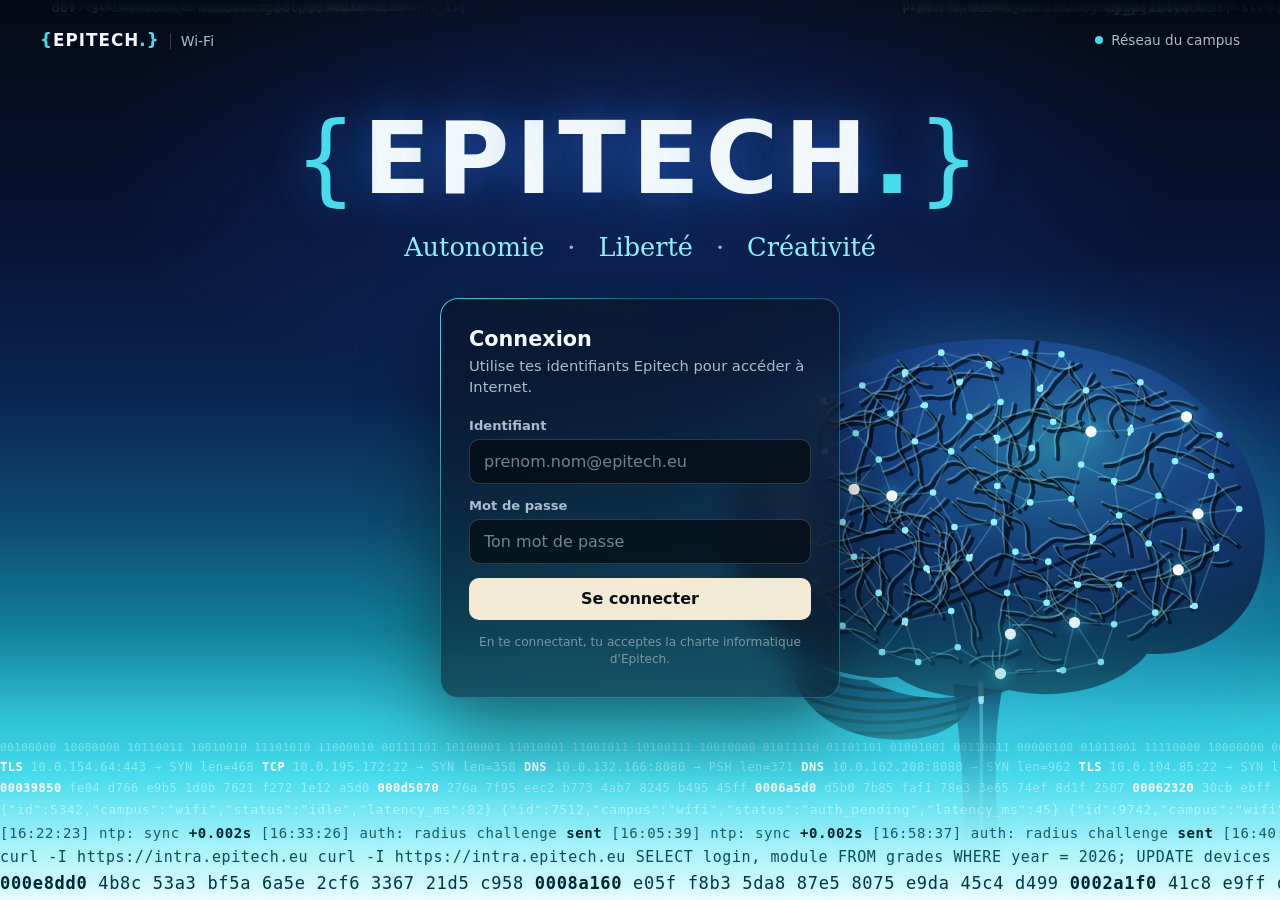
<file: index.html>
<!doctype html>
<html lang="fr">
<head>
  <meta charset="utf-8">
  <meta name="viewport" content="width=device-width, initial-scale=1">
  <title>Connexion — Wi-Fi Epitech</title>
  <link rel="stylesheet" href="style.css">
</head>
<body>

<div class="loader" aria-hidden="true">
  <div class="ld">
    <div class="ld-eq"><i style="--i:0"></i><i style="--i:1"></i><i style="--i:2"></i><i style="--i:3"></i><i style="--i:4"></i><i style="--i:5"></i><i style="--i:6"></i></div>
    <p class="ld-title"><b>{</b>EPITECH<b>.}</b></p>
    <p class="ld-text">Connexion au réseau…</p>
    <div class="ld-bar"></div>
  </div>
</div>

<main class="scene">

  <header class="nav">
    <p class="brandmark"><b>{</b>EPITECH<b>.}</b><small>Wi-Fi</small></p>
    <p class="nav-status"><span>Réseau du campus</span></p>
  </header>

  <div class="hero">
    <div class="stage">
      <h1 class="word" aria-label="EPITECH"><span class="brace brace--l" aria-hidden="true">{</span><span style="--i:0" aria-hidden="true">E</span><span style="--i:1" aria-hidden="true">P</span><span style="--i:2" aria-hidden="true">I</span><span style="--i:3" aria-hidden="true">T</span><span style="--i:4" aria-hidden="true">E</span><span style="--i:5" aria-hidden="true">C</span><span style="--i:6" aria-hidden="true">H</span><span class="dot" aria-hidden="true">.</span><span class="brace brace--r" aria-hidden="true">}</span></h1>
      <div class="curtain" aria-hidden="true"><i class="c-l"></i><i class="c-r"></i></div>
    </div>
    <p class="motto"><span style="--i:0">Autonomie</span><span style="--i:1">Liberté</span><span style="--i:2">Créativité</span></p>
  </div>

  <!-- Démo : remplacer action par l'URL d'authentification du contrôleur Wi-Fi (method="post"). -->
  <form class="card" action="connecte.html" method="get">
    <h2>Connexion</h2>
    <p class="lead">Utilise tes identifiants Epitech pour accéder à Internet.</p>
    <div class="field">
      <label for="login">Identifiant</label>
      <input id="login" name="login" type="email" autocomplete="username" placeholder="prenom.nom@epitech.eu" required>
    </div>
    <div class="field">
      <label for="password">Mot de passe</label>
      <input id="password" name="password" type="password" autocomplete="current-password" placeholder="Ton mot de passe" required>
    </div>
    <button class="btn" type="submit">Se connecter</button>
    <p class="legal">En te connectant, tu acceptes la charte informatique d'Epitech.</p>
  </form>


  <svg class="mind" viewBox="0 0 420 360" aria-hidden="true">
    <defs>
      <clipPath id="cx"><path d="M58,196 C34,150 58,82 128,56 C178,36 250,34 306,60 C356,84 384,138 370,188 C362,216 334,234 302,232 C288,250 254,262 218,254 C196,262 168,258 150,246 C124,250 90,236 74,220 C66,212 61,205 58,196 Z"/></clipPath>
      <clipPath id="cb"><path d="M86,226 C80,252 104,282 146,284 C176,286 196,272 196,256 C176,262 150,258 132,248 C116,248 98,240 86,226 Z"/></clipPath>
      <linearGradient id="tissue" x1="0" y1="0" x2="0" y2="1">
        <stop offset="0" stop-color="#173a78"/><stop offset=".55" stop-color="#0c2149"/><stop offset="1" stop-color="#071226"/>
      </linearGradient>
      <radialGradient id="glow" cx="55%" cy="40%" r="60%">
        <stop offset="0" stop-color="#46dcec" stop-opacity=".45"/>
        <stop offset=".6" stop-color="#2f6bff" stop-opacity=".12"/>
        <stop offset="1" stop-color="#2f6bff" stop-opacity="0"/>
      </radialGradient>
      <linearGradient id="stemfade" x1="0" y1="0" x2="0" y2="1">
        <stop offset="0" stop-color="#0c2149"/><stop offset="1" stop-color="#0c2149" stop-opacity="0"/>
      </linearGradient>
    </defs>
    <g class="float">
      <path class="stem" d="M184,250 C188,282 192,312 190,360 L212,360 C210,318 208,284 214,254 Z" fill="url(#stemfade)"/>
      <path class="spine" d="M201,250 C202,290 201,330 201,360"/>
      <path class="pulse spine-pulse" pathLength="1" style="--s:2.4s;--t:0s" d="M201,250 C202,290 201,330 201,360"/>
      <path class="pulse spine-pulse" pathLength="1" style="--s:2.4s;--t:-1.2s" d="M201,250 C202,290 201,330 201,360"/>
      <path class="lobe" d="M86,226 C80,252 104,282 146,284 C176,286 196,272 196,256 C176,262 150,258 132,248 C116,248 98,240 86,226 Z" fill="url(#tissue)"/>
      <g clip-path="url(#cb)"><path class="folia" d="M84,232 C120,250 160,252 196,240"/><path class="folia" d="M86,240 C120,257 160,258 196,246"/><path class="folia" d="M88,248 C120,264 160,264 196,252"/><path class="folia" d="M90,256 C120,271 160,270 196,258"/><path class="folia" d="M92,264 C120,278 160,276 196,264"/><path class="folia" d="M94,272 C120,285 160,282 196,270"/><path class="folia" d="M96,280 C120,292 160,288 196,276"/></g>
      <path class="lobe" d="M58,196 C34,150 58,82 128,56 C178,36 250,34 306,60 C356,84 384,138 370,188 C362,216 334,234 302,232 C288,250 254,262 218,254 C196,262 168,258 150,246 C124,250 90,236 74,220 C66,212 61,205 58,196 Z" fill="url(#tissue)"/>
      <g clip-path="url(#cx)">
        <ellipse class="brain-glow" cx="230" cy="130" rx="170" ry="120" fill="url(#glow)"/>
        <path class="sulcus" d="M281,146 Q287,150 288,153 Q289,156 290,160 Q291,163 292,167 Q292,170 293,173"/><path class="sulcus" d="M345,121 Q338,118 336,116 Q333,114 330,113 Q326,111 323,111 Q319,110 316,109 Q313,108 309,108"/><path class="sulcus" d="M138,219 Q142,213 144,210 Q146,207 146,204 Q147,200 146,197 Q146,193 148,190 Q150,187 153,185 Q155,183 158,180 Q160,178 163,175"/><path class="sulcus" d="M351,105 Q345,101 342,100 Q338,100 335,99 Q332,97 330,94 Q328,91 329,88"/><path class="sulcus" d="M89,181 Q86,187 86,190 Q85,194 87,197"/><path class="sulcus" d="M211,88 Q216,92 218,95 Q219,98 221,101 Q223,104 224,108 Q225,111 225,114"/><path class="sulcus" d="M223,179 Q229,183 232,184 Q236,184 239,186 Q241,188 243,191 Q245,194 245,198 Q246,201 248,204 Q249,207 252,210 Q254,213 256,215"/><path class="sulcus" d="M270,90 Q266,84 266,80 Q266,77 264,74 Q262,71 260,68 Q257,66 256,63 Q256,59 257,56"/><path class="sulcus" d="M120,182 Q127,181 130,180 Q133,178 136,176 Q139,174 142,172 Q145,170 148,170 Q152,170 155,172 Q158,174 160,177 Q161,180 165,181"/><path class="sulcus" d="M138,175 Q131,176 127,175 Q124,174 121,172 Q119,170 116,168 Q113,166 110,164 Q108,161 105,159"/><path class="sulcus" d="M196,239 Q201,235 205,235 Q208,235 212,235 Q215,235 219,234 Q222,233 225,231"/><path class="sulcus" d="M180,57 Q185,62 185,66 Q186,69 187,72 Q187,76 185,79 Q184,82 185,86"/><path class="sulcus" d="M149,214 Q154,210 157,207 Q160,205 163,203 Q166,201 169,202 Q172,202 175,200 Q178,197 180,194 Q181,191 181,188 Q181,184 183,181 Q185,178 188,176"/><path class="sulcus" d="M191,203 Q194,210 195,213 Q197,216 197,219 Q197,223 197,226 Q198,230 200,233"/><path class="sulcus" d="M341,165 Q336,160 335,156 Q334,153 332,150 Q330,147 327,147"/><path class="sulcus" d="M169,160 Q163,157 161,154 Q160,151 157,149 Q154,147 151,146 Q148,144 145,142"/><path class="sulcus" d="M181,139 Q177,144 174,146 Q171,148 168,150 Q166,153 165,156 Q164,159 165,163 Q165,166 165,170 Q165,173 167,176 Q169,179 170,182 Q172,186 172,189"/><path class="sulcus" d="M101,114 Q101,107 102,104 Q103,100 104,97 Q105,94 107,91 Q109,88 111,85 Q114,83 117,81"/><path class="sulcus" d="M202,102 Q207,97 209,94 Q211,91 212,88 Q213,84 213,81"/><path class="sulcus" d="M313,139 Q310,133 308,130 Q306,127 305,124 Q304,121 305,117"/><path class="sulcus" d="M163,66 Q157,70 154,72 Q151,74 148,74 Q144,74 141,74 Q137,75 135,77 Q132,79 129,81"/><path class="sulcus" d="M174,207 Q178,202 178,198 Q178,195 179,191 Q180,188 182,185 Q184,182 186,180 Q189,177 190,174"/><path class="sulcus" d="M198,134 Q201,128 205,127 Q208,126 211,124 Q213,122 217,122 Q220,122 223,124 Q226,127 229,127 Q233,127 236,128 Q239,130 243,130 Q246,130 249,132"/><path class="sulcus" d="M104,168 Q111,165 114,165 Q118,165 121,164 Q125,163 128,162 Q131,161 134,160 Q138,159 141,158 Q145,158 148,158"/><path class="sulcus" d="M354,118 Q348,115 345,114 Q341,112 339,110 Q336,108 332,108"/><path class="sulcus" d="M95,194 Q90,190 86,189 Q83,189 80,187 Q77,185 75,182"/><path class="sulcus" d="M250,186 Q255,190 258,191 Q262,191 265,190 Q268,188 272,188 Q275,188 278,190 Q281,192 282,195 Q284,199 283,202"/><path class="sulcus" d="M280,155 Q287,154 290,155 Q294,155 296,158 Q299,160 301,163 Q303,166 303,169 Q304,173 305,176"/><path class="sulcus" d="M98,82 Q98,89 99,93 Q100,96 101,99 Q102,103 102,106 Q103,110 102,113"/><path class="sulcus" d="M80,124 Q79,117 80,113 Q81,110 83,107 Q85,105 86,101 Q86,98 88,95 Q91,93 94,91 Q97,89 100,87 Q102,84 106,83 Q109,82 112,80"/><path class="sulcus" d="M332,204 Q328,198 325,197 Q322,195 318,194 Q315,193 313,190 Q311,187 311,184 Q310,180 310,177 Q309,173 308,170 Q306,167 304,165 Q301,162 300,159"/><path class="sulcus" d="M221,100 Q219,107 219,110 Q218,113 219,117 Q219,120 221,123"/><path class="sulcus" d="M225,146 Q220,141 217,140 Q213,140 210,138 Q207,137 205,134 Q203,131 200,129"/><path class="sulcus" d="M142,84 Q135,86 132,88 Q129,89 125,89 Q122,90 119,91 Q116,93 112,92 Q109,91 105,90 Q102,90 99,88"/><path class="sulcus" d="M152,55 Q157,61 159,63 Q162,66 164,68 Q167,70 171,70"/><path class="sulcus" d="M327,107 Q332,103 335,100"/><path class="sulcus" d="M159,138 Q154,143 154,147 Q154,150 151,153 Q149,155 146,157 Q143,158 139,159 Q136,161 133,160"/><path class="sulcus" d="M214,59 Q209,54 206,53 Q202,52 199,52 Q195,52 192,54 Q189,55 186,57 Q184,59 180,59 Q177,59 173,59"/><path class="sulcus" d="M206,153 Q199,152 196,150 Q193,149 190,146 Q188,143 185,141"/><path class="sulcus" d="M184,160 Q181,166 181,170 Q180,173 179,176 Q179,180 178,183 Q177,187 175,189"/><path class="sulcus" d="M253,168 Q260,166 263,167 Q267,167 270,167 Q274,166 277,168 Q280,170 282,172"/><path class="sulcus" d="M122,147 Q128,144 132,144 Q135,143 138,144 Q142,146 145,147 Q148,148 152,148 Q155,147 158,148 Q161,150 165,150 Q168,149 171,151"/><path class="sulcus" d="M159,123 Q156,116 154,113 Q152,110 152,107 Q151,103 151,100 Q151,96 152,93 Q153,89 152,86 Q152,82 153,79 Q155,76 156,73"/><path class="sulcus" d="M241,207 Q247,203 250,202 Q253,200 255,198 Q258,195 261,193 Q263,191 267,191 Q270,192 274,193 Q277,193 281,193 Q284,192 286,189 Q289,187 291,184"/><path class="sulcus" d="M223,191 Q225,198 228,200 Q231,201 233,205 Q234,208 237,210 Q240,212 243,211 Q247,211 250,210 Q253,208 255,206"/><path class="sulcus" d="M274,126 Q281,126 284,128 Q288,129 291,128 Q294,127 297,125 Q299,122 300,119 Q302,116 302,112 Q302,109 304,106 Q305,102 306,99"/><path class="sulcus" d="M157,76 Q155,83 152,85 Q150,88 147,90 Q144,91 140,92 Q137,93 133,93 Q130,93 127,92 Q123,92 120,93 Q116,94 114,96"/><path class="sulcus" d="M233,87 Q236,81 238,78 Q240,76 243,73 Q245,70 247,67 Q249,65 252,62 Q254,60 258,59"/><path class="sulcus" d="M284,100 Q280,95 280,91 Q280,88 282,85 Q284,82 287,81 Q290,79 294,80 Q297,80 300,79 Q304,78 307,76 Q310,75 313,74"/><path class="sulcus" d="M167,133 Q164,127 165,123 Q165,120 164,116 Q163,113 162,109 Q161,106 159,103 Q158,100 155,98"/><path class="sulcus" d="M290,90 Q287,84 286,81 Q285,77 282,75 Q279,73 276,71"/><path class="sulcus" d="M282,61 Q289,62 292,64 Q295,67 297,69 Q300,71 301,74 Q303,77 302,81"/><path class="sulcus" d="M208,82 Q204,87 200,88 Q197,90 195,92 Q193,95 190,98 Q188,100 185,103 Q183,105 180,106"/><path class="sulcus" d="M214,237 Q214,230 215,226 Q215,223 214,220 Q213,216 214,213 Q215,210 215,206 Q215,203 217,200"/><path class="sulcus" d="M228,144 Q232,138 233,134 Q233,131 232,128 Q230,125 227,122 Q225,120 222,118"/><path class="sulcus" d="M140,79 Q138,86 136,89 Q135,92 135,96 Q134,99 134,102 Q133,106 131,109 Q130,112 129,116 Q128,119 127,122 Q127,126 127,129 Q127,133 128,136"/><path class="sulcus" d="M263,185 Q259,180 256,178 Q253,176 250,174 Q248,171 247,168"/><path class="sulcus" d="M151,169 Q158,167 161,166 Q165,164 168,166 Q171,167 175,167 Q178,168 181,170"/><path class="sulcus" d="M309,213 Q307,207 307,203 Q307,200 308,196 Q309,193 309,189 Q310,186 310,182"/><path class="sulcus" d="M123,153 Q119,159 119,162 Q119,166 121,169 Q123,172 124,175 Q125,179 128,181"/><path class="sulcus" d="M218,210 Q224,214 226,217 Q228,219 231,222 Q233,225 234,228 Q236,231 238,234 Q240,236 244,237 Q247,238 251,237"/><path class="sulcus" d="M83,129 Q86,135 85,139 Q84,142 86,145 Q87,148 87,152 Q86,155 88,158 Q89,162 91,164 Q93,167 94,171 Q95,174 94,177 Q94,181 91,183"/><path class="sulcus" d="M260,128 Q254,126 250,126 Q247,126 243,127 Q240,129 237,128 Q234,128 231,125 Q228,123 225,122 Q221,122 219,120"/><path class="sulcus" d="M182,67 Q187,62 191,63 Q194,63 198,63 Q201,63 205,64 Q208,65 211,65"/><path class="sulcus" d="M178,88 Q176,95 173,97 Q170,99 167,100 Q163,101 161,104 Q159,107 156,108 Q153,110 150,112 Q147,114 143,114"/><path class="sulcus" d="M70,166 Q73,159 72,156 Q71,152 70,149 Q69,146 68,142 Q67,139 67,136 Q67,132 69,129 Q70,126 70,122 Q70,119 72,116 Q74,113 75,110"/><path class="sulcus" d="M344,161 Q340,156 337,154 Q334,152 330,151 Q327,150 324,150 Q320,151 317,151 Q313,151 310,152 Q307,153 304,156 Q301,158 300,161"/><path class="sulcus" d="M343,171 Q336,174 333,175 Q330,177 327,178 Q323,180 320,181 Q317,183 314,185 Q311,186 308,187 Q304,187 301,188"/><path class="sulcus" d="M153,79 Q146,76 143,76 Q139,76 136,75 Q133,73 130,71"/><path class="sulcus" d="M234,243 Q227,243 224,244"/><path class="sulcus" d="M85,134 Q89,140 92,142 Q95,143 99,143 Q102,144 105,145 Q109,146 112,148 Q115,150 116,153"/><path class="sulcus" d="M118,200 Q113,196 109,195 Q106,194 104,191 Q101,189 98,187 Q95,185 94,182 Q92,179 90,177 Q87,174 84,173 Q80,172 77,170 Q75,168 73,166"/><path class="sulcus" d="M276,188 Q282,185 285,184 Q289,184 292,183 Q296,183 299,182 Q303,181 306,180 Q309,179 312,176 Q314,174 317,172"/><path class="sulcus" d="M214,61 Q207,59 205,56 Q203,53 201,51"/><path class="sulcus" d="M234,86 Q241,88 245,89 Q248,90 251,92 Q254,94 257,95 Q260,96 264,96"/><path class="sulcus" d="M131,160 Q124,158 121,156 Q118,155 115,154 Q111,154 108,152 Q106,150 105,147"/><path class="sulcus" d="M259,143 Q257,136 254,134 Q251,132 249,129 Q246,127 243,126 Q240,125 238,122"/><path class="sulcus" d="M222,216 Q229,216 233,216 Q236,217 240,218 Q243,219 246,221"/><path class="sulcus" d="M132,189 Q134,195 136,197 Q139,200 141,202 Q144,205 144,208"/><path class="sulcus" d="M343,178 Q350,179 353,177"/><path class="sulcus" d="M269,209 Q276,210 279,208 Q282,207 284,204 Q287,201 289,199 Q291,196 295,195"/><path class="sulcus" d="M143,123 Q150,121 152,119 Q155,117 158,115 Q161,114 164,112 Q167,109 170,109 Q174,108 176,105"/><path class="sulcus" d="M215,131 Q211,125 208,124 Q204,123 201,122 Q198,120 194,121 Q191,122 188,125 Q186,127 182,128"/><path class="sulcus" d="M335,140 Q342,138 345,137 Q348,135 351,133 Q354,132 358,131"/><path class="sulcus" d="M116,219 Q123,218 126,219 Q129,220 132,221 Q135,223 138,225"/><path class="sulcus" d="M135,215 Q132,209 130,206 Q128,203 127,200 Q126,196 127,193 Q128,189 130,186 Q131,183 131,180 Q130,176 131,173"/><path class="sulcus" d="M178,202 Q182,196 182,193 Q182,189 180,186 Q178,183 178,180 Q177,176 177,173 Q177,169 178,166"/><path class="sulcus" d="M158,62 Q164,59 168,59 Q171,59 174,57"/><path class="sulcus" d="M194,157 Q192,164 191,167 Q191,171 193,174 Q194,177 196,180 Q197,183 199,186 Q201,189 204,191 Q206,194 209,195 Q212,197 216,198"/><path class="sulcus" d="M237,76 Q243,80 246,82 Q249,83 252,82 Q256,82 259,80 Q262,78 264,75 Q266,72 267,69 Q268,66 270,63"/><path class="sulcus" d="M172,238 Q168,233 165,231 Q161,230 158,230 Q155,230 151,232 Q148,233 145,232"/><path class="sulcus" d="M252,209 Q246,212 243,212 Q239,212 236,211 Q232,211 229,209 Q226,208 222,208 Q219,208 215,207"/><path class="sulcus" d="M276,141 Q282,144 285,144 Q289,145 292,146 Q295,148 298,149 Q301,151 304,152"/><path class="sulcus" d="M135,119 Q128,120 126,123 Q123,125 119,124 Q116,124 113,126 Q109,127 106,127 Q102,127 100,129 Q97,131 94,133"/><path class="sulcus" d="M307,215 Q313,210 315,207 Q317,205 320,202 Q322,200 325,197"/><path class="sulcus" d="M135,178 Q130,183 127,185 Q124,187 121,189 Q119,191 115,193 Q112,194 109,196 Q106,197 103,197 Q99,196 96,194 Q94,191 91,189 Q88,187 85,187"/><path class="sulcus" d="M312,165 Q318,167 321,169 Q324,171 328,171 Q331,171 335,172"/><path class="sulcus" d="M235,175 Q228,177 225,176 Q221,174 218,173 Q215,172 212,174 Q208,175 206,177 Q203,180 201,182 Q198,184 195,187 Q193,189 190,191 Q187,193 184,194"/><path class="sulcus" d="M198,122 Q192,118 189,117 Q186,116 182,117 Q179,119 177,122 Q175,124 173,127 Q172,131 168,132 Q165,133 163,136 Q161,139 158,140 Q155,141 152,144"/><path class="sulcus" d="M157,136 Q150,136 147,138 Q144,141 141,142 Q138,143 135,145 Q131,146 130,149"/><path class="sulcus" d="M220,156 Q216,150 214,148 Q211,146 208,144 Q205,142 201,142 Q198,142 194,141 Q191,140 188,139"/><path class="sulcus" d="M146,188 Q142,182 140,179 Q138,176 136,174 Q133,171 130,170"/><path class="sulcus" d="M95,181 Q89,178 86,177 Q83,175 80,173 Q77,170 75,168 Q72,165 70,163 Q67,161 65,158"/><path class="sulcus" d="M312,188 Q319,186 322,185 Q326,185 329,183 Q332,182 335,180 Q337,177 338,174 Q339,170 339,167"/><path class="sulcus" d="M104,122 Q109,126 113,127 Q116,128 119,129 Q122,131 125,133 Q128,135 130,138 Q132,141 131,144 Q131,148 131,151 Q130,155 129,158"/><path class="sulcus" d="M103,106 Q102,99 103,96 Q104,93 105,90 Q107,86 106,83"/><path class="sulcus" d="M234,177 Q231,171 230,168 Q230,164 230,161 Q230,157 228,154 Q226,152 222,151 Q219,150 216,148 Q213,146 210,145"/><path class="sulcus" d="M145,153 Q147,146 149,143 Q152,141 154,138 Q156,135 158,133 Q161,130 163,128"/><path class="sulcus" d="M143,154 Q137,150 136,147 Q134,144 132,141 Q130,138 127,137 Q124,135 120,133 Q117,132 115,130"/><path class="sulcus" d="M263,92 Q257,96 253,96 Q250,96 246,97 Q243,97 240,95"/><path class="sulcus" d="M300,90 Q294,87 291,85 Q288,83 286,81 Q284,78 280,77 Q277,76 273,76 Q270,77 267,79 Q264,81 263,84 Q261,87 261,91 Q262,94 263,97"/><path class="sulcus" d="M147,153 Q153,150 157,149 Q160,148 163,149 Q167,150 170,151 Q173,153 175,155 Q177,158 178,162"/><path class="sulcus" d="M102,198 Q109,199 111,201 Q114,204 117,204 Q121,205 123,207 Q126,210 129,211 Q133,212 135,215 Q138,217 139,220"/><path class="sulcus" d="M296,182 Q299,188 300,192 Q301,195 303,198 Q305,201 308,203 Q311,204 313,207 Q315,210 316,213"/><path class="sulcus" d="M292,186 Q286,188 282,189 Q279,189 276,188 Q272,187 270,184 Q268,181 264,181 Q261,180 259,177"/><path class="sulcus" d="M257,186 Q258,179 260,177 Q263,175 266,174 Q270,173 273,172"/><path class="sulcus" d="M160,100 Q154,96 151,94 Q148,92 145,91 Q142,90 139,88 Q136,86 132,86 Q129,86 126,88 Q123,90 120,91 Q117,92 113,93"/><path class="sulcus" d="M273,68 Q268,72 265,73 Q261,73 259,76 Q256,78 254,81 Q252,84 252,87 Q252,91 251,94 Q250,97 248,100 Q247,104 248,107 Q248,110 248,114"/><path class="sulcus" d="M285,199 Q283,192 280,190 Q277,188 274,187 Q271,185 267,185 Q264,185 261,187 Q258,188 254,189 Q251,189 248,192"/><path class="sulcus" d="M276,212 Q273,205 271,203 Q268,200 265,200 Q261,199 258,197 Q256,195 252,195 Q249,194 245,195 Q242,195 238,197"/><path class="sulcus" d="M179,211 Q176,204 173,203 Q170,201 167,199 Q164,197 161,195 Q159,192 156,191"/><path class="sulcus" d="M169,85 Q174,90 175,93 Q177,96 177,100 Q176,103 178,106 Q180,109 183,110 Q187,112 189,114 Q191,117 193,120 Q196,123 198,125 Q201,127 201,131"/><path class="sulcus" d="M157,69 Q151,66 149,64"/><path class="sulcus" d="M332,83 Q325,80 322,80 Q318,79 315,81 Q312,83 309,83 Q305,83 303,80 Q300,78 297,76 Q295,73 291,73 Q288,72 284,72"/><path class="sulcus" d="M244,151 Q250,155 254,155 Q257,155 260,156 Q263,158 266,160"/><path class="sulcus" d="M173,183 Q180,184 183,182 Q186,180 187,177 Q188,174 188,170 Q188,167 186,164 Q184,161 180,160 Q177,160 174,157"/><path class="sulcus" d="M217,172 Q217,165 216,162 Q216,158 216,155 Q216,151 217,148 Q217,144 216,141 Q214,138 211,136 Q208,134 205,134 Q201,134 199,132"/><path class="sulcus" d="M161,163 Q155,160 153,157 Q150,155 149,152 Q147,149 147,145 Q148,142 146,139 Q144,136 141,134 Q137,133 134,132 Q131,131 127,130 Q124,130 121,128"/><path class="sulcus" d="M156,196 Q162,198 166,198 Q169,197 172,195 Q174,192 176,189 Q178,187 180,184 Q182,181 183,178 Q185,174 188,172 Q191,171 193,168 Q195,165 196,162"/><path class="sulcus" d="M292,223 Q299,221 301,218 Q303,215 306,213 Q309,212 311,209 Q313,206 313,203 Q313,199 315,196 Q316,193 317,189 Q319,186 318,183 Q318,179 317,176"/><path class="sulcus" d="M172,145 Q178,149 180,151 Q182,154 182,158 Q182,161 181,165 Q181,168 182,171 Q183,175 183,178 Q183,182 185,184 Q188,187 188,190"/><path class="sulcus" d="M173,233 Q180,234 183,234 Q187,235 189,237"/><path class="sulcus" d="M190,108 Q195,103 198,101 Q202,100 205,100 Q208,99 211,96 Q213,94 216,92 Q220,91 221,87 Q222,84 222,81"/><path class="sulcus" d="M220,50 Q226,52 230,52 Q233,53 236,55 Q239,56 243,58 Q246,59 249,60 Q252,61 256,60 Q259,59 262,57"/><path class="sulcus" d="M235,104 Q236,111 235,114 Q233,117 230,118 Q227,120 223,120 Q220,119 217,118 Q213,117 210,116 Q207,114 205,112 Q202,109 199,108"/><path class="sulcus" d="M228,174 Q235,173 237,170 Q239,168 242,166 Q245,163 249,163 Q252,163 256,164 Q259,164 262,163 Q266,162 269,161 Q272,160 275,158 Q278,155 280,153"/><path class="sulcus" d="M277,118 Q284,118 287,116 Q290,114 294,113 Q297,113 300,111 Q302,108 305,106 Q308,104 310,102 Q313,99 316,99 Q320,99 323,97 Q326,96 329,93"/><path class="sulcus" d="M158,208 Q159,201 160,198 Q161,195 160,191 Q159,188 161,185 Q162,181 162,178 Q162,174 163,171 Q164,168 163,164 Q162,161 159,159 Q157,156 154,154"/><path class="sulcus" d="M157,65 Q163,61 165,58"/><path class="sulcus" d="M273,214 Q266,212 263,210 Q261,207 257,206 Q254,206 251,204 Q248,202 247,199 Q246,195 244,192 Q242,189 239,188 Q236,186 232,186 Q229,185 226,183"/><path class="sulcus" d="M325,157 Q325,164 324,167 Q323,170 323,174 Q324,177 326,179 Q329,182 330,185 Q331,188 330,192 Q329,195 330,198 Q331,202 330,205"/><path class="sulcus" d="M175,172 Q181,177 182,180 Q183,183 186,185 Q189,187 189,191 Q190,194 192,197 Q194,200 196,203 Q197,206 197,210 Q197,213 199,216 Q201,219 201,223"/><path class="sulcus" d="M346,131 Q345,138 343,141 Q342,144 342,147 Q342,151 343,154 Q344,157 347,160 Q350,162 353,163 Q356,165 358,167"/><path class="sulcus" d="M252,92 Q246,88 243,86 Q240,84 236,85 Q233,85 230,86 Q226,87 223,88 Q220,89 216,90"/><path class="sulcus" d="M307,92 Q313,89 316,88 Q320,87 323,86"/><path class="sulcus" d="M210,232 Q209,239 211,242"/><path class="sulcus" d="M147,210 Q141,206 140,203 Q139,199 141,196 Q142,193 142,189 Q141,186 141,182 Q142,179 141,176 Q140,172 141,169"/><path class="sulcus" d="M133,107 Q135,100 134,97 Q132,94 132,90 Q132,87 133,84 Q135,81 137,78 Q139,75 142,72 Q144,70 145,66 Q146,63 149,61 Q151,59 155,59"/><path class="sulcus" d="M213,105 Q219,102 222,101 Q226,100 228,97 Q230,95 232,92 Q234,89 235,85 Q236,82 237,79 Q239,76 242,74"/><path class="sulcus" d="M166,77 Q173,76 176,77 Q179,77 183,76 Q186,75 188,72 Q190,69 192,66 Q195,64 196,61"/><path class="sulcus" d="M150,214 C190,196 230,186 262,172 C282,164 300,150 318,146"/><path class="sulcus" d="M236,40 C228,70 238,92 226,118 C216,140 222,160 210,184"/><path class="ridge" d="M281,146 Q287,150 288,153 Q289,156 290,160 Q291,163 292,167 Q292,170 293,173"/><path class="ridge" d="M345,121 Q338,118 336,116 Q333,114 330,113 Q326,111 323,111 Q319,110 316,109 Q313,108 309,108"/><path class="ridge" d="M138,219 Q142,213 144,210 Q146,207 146,204 Q147,200 146,197 Q146,193 148,190 Q150,187 153,185 Q155,183 158,180 Q160,178 163,175"/><path class="ridge" d="M351,105 Q345,101 342,100 Q338,100 335,99 Q332,97 330,94 Q328,91 329,88"/><path class="ridge" d="M89,181 Q86,187 86,190 Q85,194 87,197"/><path class="ridge" d="M211,88 Q216,92 218,95 Q219,98 221,101 Q223,104 224,108 Q225,111 225,114"/><path class="ridge" d="M223,179 Q229,183 232,184 Q236,184 239,186 Q241,188 243,191 Q245,194 245,198 Q246,201 248,204 Q249,207 252,210 Q254,213 256,215"/><path class="ridge" d="M270,90 Q266,84 266,80 Q266,77 264,74 Q262,71 260,68 Q257,66 256,63 Q256,59 257,56"/><path class="ridge" d="M120,182 Q127,181 130,180 Q133,178 136,176 Q139,174 142,172 Q145,170 148,170 Q152,170 155,172 Q158,174 160,177 Q161,180 165,181"/><path class="ridge" d="M138,175 Q131,176 127,175 Q124,174 121,172 Q119,170 116,168 Q113,166 110,164 Q108,161 105,159"/><path class="ridge" d="M196,239 Q201,235 205,235 Q208,235 212,235 Q215,235 219,234 Q222,233 225,231"/><path class="ridge" d="M180,57 Q185,62 185,66 Q186,69 187,72 Q187,76 185,79 Q184,82 185,86"/><path class="ridge" d="M149,214 Q154,210 157,207 Q160,205 163,203 Q166,201 169,202 Q172,202 175,200 Q178,197 180,194 Q181,191 181,188 Q181,184 183,181 Q185,178 188,176"/><path class="ridge" d="M191,203 Q194,210 195,213 Q197,216 197,219 Q197,223 197,226 Q198,230 200,233"/><path class="ridge" d="M341,165 Q336,160 335,156 Q334,153 332,150 Q330,147 327,147"/><path class="ridge" d="M169,160 Q163,157 161,154 Q160,151 157,149 Q154,147 151,146 Q148,144 145,142"/><path class="ridge" d="M181,139 Q177,144 174,146 Q171,148 168,150 Q166,153 165,156 Q164,159 165,163 Q165,166 165,170 Q165,173 167,176 Q169,179 170,182 Q172,186 172,189"/><path class="ridge" d="M101,114 Q101,107 102,104 Q103,100 104,97 Q105,94 107,91 Q109,88 111,85 Q114,83 117,81"/><path class="ridge" d="M202,102 Q207,97 209,94 Q211,91 212,88 Q213,84 213,81"/><path class="ridge" d="M313,139 Q310,133 308,130 Q306,127 305,124 Q304,121 305,117"/><path class="ridge" d="M163,66 Q157,70 154,72 Q151,74 148,74 Q144,74 141,74 Q137,75 135,77 Q132,79 129,81"/><path class="ridge" d="M174,207 Q178,202 178,198 Q178,195 179,191 Q180,188 182,185 Q184,182 186,180 Q189,177 190,174"/><path class="ridge" d="M198,134 Q201,128 205,127 Q208,126 211,124 Q213,122 217,122 Q220,122 223,124 Q226,127 229,127 Q233,127 236,128 Q239,130 243,130 Q246,130 249,132"/><path class="ridge" d="M104,168 Q111,165 114,165 Q118,165 121,164 Q125,163 128,162 Q131,161 134,160 Q138,159 141,158 Q145,158 148,158"/><path class="ridge" d="M354,118 Q348,115 345,114 Q341,112 339,110 Q336,108 332,108"/><path class="ridge" d="M95,194 Q90,190 86,189 Q83,189 80,187 Q77,185 75,182"/><path class="ridge" d="M250,186 Q255,190 258,191 Q262,191 265,190 Q268,188 272,188 Q275,188 278,190 Q281,192 282,195 Q284,199 283,202"/><path class="ridge" d="M280,155 Q287,154 290,155 Q294,155 296,158 Q299,160 301,163 Q303,166 303,169 Q304,173 305,176"/><path class="ridge" d="M98,82 Q98,89 99,93 Q100,96 101,99 Q102,103 102,106 Q103,110 102,113"/><path class="ridge" d="M80,124 Q79,117 80,113 Q81,110 83,107 Q85,105 86,101 Q86,98 88,95 Q91,93 94,91 Q97,89 100,87 Q102,84 106,83 Q109,82 112,80"/><path class="ridge" d="M332,204 Q328,198 325,197 Q322,195 318,194 Q315,193 313,190 Q311,187 311,184 Q310,180 310,177 Q309,173 308,170 Q306,167 304,165 Q301,162 300,159"/><path class="ridge" d="M221,100 Q219,107 219,110 Q218,113 219,117 Q219,120 221,123"/><path class="ridge" d="M225,146 Q220,141 217,140 Q213,140 210,138 Q207,137 205,134 Q203,131 200,129"/><path class="ridge" d="M142,84 Q135,86 132,88 Q129,89 125,89 Q122,90 119,91 Q116,93 112,92 Q109,91 105,90 Q102,90 99,88"/><path class="ridge" d="M152,55 Q157,61 159,63 Q162,66 164,68 Q167,70 171,70"/><path class="ridge" d="M327,107 Q332,103 335,100"/><path class="ridge" d="M159,138 Q154,143 154,147 Q154,150 151,153 Q149,155 146,157 Q143,158 139,159 Q136,161 133,160"/><path class="ridge" d="M214,59 Q209,54 206,53 Q202,52 199,52 Q195,52 192,54 Q189,55 186,57 Q184,59 180,59 Q177,59 173,59"/><path class="ridge" d="M206,153 Q199,152 196,150 Q193,149 190,146 Q188,143 185,141"/><path class="ridge" d="M184,160 Q181,166 181,170 Q180,173 179,176 Q179,180 178,183 Q177,187 175,189"/><path class="ridge" d="M253,168 Q260,166 263,167 Q267,167 270,167 Q274,166 277,168 Q280,170 282,172"/><path class="ridge" d="M122,147 Q128,144 132,144 Q135,143 138,144 Q142,146 145,147 Q148,148 152,148 Q155,147 158,148 Q161,150 165,150 Q168,149 171,151"/><path class="ridge" d="M159,123 Q156,116 154,113 Q152,110 152,107 Q151,103 151,100 Q151,96 152,93 Q153,89 152,86 Q152,82 153,79 Q155,76 156,73"/><path class="ridge" d="M241,207 Q247,203 250,202 Q253,200 255,198 Q258,195 261,193 Q263,191 267,191 Q270,192 274,193 Q277,193 281,193 Q284,192 286,189 Q289,187 291,184"/><path class="ridge" d="M223,191 Q225,198 228,200 Q231,201 233,205 Q234,208 237,210 Q240,212 243,211 Q247,211 250,210 Q253,208 255,206"/><path class="ridge" d="M274,126 Q281,126 284,128 Q288,129 291,128 Q294,127 297,125 Q299,122 300,119 Q302,116 302,112 Q302,109 304,106 Q305,102 306,99"/><path class="ridge" d="M157,76 Q155,83 152,85 Q150,88 147,90 Q144,91 140,92 Q137,93 133,93 Q130,93 127,92 Q123,92 120,93 Q116,94 114,96"/><path class="ridge" d="M233,87 Q236,81 238,78 Q240,76 243,73 Q245,70 247,67 Q249,65 252,62 Q254,60 258,59"/><path class="ridge" d="M284,100 Q280,95 280,91 Q280,88 282,85 Q284,82 287,81 Q290,79 294,80 Q297,80 300,79 Q304,78 307,76 Q310,75 313,74"/><path class="ridge" d="M167,133 Q164,127 165,123 Q165,120 164,116 Q163,113 162,109 Q161,106 159,103 Q158,100 155,98"/><path class="ridge" d="M290,90 Q287,84 286,81 Q285,77 282,75 Q279,73 276,71"/><path class="ridge" d="M282,61 Q289,62 292,64 Q295,67 297,69 Q300,71 301,74 Q303,77 302,81"/><path class="ridge" d="M208,82 Q204,87 200,88 Q197,90 195,92 Q193,95 190,98 Q188,100 185,103 Q183,105 180,106"/><path class="ridge" d="M214,237 Q214,230 215,226 Q215,223 214,220 Q213,216 214,213 Q215,210 215,206 Q215,203 217,200"/><path class="ridge" d="M228,144 Q232,138 233,134 Q233,131 232,128 Q230,125 227,122 Q225,120 222,118"/><path class="ridge" d="M140,79 Q138,86 136,89 Q135,92 135,96 Q134,99 134,102 Q133,106 131,109 Q130,112 129,116 Q128,119 127,122 Q127,126 127,129 Q127,133 128,136"/><path class="ridge" d="M263,185 Q259,180 256,178 Q253,176 250,174 Q248,171 247,168"/><path class="ridge" d="M151,169 Q158,167 161,166 Q165,164 168,166 Q171,167 175,167 Q178,168 181,170"/><path class="ridge" d="M309,213 Q307,207 307,203 Q307,200 308,196 Q309,193 309,189 Q310,186 310,182"/><path class="ridge" d="M123,153 Q119,159 119,162 Q119,166 121,169 Q123,172 124,175 Q125,179 128,181"/><path class="ridge" d="M218,210 Q224,214 226,217 Q228,219 231,222 Q233,225 234,228 Q236,231 238,234 Q240,236 244,237 Q247,238 251,237"/><path class="ridge" d="M83,129 Q86,135 85,139 Q84,142 86,145 Q87,148 87,152 Q86,155 88,158 Q89,162 91,164 Q93,167 94,171 Q95,174 94,177 Q94,181 91,183"/><path class="ridge" d="M260,128 Q254,126 250,126 Q247,126 243,127 Q240,129 237,128 Q234,128 231,125 Q228,123 225,122 Q221,122 219,120"/><path class="ridge" d="M182,67 Q187,62 191,63 Q194,63 198,63 Q201,63 205,64 Q208,65 211,65"/><path class="ridge" d="M178,88 Q176,95 173,97 Q170,99 167,100 Q163,101 161,104 Q159,107 156,108 Q153,110 150,112 Q147,114 143,114"/><path class="ridge" d="M70,166 Q73,159 72,156 Q71,152 70,149 Q69,146 68,142 Q67,139 67,136 Q67,132 69,129 Q70,126 70,122 Q70,119 72,116 Q74,113 75,110"/><path class="ridge" d="M344,161 Q340,156 337,154 Q334,152 330,151 Q327,150 324,150 Q320,151 317,151 Q313,151 310,152 Q307,153 304,156 Q301,158 300,161"/><path class="ridge" d="M343,171 Q336,174 333,175 Q330,177 327,178 Q323,180 320,181 Q317,183 314,185 Q311,186 308,187 Q304,187 301,188"/><path class="ridge" d="M153,79 Q146,76 143,76 Q139,76 136,75 Q133,73 130,71"/><path class="ridge" d="M234,243 Q227,243 224,244"/><path class="ridge" d="M85,134 Q89,140 92,142 Q95,143 99,143 Q102,144 105,145 Q109,146 112,148 Q115,150 116,153"/><path class="ridge" d="M118,200 Q113,196 109,195 Q106,194 104,191 Q101,189 98,187 Q95,185 94,182 Q92,179 90,177 Q87,174 84,173 Q80,172 77,170 Q75,168 73,166"/><path class="ridge" d="M276,188 Q282,185 285,184 Q289,184 292,183 Q296,183 299,182 Q303,181 306,180 Q309,179 312,176 Q314,174 317,172"/><path class="ridge" d="M214,61 Q207,59 205,56 Q203,53 201,51"/><path class="ridge" d="M234,86 Q241,88 245,89 Q248,90 251,92 Q254,94 257,95 Q260,96 264,96"/><path class="ridge" d="M131,160 Q124,158 121,156 Q118,155 115,154 Q111,154 108,152 Q106,150 105,147"/><path class="ridge" d="M259,143 Q257,136 254,134 Q251,132 249,129 Q246,127 243,126 Q240,125 238,122"/><path class="ridge" d="M222,216 Q229,216 233,216 Q236,217 240,218 Q243,219 246,221"/><path class="ridge" d="M132,189 Q134,195 136,197 Q139,200 141,202 Q144,205 144,208"/><path class="ridge" d="M343,178 Q350,179 353,177"/><path class="ridge" d="M269,209 Q276,210 279,208 Q282,207 284,204 Q287,201 289,199 Q291,196 295,195"/><path class="ridge" d="M143,123 Q150,121 152,119 Q155,117 158,115 Q161,114 164,112 Q167,109 170,109 Q174,108 176,105"/><path class="ridge" d="M215,131 Q211,125 208,124 Q204,123 201,122 Q198,120 194,121 Q191,122 188,125 Q186,127 182,128"/><path class="ridge" d="M335,140 Q342,138 345,137 Q348,135 351,133 Q354,132 358,131"/><path class="ridge" d="M116,219 Q123,218 126,219 Q129,220 132,221 Q135,223 138,225"/><path class="ridge" d="M135,215 Q132,209 130,206 Q128,203 127,200 Q126,196 127,193 Q128,189 130,186 Q131,183 131,180 Q130,176 131,173"/><path class="ridge" d="M178,202 Q182,196 182,193 Q182,189 180,186 Q178,183 178,180 Q177,176 177,173 Q177,169 178,166"/><path class="ridge" d="M158,62 Q164,59 168,59 Q171,59 174,57"/><path class="ridge" d="M194,157 Q192,164 191,167 Q191,171 193,174 Q194,177 196,180 Q197,183 199,186 Q201,189 204,191 Q206,194 209,195 Q212,197 216,198"/><path class="ridge" d="M237,76 Q243,80 246,82 Q249,83 252,82 Q256,82 259,80 Q262,78 264,75 Q266,72 267,69 Q268,66 270,63"/><path class="ridge" d="M172,238 Q168,233 165,231 Q161,230 158,230 Q155,230 151,232 Q148,233 145,232"/><path class="ridge" d="M252,209 Q246,212 243,212 Q239,212 236,211 Q232,211 229,209 Q226,208 222,208 Q219,208 215,207"/><path class="ridge" d="M276,141 Q282,144 285,144 Q289,145 292,146 Q295,148 298,149 Q301,151 304,152"/><path class="ridge" d="M135,119 Q128,120 126,123 Q123,125 119,124 Q116,124 113,126 Q109,127 106,127 Q102,127 100,129 Q97,131 94,133"/><path class="ridge" d="M307,215 Q313,210 315,207 Q317,205 320,202 Q322,200 325,197"/><path class="ridge" d="M135,178 Q130,183 127,185 Q124,187 121,189 Q119,191 115,193 Q112,194 109,196 Q106,197 103,197 Q99,196 96,194 Q94,191 91,189 Q88,187 85,187"/><path class="ridge" d="M312,165 Q318,167 321,169 Q324,171 328,171 Q331,171 335,172"/><path class="ridge" d="M235,175 Q228,177 225,176 Q221,174 218,173 Q215,172 212,174 Q208,175 206,177 Q203,180 201,182 Q198,184 195,187 Q193,189 190,191 Q187,193 184,194"/><path class="ridge" d="M198,122 Q192,118 189,117 Q186,116 182,117 Q179,119 177,122 Q175,124 173,127 Q172,131 168,132 Q165,133 163,136 Q161,139 158,140 Q155,141 152,144"/><path class="ridge" d="M157,136 Q150,136 147,138 Q144,141 141,142 Q138,143 135,145 Q131,146 130,149"/><path class="ridge" d="M220,156 Q216,150 214,148 Q211,146 208,144 Q205,142 201,142 Q198,142 194,141 Q191,140 188,139"/><path class="ridge" d="M146,188 Q142,182 140,179 Q138,176 136,174 Q133,171 130,170"/><path class="ridge" d="M95,181 Q89,178 86,177 Q83,175 80,173 Q77,170 75,168 Q72,165 70,163 Q67,161 65,158"/><path class="ridge" d="M312,188 Q319,186 322,185 Q326,185 329,183 Q332,182 335,180 Q337,177 338,174 Q339,170 339,167"/><path class="ridge" d="M104,122 Q109,126 113,127 Q116,128 119,129 Q122,131 125,133 Q128,135 130,138 Q132,141 131,144 Q131,148 131,151 Q130,155 129,158"/><path class="ridge" d="M103,106 Q102,99 103,96 Q104,93 105,90 Q107,86 106,83"/><path class="ridge" d="M234,177 Q231,171 230,168 Q230,164 230,161 Q230,157 228,154 Q226,152 222,151 Q219,150 216,148 Q213,146 210,145"/><path class="ridge" d="M145,153 Q147,146 149,143 Q152,141 154,138 Q156,135 158,133 Q161,130 163,128"/><path class="ridge" d="M143,154 Q137,150 136,147 Q134,144 132,141 Q130,138 127,137 Q124,135 120,133 Q117,132 115,130"/><path class="ridge" d="M263,92 Q257,96 253,96 Q250,96 246,97 Q243,97 240,95"/><path class="ridge" d="M300,90 Q294,87 291,85 Q288,83 286,81 Q284,78 280,77 Q277,76 273,76 Q270,77 267,79 Q264,81 263,84 Q261,87 261,91 Q262,94 263,97"/><path class="ridge" d="M147,153 Q153,150 157,149 Q160,148 163,149 Q167,150 170,151 Q173,153 175,155 Q177,158 178,162"/><path class="ridge" d="M102,198 Q109,199 111,201 Q114,204 117,204 Q121,205 123,207 Q126,210 129,211 Q133,212 135,215 Q138,217 139,220"/><path class="ridge" d="M296,182 Q299,188 300,192 Q301,195 303,198 Q305,201 308,203 Q311,204 313,207 Q315,210 316,213"/><path class="ridge" d="M292,186 Q286,188 282,189 Q279,189 276,188 Q272,187 270,184 Q268,181 264,181 Q261,180 259,177"/><path class="ridge" d="M257,186 Q258,179 260,177 Q263,175 266,174 Q270,173 273,172"/><path class="ridge" d="M160,100 Q154,96 151,94 Q148,92 145,91 Q142,90 139,88 Q136,86 132,86 Q129,86 126,88 Q123,90 120,91 Q117,92 113,93"/><path class="ridge" d="M273,68 Q268,72 265,73 Q261,73 259,76 Q256,78 254,81 Q252,84 252,87 Q252,91 251,94 Q250,97 248,100 Q247,104 248,107 Q248,110 248,114"/><path class="ridge" d="M285,199 Q283,192 280,190 Q277,188 274,187 Q271,185 267,185 Q264,185 261,187 Q258,188 254,189 Q251,189 248,192"/><path class="ridge" d="M276,212 Q273,205 271,203 Q268,200 265,200 Q261,199 258,197 Q256,195 252,195 Q249,194 245,195 Q242,195 238,197"/><path class="ridge" d="M179,211 Q176,204 173,203 Q170,201 167,199 Q164,197 161,195 Q159,192 156,191"/><path class="ridge" d="M169,85 Q174,90 175,93 Q177,96 177,100 Q176,103 178,106 Q180,109 183,110 Q187,112 189,114 Q191,117 193,120 Q196,123 198,125 Q201,127 201,131"/><path class="ridge" d="M157,69 Q151,66 149,64"/><path class="ridge" d="M332,83 Q325,80 322,80 Q318,79 315,81 Q312,83 309,83 Q305,83 303,80 Q300,78 297,76 Q295,73 291,73 Q288,72 284,72"/><path class="ridge" d="M244,151 Q250,155 254,155 Q257,155 260,156 Q263,158 266,160"/><path class="ridge" d="M173,183 Q180,184 183,182 Q186,180 187,177 Q188,174 188,170 Q188,167 186,164 Q184,161 180,160 Q177,160 174,157"/><path class="ridge" d="M217,172 Q217,165 216,162 Q216,158 216,155 Q216,151 217,148 Q217,144 216,141 Q214,138 211,136 Q208,134 205,134 Q201,134 199,132"/><path class="ridge" d="M161,163 Q155,160 153,157 Q150,155 149,152 Q147,149 147,145 Q148,142 146,139 Q144,136 141,134 Q137,133 134,132 Q131,131 127,130 Q124,130 121,128"/><path class="ridge" d="M156,196 Q162,198 166,198 Q169,197 172,195 Q174,192 176,189 Q178,187 180,184 Q182,181 183,178 Q185,174 188,172 Q191,171 193,168 Q195,165 196,162"/><path class="ridge" d="M292,223 Q299,221 301,218 Q303,215 306,213 Q309,212 311,209 Q313,206 313,203 Q313,199 315,196 Q316,193 317,189 Q319,186 318,183 Q318,179 317,176"/><path class="ridge" d="M172,145 Q178,149 180,151 Q182,154 182,158 Q182,161 181,165 Q181,168 182,171 Q183,175 183,178 Q183,182 185,184 Q188,187 188,190"/><path class="ridge" d="M173,233 Q180,234 183,234 Q187,235 189,237"/><path class="ridge" d="M190,108 Q195,103 198,101 Q202,100 205,100 Q208,99 211,96 Q213,94 216,92 Q220,91 221,87 Q222,84 222,81"/><path class="ridge" d="M220,50 Q226,52 230,52 Q233,53 236,55 Q239,56 243,58 Q246,59 249,60 Q252,61 256,60 Q259,59 262,57"/><path class="ridge" d="M235,104 Q236,111 235,114 Q233,117 230,118 Q227,120 223,120 Q220,119 217,118 Q213,117 210,116 Q207,114 205,112 Q202,109 199,108"/><path class="ridge" d="M228,174 Q235,173 237,170 Q239,168 242,166 Q245,163 249,163 Q252,163 256,164 Q259,164 262,163 Q266,162 269,161 Q272,160 275,158 Q278,155 280,153"/><path class="ridge" d="M277,118 Q284,118 287,116 Q290,114 294,113 Q297,113 300,111 Q302,108 305,106 Q308,104 310,102 Q313,99 316,99 Q320,99 323,97 Q326,96 329,93"/><path class="ridge" d="M158,208 Q159,201 160,198 Q161,195 160,191 Q159,188 161,185 Q162,181 162,178 Q162,174 163,171 Q164,168 163,164 Q162,161 159,159 Q157,156 154,154"/><path class="ridge" d="M157,65 Q163,61 165,58"/><path class="ridge" d="M273,214 Q266,212 263,210 Q261,207 257,206 Q254,206 251,204 Q248,202 247,199 Q246,195 244,192 Q242,189 239,188 Q236,186 232,186 Q229,185 226,183"/><path class="ridge" d="M325,157 Q325,164 324,167 Q323,170 323,174 Q324,177 326,179 Q329,182 330,185 Q331,188 330,192 Q329,195 330,198 Q331,202 330,205"/><path class="ridge" d="M175,172 Q181,177 182,180 Q183,183 186,185 Q189,187 189,191 Q190,194 192,197 Q194,200 196,203 Q197,206 197,210 Q197,213 199,216 Q201,219 201,223"/><path class="ridge" d="M346,131 Q345,138 343,141 Q342,144 342,147 Q342,151 343,154 Q344,157 347,160 Q350,162 353,163 Q356,165 358,167"/><path class="ridge" d="M252,92 Q246,88 243,86 Q240,84 236,85 Q233,85 230,86 Q226,87 223,88 Q220,89 216,90"/><path class="ridge" d="M307,92 Q313,89 316,88 Q320,87 323,86"/><path class="ridge" d="M210,232 Q209,239 211,242"/><path class="ridge" d="M147,210 Q141,206 140,203 Q139,199 141,196 Q142,193 142,189 Q141,186 141,182 Q142,179 141,176 Q140,172 141,169"/><path class="ridge" d="M133,107 Q135,100 134,97 Q132,94 132,90 Q132,87 133,84 Q135,81 137,78 Q139,75 142,72 Q144,70 145,66 Q146,63 149,61 Q151,59 155,59"/><path class="ridge" d="M213,105 Q219,102 222,101 Q226,100 228,97 Q230,95 232,92 Q234,89 235,85 Q236,82 237,79 Q239,76 242,74"/><path class="ridge" d="M166,77 Q173,76 176,77 Q179,77 183,76 Q186,75 188,72 Q190,69 192,66 Q195,64 196,61"/>
        <line class="edge" x1="269" y1="162" x2="256" y2="138"/><line class="edge" x1="269" y1="162" x2="260" y2="190"/><line class="edge" x1="269" y1="162" x2="285" y2="148"/><line class="edge" x1="161" y1="103" x2="183" y2="109"/><line class="edge" x1="161" y1="103" x2="167" y2="81"/><line class="edge" x1="161" y1="103" x2="146" y2="86"/><line class="edge" x1="194" y1="174" x2="168" y2="180"/><line class="edge" x1="194" y1="174" x2="185" y2="155"/><line class="edge" x1="194" y1="174" x2="209" y2="152"/><line class="edge" x1="211" y1="101" x2="211" y2="130"/><line class="edge" x1="211" y1="101" x2="232" y2="107"/><line class="edge" x1="211" y1="101" x2="213" y2="79"/><line class="edge" x1="211" y1="101" x2="194" y2="88"/><line class="edge" x1="344" y1="168" x2="331" y2="203"/><line class="edge" x1="344" y1="168" x2="321" y2="181"/><line class="edge" x1="344" y1="168" x2="333" y2="147"/><line class="edge" x1="344" y1="168" x2="358" y2="144"/><line class="edge" x1="168" y1="180" x2="183" y2="206"/><line class="edge" x1="168" y1="180" x2="155" y2="157"/><line class="edge" x1="319" y1="115" x2="309" y2="136"/><line class="edge" x1="319" y1="115" x2="326" y2="88"/><line class="edge" x1="319" y1="115" x2="341" y2="124"/><line class="edge" x1="319" y1="115" x2="346" y2="99"/><line class="edge" x1="292" y1="96" x2="282" y2="127"/><line class="edge" x1="292" y1="96" x2="268" y2="97"/><line class="edge" x1="292" y1="96" x2="326" y2="88"/><line class="edge" x1="292" y1="96" x2="298" y2="67"/><line class="edge" x1="331" y1="203" x2="321" y2="181"/><line class="edge" x1="331" y1="203" x2="307" y2="207"/><line class="edge" x1="237" y1="71" x2="250" y2="50"/><line class="edge" x1="237" y1="71" x2="228" y2="49"/><line class="edge" x1="237" y1="71" x2="245" y2="91"/><line class="edge" x1="155" y1="212" x2="183" y2="206"/><line class="edge" x1="155" y1="212" x2="141" y2="231"/><line class="edge" x1="155" y1="212" x2="139" y2="195"/><line class="edge" x1="155" y1="212" x2="163" y2="237"/><line class="edge" x1="84" y1="142" x2="66" y2="129"/><line class="edge" x1="84" y1="142" x2="85" y2="107"/><line class="edge" x1="84" y1="142" x2="99" y2="164"/><line class="edge" x1="84" y1="142" x2="64" y2="159"/><line class="edge" x1="321" y1="181" x2="303" y2="165"/><line class="edge" x1="66" y1="129" x2="85" y2="107"/><line class="edge" x1="66" y1="129" x2="64" y2="159"/><line class="edge" x1="188" y1="67" x2="206" y2="56"/><line class="edge" x1="188" y1="67" x2="177" y2="49"/><line class="edge" x1="188" y1="67" x2="194" y2="88"/><line class="edge" x1="187" y1="228" x2="183" y2="206"/><line class="edge" x1="187" y1="228" x2="213" y2="244"/><line class="edge" x1="187" y1="228" x2="163" y2="237"/><line class="edge" x1="241" y1="201" x2="219" y2="220"/><line class="edge" x1="241" y1="201" x2="260" y2="190"/><line class="edge" x1="241" y1="201" x2="258" y2="213"/><line class="edge" x1="241" y1="201" x2="217" y2="195"/><line class="edge" x1="241" y1="201" x2="242" y2="176"/><line class="edge" x1="124" y1="132" x2="147" y2="136"/><line class="edge" x1="124" y1="132" x2="117" y2="152"/><line class="edge" x1="124" y1="132" x2="106" y2="109"/><line class="edge" x1="124" y1="132" x2="139" y2="114"/><line class="edge" x1="85" y1="107" x2="106" y2="109"/><line class="edge" x1="282" y1="127" x2="309" y2="136"/><line class="edge" x1="282" y1="127" x2="262" y2="117"/><line class="edge" x1="282" y1="127" x2="285" y2="148"/><line class="edge" x1="185" y1="155" x2="172" y2="134"/><line class="edge" x1="185" y1="155" x2="209" y2="152"/><line class="edge" x1="268" y1="97" x2="262" y2="117"/><line class="edge" x1="268" y1="97" x2="265" y2="72"/><line class="edge" x1="268" y1="97" x2="245" y2="91"/><line class="edge" x1="231" y1="140" x2="256" y2="138"/><line class="edge" x1="231" y1="140" x2="211" y2="130"/><line class="edge" x1="231" y1="140" x2="209" y2="152"/><line class="edge" x1="256" y1="138" x2="262" y2="117"/><line class="edge" x1="206" y1="56" x2="213" y2="79"/><line class="edge" x1="206" y1="56" x2="177" y2="49"/><line class="edge" x1="206" y1="56" x2="228" y2="49"/><line class="edge" x1="309" y1="136" x2="333" y2="147"/><line class="edge" x1="309" y1="136" x2="303" y2="165"/><line class="edge" x1="309" y1="136" x2="285" y2="148"/><line class="edge" x1="100" y1="187" x2="76" y2="184"/><line class="edge" x1="100" y1="187" x2="117" y2="215"/><line class="edge" x1="100" y1="187" x2="99" y2="164"/><line class="edge" x1="100" y1="187" x2="124" y2="173"/><line class="edge" x1="105" y1="78" x2="125" y2="98"/><line class="edge" x1="105" y1="78" x2="106" y2="109"/><line class="edge" x1="105" y1="78" x2="129" y2="69"/><line class="edge" x1="76" y1="184" x2="99" y2="164"/><line class="edge" x1="76" y1="184" x2="64" y2="159"/><line class="edge" x1="117" y1="215" x2="141" y2="231"/><line class="edge" x1="117" y1="215" x2="139" y2="195"/><line class="edge" x1="99" y1="164" x2="117" y2="152"/><line class="edge" x1="99" y1="164" x2="124" y2="173"/><line class="edge" x1="333" y1="147" x2="358" y2="144"/><line class="edge" x1="333" y1="147" x2="341" y2="124"/><line class="edge" x1="307" y1="207" x2="285" y2="190"/><line class="edge" x1="307" y1="207" x2="282" y2="214"/><line class="edge" x1="125" y1="98" x2="106" y2="109"/><line class="edge" x1="125" y1="98" x2="139" y2="114"/><line class="edge" x1="125" y1="98" x2="146" y2="86"/><line class="edge" x1="250" y1="50" x2="265" y2="72"/><line class="edge" x1="250" y1="50" x2="228" y2="49"/><line class="edge" x1="172" y1="134" x2="147" y2="136"/><line class="edge" x1="172" y1="134" x2="183" y2="109"/><line class="edge" x1="172" y1="134" x2="155" y2="157"/><line class="edge" x1="211" y1="130" x2="232" y2="107"/><line class="edge" x1="211" y1="130" x2="209" y2="152"/><line class="edge" x1="232" y1="107" x2="245" y2="91"/><line class="edge" x1="326" y1="88" x2="298" y2="67"/><line class="edge" x1="326" y1="88" x2="346" y2="99"/><line class="edge" x1="251" y1="242" x2="213" y2="244"/><line class="edge" x1="251" y1="242" x2="258" y2="213"/><line class="edge" x1="251" y1="242" x2="274" y2="237"/><line class="edge" x1="285" y1="190" x2="260" y2="190"/><line class="edge" x1="285" y1="190" x2="282" y2="214"/><line class="edge" x1="141" y1="231" x2="163" y2="237"/><line class="edge" x1="222" y1="170" x2="217" y2="195"/><line class="edge" x1="222" y1="170" x2="242" y2="176"/><line class="edge" x1="222" y1="170" x2="209" y2="152"/><line class="edge" x1="265" y1="72" x2="298" y2="67"/><line class="edge" x1="265" y1="72" x2="245" y2="91"/><line class="edge" x1="155" y1="61" x2="177" y2="49"/><line class="edge" x1="155" y1="61" x2="129" y2="69"/><line class="edge" x1="155" y1="61" x2="167" y2="81"/><line class="edge" x1="155" y1="61" x2="146" y2="86"/><line class="edge" x1="147" y1="136" x2="155" y2="157"/><line class="edge" x1="147" y1="136" x2="139" y2="114"/><line class="edge" x1="213" y1="244" x2="219" y2="220"/><line class="edge" x1="139" y1="195" x2="124" y2="173"/><line class="edge" x1="358" y1="144" x2="341" y2="124"/><line class="edge" x1="303" y1="165" x2="285" y2="148"/><line class="edge" x1="341" y1="124" x2="346" y2="99"/><line class="edge" x1="219" y1="220" x2="217" y2="195"/><line class="edge" x1="260" y1="190" x2="258" y2="213"/><line class="edge" x1="260" y1="190" x2="242" y2="176"/><line class="edge" x1="117" y1="152" x2="124" y2="173"/><line class="edge" x1="183" y1="109" x2="194" y2="88"/><line class="edge" x1="258" y1="213" x2="282" y2="214"/><line class="edge" x1="258" y1="213" x2="274" y2="237"/><line class="edge" x1="282" y1="214" x2="274" y2="237"/><line class="edge" x1="213" y1="79" x2="194" y2="88"/><line class="edge" x1="129" y1="69" x2="146" y2="86"/><line class="edge" x1="167" y1="81" x2="146" y2="86"/><path class="pulse" pathLength="1" style="--s:2.9s;--t:-1.8s" d="M99 164 L117 152"/><path class="pulse" pathLength="1" style="--s:2.6s;--t:-2.1s" d="M269 162 L260 190"/><path class="pulse" pathLength="1" style="--s:2.5s;--t:-2.5s" d="M282 127 L285 148"/><path class="pulse" pathLength="1" style="--s:2.6s;--t:-1.9s" d="M194 174 L185 155"/><path class="pulse" pathLength="1" style="--s:2.7s;--t:-1.0s" d="M344 168 L358 144"/><path class="pulse" pathLength="1" style="--s:1.5s;--t:-2.2s" d="M251 242 L213 244"/><path class="pulse" pathLength="1" style="--s:2.8s;--t:-0.3s" d="M155 212 L163 237"/><path class="pulse" pathLength="1" style="--s:1.8s;--t:-1.1s" d="M76 184 L64 159"/><path class="pulse" pathLength="1" style="--s:1.4s;--t:-3.0s" d="M99 164 L124 173"/><path class="pulse" pathLength="1" style="--s:1.7s;--t:-1.1s" d="M331 203 L307 207"/><path class="pulse" pathLength="1" style="--s:2.8s;--t:-2.5s" d="M333 147 L358 144"/><path class="pulse" pathLength="1" style="--s:1.6s;--t:-1.3s" d="M211 101 L211 130"/><path class="pulse" pathLength="1" style="--s:2.5s;--t:-2.7s" d="M155 212 L141 231"/><path class="pulse" pathLength="1" style="--s:2.7s;--t:-1.0s" d="M167 81 L146 86"/><path class="pulse" pathLength="1" style="--s:2.5s;--t:-1.6s" d="M260 190 L242 176"/><path class="pulse" pathLength="1" style="--s:2.2s;--t:-1.6s" d="M105 78 L125 98"/><path class="pulse" pathLength="1" style="--s:2.3s;--t:-2.0s" d="M269 162 L256 138"/><path class="pulse" pathLength="1" style="--s:2.0s;--t:-1.0s" d="M84 142 L99 164"/><path class="pulse" pathLength="1" style="--s:1.5s;--t:-1.9s" d="M188 67 L206 56"/><path class="pulse" pathLength="1" style="--s:2.1s;--t:-0.1s" d="M269 162 L285 148"/><path class="pulse" pathLength="1" style="--s:2.4s;--t:-2.7s" d="M76 184 L99 164"/><path class="pulse" pathLength="1" style="--s:1.5s;--t:-0.7s" d="M292 96 L282 127"/><path class="pulse" pathLength="1" style="--s:1.6s;--t:-1.4s" d="M206 56 L213 79"/><path class="pulse" pathLength="1" style="--s:2.8s;--t:-0.9s" d="M211 101 L194 88"/><path class="pulse" pathLength="1" style="--s:2.7s;--t:-0.9s" d="M84 142 L64 159"/><path class="pulse" pathLength="1" style="--s:2.5s;--t:-2.1s" d="M292 96 L298 67"/><path class="pulse" pathLength="1" style="--s:2.5s;--t:-2.8s" d="M155 61 L146 86"/><path class="pulse" pathLength="1" style="--s:2.1s;--t:-1.4s" d="M237 71 L250 50"/><path class="pulse" pathLength="1" style="--s:2.3s;--t:-0.3s" d="M194 174 L209 152"/><path class="pulse" pathLength="1" style="--s:2.1s;--t:-0.7s" d="M168 180 L183 206"/><circle class="node" cx="269" cy="162" r="2" style="--s:3.5s;--t:-1.0s"/><circle class="node" cx="161" cy="103" r="2" style="--s:2.0s;--t:-3.0s"/><circle class="node" cx="194" cy="174" r="2" style="--s:1.9s;--t:-1.0s"/><circle class="node" cx="211" cy="101" r="2" style="--s:2.1s;--t:-3.9s"/><circle class="node" cx="344" cy="168" r="2" style="--s:3.2s;--t:-1.6s"/><circle class="node" cx="168" cy="180" r="2" style="--s:1.8s;--t:-2.5s"/><circle class="node" cx="319" cy="115" r="2" style="--s:1.9s;--t:-2.3s"/><circle class="node" cx="292" cy="96" r="2" style="--s:2.0s;--t:-3.3s"/><circle class="node" cx="331" cy="203" r="2" style="--s:2.3s;--t:-3.2s"/><circle class="node" cx="237" cy="71" r="2" style="--s:2.3s;--t:-2.5s"/><circle class="node" cx="155" cy="212" r="2" style="--s:2.5s;--t:-0.3s"/><circle class="node hub" cx="84" cy="142" r="3.4" style="--s:3.4s;--t:-3.8s"/><circle class="node hub" cx="321" cy="181" r="3.4" style="--s:2.5s;--t:-0.1s"/><circle class="node" cx="66" cy="129" r="2" style="--s:2.5s;--t:-2.5s"/><circle class="node" cx="188" cy="67" r="2" style="--s:3.1s;--t:-0.6s"/><circle class="node" cx="187" cy="228" r="2" style="--s:3.6s;--t:-3.7s"/><circle class="node" cx="241" cy="201" r="2" style="--s:3.3s;--t:-1.7s"/><circle class="node hub" cx="124" cy="132" r="3.4" style="--s:2.3s;--t:-3.2s"/><circle class="node" cx="85" cy="107" r="2" style="--s:3.9s;--t:-3.8s"/><circle class="node" cx="282" cy="127" r="2" style="--s:2.3s;--t:-3.1s"/><circle class="node" cx="185" cy="155" r="2" style="--s:3.6s;--t:-2.1s"/><circle class="node hub" cx="268" cy="97" r="3.4" style="--s:3.0s;--t:-3.8s"/><circle class="node" cx="231" cy="140" r="2" style="--s:2.5s;--t:-1.4s"/><circle class="node" cx="256" cy="138" r="2" style="--s:3.9s;--t:-2.6s"/><circle class="node" cx="206" cy="56" r="2" style="--s:3.2s;--t:-0.2s"/><circle class="node" cx="309" cy="136" r="2" style="--s:2.6s;--t:-3.3s"/><circle class="node" cx="262" cy="117" r="2" style="--s:2.7s;--t:-1.5s"/><circle class="node" cx="100" cy="187" r="2" style="--s:3.7s;--t:-0.6s"/><circle class="node" cx="105" cy="78" r="2" style="--s:2.2s;--t:-2.9s"/><circle class="node" cx="76" cy="184" r="2" style="--s:2.0s;--t:-1.0s"/><circle class="node" cx="117" cy="215" r="2" style="--s:2.8s;--t:-3.1s"/><circle class="node" cx="99" cy="164" r="2" style="--s:2.8s;--t:-1.9s"/><circle class="node hub" cx="333" cy="147" r="3.4" style="--s:3.1s;--t:-0.3s"/><circle class="node" cx="307" cy="207" r="2" style="--s:3.4s;--t:-1.2s"/><circle class="node" cx="125" cy="98" r="2" style="--s:1.9s;--t:-1.1s"/><circle class="node" cx="250" cy="50" r="2" style="--s:2.4s;--t:-3.6s"/><circle class="node" cx="183" cy="206" r="2" style="--s:2.9s;--t:-2.8s"/><circle class="node" cx="172" cy="134" r="2" style="--s:3.2s;--t:-1.0s"/><circle class="node" cx="211" cy="130" r="2" style="--s:3.7s;--t:-1.5s"/><circle class="node" cx="232" cy="107" r="2" style="--s:3.8s;--t:-0.3s"/><circle class="node hub" cx="326" cy="88" r="3.4" style="--s:1.9s;--t:-2.6s"/><circle class="node" cx="251" cy="242" r="2" style="--s:2.1s;--t:-3.9s"/><circle class="node" cx="285" cy="190" r="2" style="--s:2.9s;--t:-0.5s"/><circle class="node" cx="141" cy="231" r="2" style="--s:3.2s;--t:-1.3s"/><circle class="node" cx="222" cy="170" r="2" style="--s:2.7s;--t:-2.7s"/><circle class="node" cx="265" cy="72" r="2" style="--s:2.1s;--t:-2.7s"/><circle class="node" cx="155" cy="61" r="2" style="--s:2.8s;--t:-0.5s"/><circle class="node hub" cx="147" cy="136" r="3.4" style="--s:3.8s;--t:-3.8s"/><circle class="node" cx="298" cy="67" r="2" style="--s:3.6s;--t:-3.6s"/><circle class="node hub" cx="213" cy="244" r="3.4" style="--s:2.3s;--t:-0.6s"/><circle class="node" cx="139" cy="195" r="2" style="--s:2.0s;--t:-1.7s"/><circle class="node" cx="358" cy="144" r="2" style="--s:3.3s;--t:-0.3s"/><circle class="node" cx="303" cy="165" r="2" style="--s:1.9s;--t:-2.0s"/><circle class="node" cx="341" cy="124" r="2" style="--s:2.3s;--t:-2.5s"/><circle class="node hub" cx="219" cy="220" r="3.4" style="--s:2.1s;--t:-2.4s"/><circle class="node" cx="260" cy="190" r="2" style="--s:2.3s;--t:-2.3s"/><circle class="node" cx="117" cy="152" r="2" style="--s:2.0s;--t:-1.3s"/><circle class="node" cx="124" cy="173" r="2" style="--s:2.3s;--t:-1.8s"/><circle class="node" cx="183" cy="109" r="2" style="--s:3.5s;--t:-0.5s"/><circle class="node" cx="64" cy="159" r="2" style="--s:1.9s;--t:-0.5s"/><circle class="node hub" cx="258" cy="213" r="3.4" style="--s:2.9s;--t:-1.8s"/><circle class="node" cx="217" cy="195" r="2" style="--s:1.8s;--t:-2.6s"/><circle class="node" cx="282" cy="214" r="2" style="--s:2.6s;--t:-2.4s"/><circle class="node" cx="155" cy="157" r="2" style="--s:3.2s;--t:-2.9s"/><circle class="node" cx="106" cy="109" r="2" style="--s:2.6s;--t:-0.8s"/><circle class="node" cx="213" cy="79" r="2" style="--s:2.4s;--t:-1.3s"/><circle class="node" cx="177" cy="49" r="2" style="--s:1.8s;--t:-4.0s"/><circle class="node" cx="274" cy="237" r="2" style="--s:1.8s;--t:-3.1s"/><circle class="node" cx="129" cy="69" r="2" style="--s:2.6s;--t:-3.2s"/><circle class="node" cx="346" cy="99" r="2" style="--s:2.3s;--t:-2.0s"/><circle class="node" cx="194" cy="88" r="2" style="--s:3.1s;--t:-3.5s"/><circle class="node" cx="242" cy="176" r="2" style="--s:3.4s;--t:-1.2s"/><circle class="node" cx="228" cy="49" r="2" style="--s:2.6s;--t:-0.2s"/><circle class="node" cx="285" cy="148" r="2" style="--s:3.1s;--t:-2.0s"/><circle class="node" cx="167" cy="81" r="2" style="--s:2.8s;--t:-1.6s"/><circle class="node" cx="209" cy="152" r="2" style="--s:2.3s;--t:-3.1s"/><circle class="node" cx="163" cy="237" r="2" style="--s:2.4s;--t:-2.4s"/><circle class="node" cx="139" cy="114" r="2" style="--s:3.4s;--t:-0.8s"/><circle class="node" cx="146" cy="86" r="2" style="--s:2.7s;--t:-2.8s"/><circle class="node" cx="245" cy="91" r="2" style="--s:3.3s;--t:-1.2s"/>
      </g>
      <path class="rim" d="M58,196 C34,150 58,82 128,56 C178,36 250,34 306,60 C356,84 384,138 370,188 C362,216 334,234 302,232 C288,250 254,262 218,254 C196,262 168,258 150,246 C124,250 90,236 74,220 C66,212 61,205 58,196 Z"/>
      <g class="tags"><circle class="ring" style="--k:0" cx="269" cy="162" r="6"/><g class="tag" style="--k:0"><line x1="269" y1="158" x2="269" y2="142"/><rect x="192" y="125" width="154" height="17" rx="8.5"/><text x="269" y="137" text-anchor="middle">Intelligence Artificielle</text></g><circle class="ring" style="--k:1" cx="321" cy="181" r="6"/><g class="tag" style="--k:1"><line x1="321" y1="177" x2="321" y2="161"/><rect x="278" y="144" width="87" height="17" rx="8.5"/><text x="321" y="156" text-anchor="middle">Cybersécurité</text></g><circle class="ring" style="--k:2" cx="211" cy="130" r="6"/><g class="tag" style="--k:2"><line x1="211" y1="126" x2="211" y2="110"/><rect x="165" y="93" width="92" height="17" rx="8.5"/><text x="211" y="105" text-anchor="middle">Cloud &amp; DevOps</text></g><circle class="ring" style="--k:3" cx="285" cy="190" r="6"/><g class="tag" style="--k:3"><line x1="285" y1="186" x2="285" y2="170"/><rect x="245" y="153" width="81" height="17" rx="8.5"/><text x="285" y="165" text-anchor="middle">Data Science</text></g><circle class="ring" style="--k:4" cx="251" cy="242" r="6"/><g class="tag" style="--k:4"><line x1="251" y1="238" x2="251" y2="222"/><rect x="196" y="205" width="109" height="17" rx="8.5"/><text x="251" y="217" text-anchor="middle">Développement Web</text></g><circle class="ring" style="--k:5" cx="274" cy="237" r="6"/><g class="tag" style="--k:5"><line x1="274" y1="233" x2="274" y2="217"/><rect x="239" y="200" width="70" height="17" rx="8.5"/><text x="274" y="212" text-anchor="middle">Jeux vidéo</text></g><circle class="ring" style="--k:6" cx="232" cy="107" r="6"/><g class="tag" style="--k:6"><line x1="232" y1="103" x2="232" y2="87"/><rect x="177" y="70" width="109" height="17" rx="8.5"/><text x="232" y="82" text-anchor="middle">Réalité virtuelle</text></g><circle class="ring" style="--k:7" cx="282" cy="127" r="6"/><g class="tag" style="--k:7"><line x1="282" y1="123" x2="282" y2="107"/><rect x="233" y="90" width="98" height="17" rx="8.5"/><text x="282" y="102" text-anchor="middle">IoT &amp; Robotique</text></g><circle class="ring" style="--k:8" cx="303" cy="165" r="6"/><g class="tag" style="--k:8"><line x1="303" y1="161" x2="303" y2="145"/><rect x="251" y="128" width="104" height="17" rx="8.5"/><text x="303" y="140" text-anchor="middle">Innovation · EIP</text></g><circle class="ring" style="--k:9" cx="237" cy="71" r="6"/><g class="tag" style="--k:9"><line x1="237" y1="67" x2="237" y2="51"/><rect x="191" y="34" width="92" height="17" rx="8.5"/><text x="237" y="46" text-anchor="middle">Hub Innovation</text></g></g>
    </g>
  </svg>
  <div class="stream" aria-hidden="true"><span class="tok" style="--x:91.6%;--z:13px;--o:0.38;--s:11.5s;--t:-17.4s"><b>fork</b>()</span><span class="tok" style="--x:25.7%;--z:12px;--o:0.67;--s:14.4s;--t:-0.4s"><b>malloc</b>(sizeof(t_list))</span><span class="tok" style="--x:21.5%;--z:12px;--o:0.38;--s:15.9s;--t:-3.7s">git push origin main</span><span class="tok" style="--x:89.1%;--z:12px;--o:0.74;--s:14.4s;--t:-5.0s">SELECT * FROM students;</span><span class="tok" style="--x:91.7%;--z:12px;--o:0.40;--s:16.8s;--t:-2.4s">while (42)</span><span class="tok" style="--x:87.3%;--z:11px;--o:0.44;--s:9.5s;--t:-13.4s">return (0);</span><span class="tok" style="--x:86.4%;--z:14px;--o:0.74;--s:13.6s;--t:-2.0s"><b>my_printf</b>("%s", str);</span><span class="tok" style="--x:14.1%;--z:13px;--o:0.58;--s:17.7s;--t:-1.1s">0x7FFE0042</span><span class="tok" style="--x:13.5%;--z:14px;--o:0.71;--s:13.0s;--t:-16.2s">{ "status": 200 }</span><span class="tok" style="--x:9.4%;--z:13px;--o:0.66;--s:14.3s;--t:-12.8s">make re</span><span class="tok" style="--x:83.1%;--z:14px;--o:0.60;--s:12.9s;--t:-14.3s">valgrind ./a.out</span><span class="tok" style="--x:4.0%;--z:14px;--o:0.58;--s:11.1s;--t:-6.1s"><b>def</b> train(model):</span><span class="tok" style="--x:12.8%;--z:13px;--o:0.56;--s:15.0s;--t:-6.7s">std::vector&lt;int&gt;</span><span class="tok" style="--x:5.0%;--z:11px;--o:0.77;--s:9.8s;--t:-1.7s">async fn main()</span><span class="tok" style="--x:20.2%;--z:13px;--o:0.69;--s:12.7s;--t:-15.7s">#include &lt;unistd.h&gt;</span><span class="tok" style="--x:25.5%;--z:13px;--o:0.65;--s:12.2s;--t:-10.4s"><b>write</b>(1, "\n", 1);</span><span class="tok" style="--x:6.5%;--z:11px;--o:0.53;--s:14.0s;--t:-2.1s">docker compose up</span><span class="tok" style="--x:75.0%;--z:11px;--o:0.65;--s:14.9s;--t:-12.5s">import torch</span><span class="tok" style="--x:76.0%;--z:13px;--o:0.53;--s:10.6s;--t:-2.6s">01000101 01010000</span><span class="tok" style="--x:18.1%;--z:11px;--o:0.72;--s:10.9s;--t:-7.6s">SYN → ACK</span><span class="tok" style="--x:78.1%;--z:11px;--o:0.79;--s:10.4s;--t:-13.6s">200 OK</span><span class="tok" style="--x:71.8%;--z:14px;--o:0.59;--s:13.0s;--t:-4.9s">chmod 755</span><span class="tok" style="--x:72.5%;--z:11px;--o:0.49;--s:15.1s;--t:-8.8s">λx.x</span><span class="tok" style="--x:71.0%;--z:11px;--o:0.35;--s:11.7s;--t:-3.8s">npm run build</span><span class="tok" style="--x:75.6%;--z:11px;--o:0.35;--s:15.7s;--t:-3.2s"><b>execve</b>(path, av, env)</span><span class="tok" style="--x:85.5%;--z:11px;--o:0.55;--s:15.7s;--t:-7.9s">segfault (core dumped)</span><span class="tok" style="--x:71.7%;--z:14px;--o:0.64;--s:15.4s;--t:-7.5s">ssh student@campus</span><span class="tok" style="--x:70.5%;--z:12px;--o:0.75;--s:14.6s;--t:-15.0s"><b>pipe</b>(fd);</span><span class="tok" style="--x:24.9%;--z:12px;--o:0.57;--s:12.6s;--t:-1.4s">free(ptr);</span><span class="tok" style="--x:23.6%;--z:13px;--o:0.74;--s:9.7s;--t:-11.4s">neurons: 86e9</span><span class="tok" style="--x:74.3%;--z:13px;--o:0.71;--s:16.4s;--t:-14.7s">epoch 42/100 — loss 0.013</span><span class="tok" style="--x:7.1%;--z:12px;--o:0.65;--s:15.8s;--t:-11.8s"><b>git</b> commit -m "init"</span><span class="tok" style="--x:87.0%;--z:14px;--o:0.73;--s:15.8s;--t:-8.1s">ping 10.0.0.1</span><span class="tok" style="--x:82.4%;--z:13px;--o:0.43;--s:9.6s;--t:-8.0s">&lt;div class="hub"&gt;</span><span class="tok" style="--x:8.9%;--z:13px;--o:0.60;--s:11.8s;--t:-8.1s">SHA-256: 9f2c…e1</span><span class="tok" style="--x:2.5%;--z:11px;--o:0.66;--s:13.6s;--t:-8.3s">if (!str) return (NULL);</span><span class="tok" style="--x:15.4%;--z:14px;--o:0.80;--s:14.1s;--t:-3.4s">kubectl get pods</span><span class="tok" style="--x:16.7%;--z:14px;--o:0.40;--s:17.1s;--t:-6.2s">x = np.dot(W, a) + b</span></div>
  <div class="data" aria-hidden="true"><div class="lane" style="--z:11px;--c:rgba(201,249,255,.45);--hi:#fff;--s:70s;--t:-43s"><span>00100000 10000000 10110011 10010010 11101010 11000010 00111101 10100001 11010001 11001011 10100111 10010000 01011110 01101101 01001001 00110011 00000100 01011001 11110000 10000000 00100110 01011000 11111000 11000010 10110010 00000111 01001011 11110010 00100100 00000100 00111010 11011100 10001010 01101101 00100011 01011100 11001010 11000001 01001101 00011000 01001101 00101001 11000011 10111100 10100111 10101010 01101101 11111001 10110110 11111010 01100100 00001011 01110000 10010001 01111101 11011011 01011100 00100011 11100110 11011110 10111011 10100100 10100111 01111111 01001000 00000001 00111000 10011100 00100111 01011011 10101111 11001101 11011010 11111000 01101110 01010111 11111111 00010000 11100101 01001001 01001111 10011001 10000100 01011111 10000100 00000111 10011100 10100010 00011101 11111001</span><span>00100000 10000000 10110011 10010010 11101010 11000010 00111101 10100001 11010001 11001011 10100111 10010000 01011110 01101101 01001001 00110011 00000100 01011001 11110000 10000000 00100110 01011000 11111000 11000010 10110010 00000111 01001011 11110010 00100100 00000100 00111010 11011100 10001010 01101101 00100011 01011100 11001010 11000001 01001101 00011000 01001101 00101001 11000011 10111100 10100111 10101010 01101101 11111001 10110110 11111010 01100100 00001011 01110000 10010001 01111101 11011011 01011100 00100011 11100110 11011110 10111011 10100100 10100111 01111111 01001000 00000001 00111000 10011100 00100111 01011011 10101111 11001101 11011010 11111000 01101110 01010111 11111111 00010000 11100101 01001001 01001111 10011001 10000100 01011111 10000100 00000111 10011100 10100010 00011101 11111001</span></div><div class="lane rev" style="--z:12px;--c:rgba(201,249,255,.55);--hi:#fff;--s:80s;--t:-75s"><span><b>TLS</b> 10.0.154.64:443 → SYN len=468   <b>TCP</b> 10.0.195.172:22 → SYN len=358   <b>DNS</b> 10.0.132.166:8080 → PSH len=371   <b>DNS</b> 10.0.162.208:8080 → SYN len=962   <b>TLS</b> 10.0.104.85:22 → SYN len=329   <b>TLS</b> 10.0.105.177:8080 → PSH len=1356   <b>DNS</b> 10.0.208.194:5432 → SYN len=931   <b>TCP</b> 10.0.80.64:22 → SYN len=827   <b>TCP</b> 10.0.168.222:5432 → FIN len=846   <b>TCP</b> 10.0.48.132:22 → FIN len=1280   <b>DNS</b> 10.0.194.13:53 → PSH len=1124   <b>UDP</b> 10.0.237.73:8080 → FIN len=248   <b>TCP</b> 10.0.249.161:5432 → ACK len=1453   <b>UDP</b> 10.0.79.141:443 → FIN len=190</span><span><b>TLS</b> 10.0.154.64:443 → SYN len=468   <b>TCP</b> 10.0.195.172:22 → SYN len=358   <b>DNS</b> 10.0.132.166:8080 → PSH len=371   <b>DNS</b> 10.0.162.208:8080 → SYN len=962   <b>TLS</b> 10.0.104.85:22 → SYN len=329   <b>TLS</b> 10.0.105.177:8080 → PSH len=1356   <b>DNS</b> 10.0.208.194:5432 → SYN len=931   <b>TCP</b> 10.0.80.64:22 → SYN len=827   <b>TCP</b> 10.0.168.222:5432 → FIN len=846   <b>TCP</b> 10.0.48.132:22 → FIN len=1280   <b>DNS</b> 10.0.194.13:53 → PSH len=1124   <b>UDP</b> 10.0.237.73:8080 → FIN len=248   <b>TCP</b> 10.0.249.161:5432 → ACK len=1453   <b>UDP</b> 10.0.79.141:443 → FIN len=190</span></div><div class="lane" style="--z:12px;--c:rgba(201,249,255,.6);--hi:#fff;--s:95s;--t:-27s"><span><b>00039850</b> fe04 d766 e9b5 1d0b 7621 f272 1e12 a5d0  <b>000d5070</b> 276a 7f95 eec2 b773 4ab7 8245 b495 45ff  <b>0006a5d0</b> d5b0 7b85 faf1 78e3 3e65 74ef 8d1f 2507  <b>00062320</b> 30cb ebff 9970 821c bf0d e11b 22f2 dd30  <b>00011df0</b> 46b8 c5ce ca3d daba 6a39 5702 ef2a c9a7  <b>00081fb0</b> 4465 d20f 00a8 4868 b9de 4c6e d664 9641  <b>00094750</b> ffb8 a8f1 7d59 dd81 260a 7250 89e0 7bfd  <b>000585a0</b> 551a 8d4a c34b 8b1e 6090 7491 eecf 5260  <b>000de9e0</b> 304b fb14 b28f 3d22 9261 620a 3bca db23  <b>000c68a0</b> 6928 0b2c 5174 bea4 7914 b489 e9d6 cfb8  <b>00061980</b> 62d6 fd08 a9e7 cada d21c a6ea fb16 26f0  <b>0007ecd0</b> f6fe 097a 2051 8096 f721 9716 54fd dea4  <b>00019b10</b> dfca d854 70b7 1986 86a4 e912 74f9 03ed  <b>000b8f20</b> 24e7 68f4 def5 a79f f84f 2784 1327 7830</span><span><b>00039850</b> fe04 d766 e9b5 1d0b 7621 f272 1e12 a5d0  <b>000d5070</b> 276a 7f95 eec2 b773 4ab7 8245 b495 45ff  <b>0006a5d0</b> d5b0 7b85 faf1 78e3 3e65 74ef 8d1f 2507  <b>00062320</b> 30cb ebff 9970 821c bf0d e11b 22f2 dd30  <b>00011df0</b> 46b8 c5ce ca3d daba 6a39 5702 ef2a c9a7  <b>00081fb0</b> 4465 d20f 00a8 4868 b9de 4c6e d664 9641  <b>00094750</b> ffb8 a8f1 7d59 dd81 260a 7250 89e0 7bfd  <b>000585a0</b> 551a 8d4a c34b 8b1e 6090 7491 eecf 5260  <b>000de9e0</b> 304b fb14 b28f 3d22 9261 620a 3bca db23  <b>000c68a0</b> 6928 0b2c 5174 bea4 7914 b489 e9d6 cfb8  <b>00061980</b> 62d6 fd08 a9e7 cada d21c a6ea fb16 26f0  <b>0007ecd0</b> f6fe 097a 2051 8096 f721 9716 54fd dea4  <b>00019b10</b> dfca d854 70b7 1986 86a4 e912 74f9 03ed  <b>000b8f20</b> 24e7 68f4 def5 a79f f84f 2784 1327 7830</span></div><div class="lane rev" style="--z:13px;--c:rgba(201,249,255,.7);--hi:#fff;--s:110s;--t:-76s"><span>{"id":5342,"campus":"wifi","status":"idle","latency_ms":82}   {"id":7512,"campus":"wifi","status":"auth_pending","latency_ms":45}   {"id":9742,"campus":"wifi","status":"ok","latency_ms":43}   {"id":8994,"campus":"wifi","status":"auth_pending","latency_ms":82}   {"id":2121,"campus":"wifi","status":"online","latency_ms":83}   {"id":5708,"campus":"wifi","status":"online","latency_ms":14}   {"id":8110,"campus":"wifi","status":"auth_pending","latency_ms":84}   {"id":2646,"campus":"wifi","status":"ok","latency_ms":24}   {"id":5906,"campus":"wifi","status":"auth_pending","latency_ms":8}   {"id":6314,"campus":"wifi","status":"auth_pending","latency_ms":40}</span><span>{"id":5342,"campus":"wifi","status":"idle","latency_ms":82}   {"id":7512,"campus":"wifi","status":"auth_pending","latency_ms":45}   {"id":9742,"campus":"wifi","status":"ok","latency_ms":43}   {"id":8994,"campus":"wifi","status":"auth_pending","latency_ms":82}   {"id":2121,"campus":"wifi","status":"online","latency_ms":83}   {"id":5708,"campus":"wifi","status":"online","latency_ms":14}   {"id":8110,"campus":"wifi","status":"auth_pending","latency_ms":84}   {"id":2646,"campus":"wifi","status":"ok","latency_ms":24}   {"id":5906,"campus":"wifi","status":"auth_pending","latency_ms":8}   {"id":6314,"campus":"wifi","status":"auth_pending","latency_ms":40}</span></div><div class="lane" style="--z:14px;--c:rgba(6,52,66,.8);--hi:#02242e;--s:120s;--t:-26s"><span>[16:22:23] ntp: sync <b>+0.002s</b>   [16:33:26] auth: radius challenge <b>sent</b>   [16:05:39] ntp: sync <b>+0.002s</b>   [16:58:37] auth: radius challenge <b>sent</b>   [16:40:16] portal: session <b>pending</b>   [16:00:57] portal: session <b>pending</b>   [16:34:10] dns: resolve intra.epitech.eu <b>142ms</b>   [16:22:37] ap-28: client joined   [16:16:29] ap-13: client joined   [16:54:30] dns: resolve intra.epitech.eu <b>142ms</b>   [16:36:22] ap-19: client joined   [16:53:42] ntp: sync <b>+0.002s</b>   [16:36:55] dhcp: lease 10.12.39.192 <b>ok</b>   [16:31:53] ap-15: client joined   [16:51:22] tls: handshake 1.3 <b>ok</b>   [16:16:43] auth: radius challenge <b>sent</b></span><span>[16:22:23] ntp: sync <b>+0.002s</b>   [16:33:26] auth: radius challenge <b>sent</b>   [16:05:39] ntp: sync <b>+0.002s</b>   [16:58:37] auth: radius challenge <b>sent</b>   [16:40:16] portal: session <b>pending</b>   [16:00:57] portal: session <b>pending</b>   [16:34:10] dns: resolve intra.epitech.eu <b>142ms</b>   [16:22:37] ap-28: client joined   [16:16:29] ap-13: client joined   [16:54:30] dns: resolve intra.epitech.eu <b>142ms</b>   [16:36:22] ap-19: client joined   [16:53:42] ntp: sync <b>+0.002s</b>   [16:36:55] dhcp: lease 10.12.39.192 <b>ok</b>   [16:31:53] ap-15: client joined   [16:51:22] tls: handshake 1.3 <b>ok</b>   [16:16:43] auth: radius challenge <b>sent</b></span></div><div class="lane rev" style="--z:15px;--c:rgba(6,52,66,.9);--hi:#02242e;--s:130s;--t:-58s"><span>curl -I https://intra.epitech.eu   curl -I https://intra.epitech.eu   SELECT login, module FROM grades WHERE year = 2026;   UPDATE devices SET online = true;   SELECT count(*) FROM projects;   git log --oneline | head   SELECT login, module FROM grades WHERE year = 2026;   model.fit(X_train, y_train, epochs=42)   UPDATE devices SET online = true;   curl -I https://intra.epitech.eu   INSERT INTO sessions VALUES (?, now());   SELECT login, module FROM grades WHERE year = 2026;</span><span>curl -I https://intra.epitech.eu   curl -I https://intra.epitech.eu   SELECT login, module FROM grades WHERE year = 2026;   UPDATE devices SET online = true;   SELECT count(*) FROM projects;   git log --oneline | head   SELECT login, module FROM grades WHERE year = 2026;   model.fit(X_train, y_train, epochs=42)   UPDATE devices SET online = true;   curl -I https://intra.epitech.eu   INSERT INTO sessions VALUES (?, now());   SELECT login, module FROM grades WHERE year = 2026;</span></div><div class="lane" style="--z:17px;--c:rgba(6,52,66,1);--hi:#02242e;--s:150s;--t:-35s"><span><b>000e8dd0</b> 4b8c 53a3 bf5a 6a5e 2cf6 3367 21d5 c958  <b>0008a160</b> e05f f8b3 5da8 87e5 8075 e9da 45c4 d499  <b>0002a1f0</b> 41c8 e9ff d31e f1b6 7b5a f7a6 ce76 4b8e  <b>000bf1e0</b> ded2 56b6 cde2 1d7b 77e4 f680 1346 2408  <b>000c1100</b> f76c 39c1 dc32 ad23 b966 aca5 fadd 65bc  <b>000f79e0</b> d882 cdf9 8eac 5da3 171e ca6a 6502 0390  <b>00043b30</b> 895c 1fa3 746c 5e5b ac3e bfbf ac1e 431d  <b>00095a50</b> 618a d289 a377 f0b6 5f18 1bbc acc2 3bdb  <b>00078b20</b> 0668 9e9a e25d f173 8fb8 53f8 ea4e 9c2e  <b>00038ab0</b> a5cc 102e a2a9 d2e8 76da e8cd b379 4d5c  <b>000a6340</b> 6886 1dde 23c8 0b9b f23e 0986 4dea fef5  <b>0007e1c0</b> 1dba 18e1 3c1b e323 899c 22ba 637e 7421  <b>0005efa0</b> aba4 f30a be3e b24c f22b 8a4a 6b4b 965b  <b>000be050</b> ba02 278e e2aa 6a35 a7a8 1959 d56c 7d45</span><span><b>000e8dd0</b> 4b8c 53a3 bf5a 6a5e 2cf6 3367 21d5 c958  <b>0008a160</b> e05f f8b3 5da8 87e5 8075 e9da 45c4 d499  <b>0002a1f0</b> 41c8 e9ff d31e f1b6 7b5a f7a6 ce76 4b8e  <b>000bf1e0</b> ded2 56b6 cde2 1d7b 77e4 f680 1346 2408  <b>000c1100</b> f76c 39c1 dc32 ad23 b966 aca5 fadd 65bc  <b>000f79e0</b> d882 cdf9 8eac 5da3 171e ca6a 6502 0390  <b>00043b30</b> 895c 1fa3 746c 5e5b ac3e bfbf ac1e 431d  <b>00095a50</b> 618a d289 a377 f0b6 5f18 1bbc acc2 3bdb  <b>00078b20</b> 0668 9e9a e25d f173 8fb8 53f8 ea4e 9c2e  <b>00038ab0</b> a5cc 102e a2a9 d2e8 76da e8cd b379 4d5c  <b>000a6340</b> 6886 1dde 23c8 0b9b f23e 0986 4dea fef5  <b>0007e1c0</b> 1dba 18e1 3c1b e323 899c 22ba 637e 7421  <b>0005efa0</b> aba4 f30a be3e b24c f22b 8a4a 6b4b 965b  <b>000be050</b> ba02 278e e2aa 6a35 a7a8 1959 d56c 7d45</span></div></div>

</main>
</body>
</html>
</file>
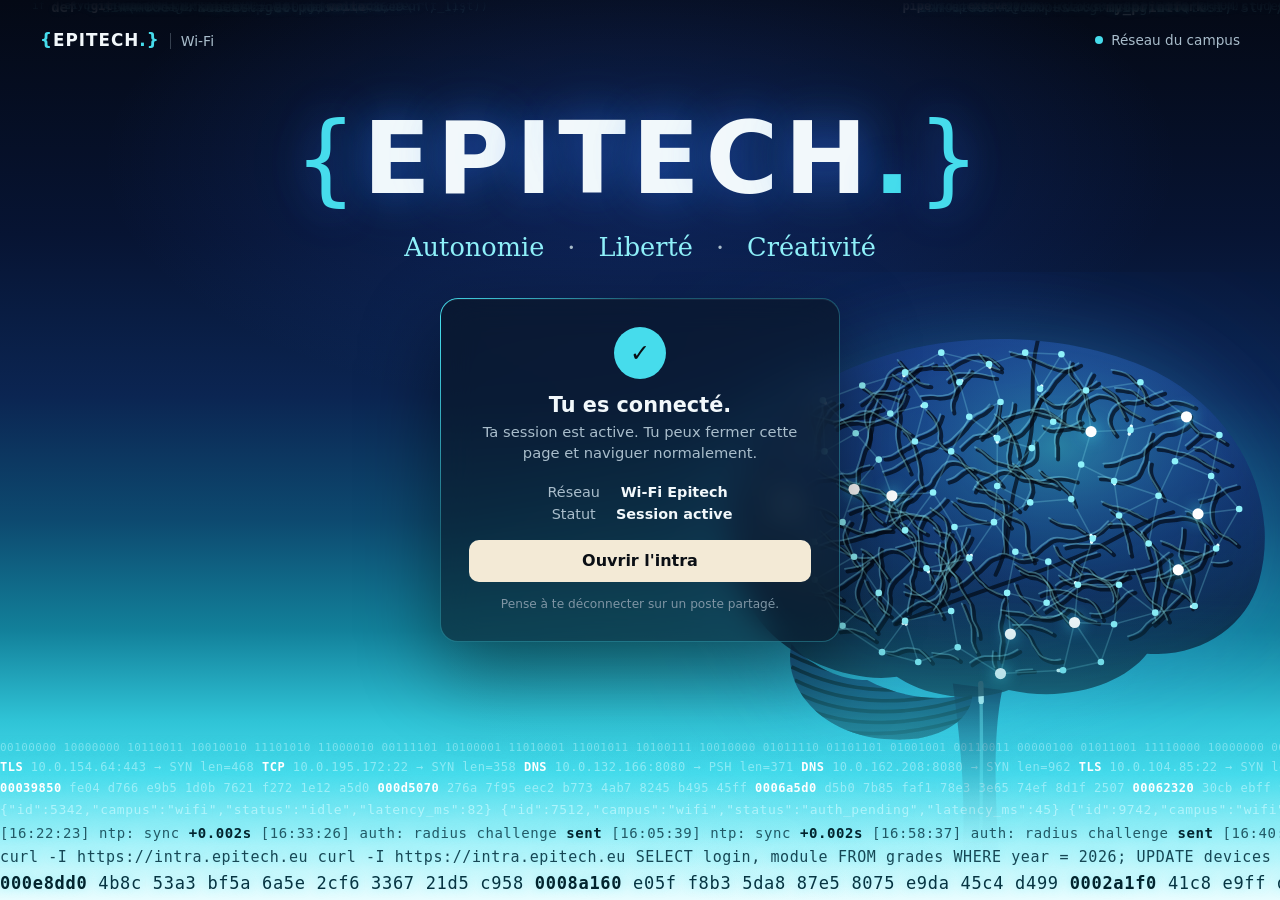
<file: connecte.html>
<!doctype html>
<html lang="fr">
<head>
  <meta charset="utf-8">
  <meta name="viewport" content="width=device-width, initial-scale=1">
  <title>Connecté — Wi-Fi Epitech</title>
  <link rel="stylesheet" href="style.css">
</head>
<body>

<div class="loader" aria-hidden="true">
  <div class="ld">
    <div class="ld-eq"><i style="--i:0"></i><i style="--i:1"></i><i style="--i:2"></i><i style="--i:3"></i><i style="--i:4"></i><i style="--i:5"></i><i style="--i:6"></i></div>
    <p class="ld-title"><b>{</b>EPITECH<b>.}</b></p>
    <p class="ld-text">Connexion au réseau…</p>
    <div class="ld-bar"></div>
  </div>
</div>

<main class="scene">

  <header class="nav">
    <p class="brandmark"><b>{</b>EPITECH<b>.}</b><small>Wi-Fi</small></p>
    <p class="nav-status"><span>Réseau du campus</span></p>
  </header>

  <div class="hero">
    <div class="stage">
      <h1 class="word" aria-label="EPITECH"><span class="brace brace--l" aria-hidden="true">{</span><span style="--i:0" aria-hidden="true">E</span><span style="--i:1" aria-hidden="true">P</span><span style="--i:2" aria-hidden="true">I</span><span style="--i:3" aria-hidden="true">T</span><span style="--i:4" aria-hidden="true">E</span><span style="--i:5" aria-hidden="true">C</span><span style="--i:6" aria-hidden="true">H</span><span class="dot" aria-hidden="true">.</span><span class="brace brace--r" aria-hidden="true">}</span></h1>
      <div class="curtain" aria-hidden="true"><i class="c-l"></i><i class="c-r"></i></div>
    </div>
    <p class="motto"><span style="--i:0">Autonomie</span><span style="--i:1">Liberté</span><span style="--i:2">Créativité</span></p>
  </div>

  <section class="card card--ok" aria-labelledby="ok-title">
    <div class="ok-badge" aria-hidden="true">✓</div>
    <h2 id="ok-title">Tu es connecté.</h2>
    <p class="lead">Ta session est active. Tu peux fermer cette page et naviguer normalement.</p>
    <dl class="facts"><dt>Réseau</dt><dd>Wi-Fi Epitech</dd><dt>Statut</dt><dd>Session active</dd></dl>
    <a class="btn" href="https://intra.epitech.eu">Ouvrir l'intra</a>
    <p class="legal">Pense à te déconnecter sur un poste partagé.</p>
  </section>


  <svg class="mind" viewBox="0 0 420 360" aria-hidden="true">
    <defs>
      <clipPath id="cx"><path d="M58,196 C34,150 58,82 128,56 C178,36 250,34 306,60 C356,84 384,138 370,188 C362,216 334,234 302,232 C288,250 254,262 218,254 C196,262 168,258 150,246 C124,250 90,236 74,220 C66,212 61,205 58,196 Z"/></clipPath>
      <clipPath id="cb"><path d="M86,226 C80,252 104,282 146,284 C176,286 196,272 196,256 C176,262 150,258 132,248 C116,248 98,240 86,226 Z"/></clipPath>
      <linearGradient id="tissue" x1="0" y1="0" x2="0" y2="1">
        <stop offset="0" stop-color="#173a78"/><stop offset=".55" stop-color="#0c2149"/><stop offset="1" stop-color="#071226"/>
      </linearGradient>
      <radialGradient id="glow" cx="55%" cy="40%" r="60%">
        <stop offset="0" stop-color="#46dcec" stop-opacity=".45"/>
        <stop offset=".6" stop-color="#2f6bff" stop-opacity=".12"/>
        <stop offset="1" stop-color="#2f6bff" stop-opacity="0"/>
      </radialGradient>
      <linearGradient id="stemfade" x1="0" y1="0" x2="0" y2="1">
        <stop offset="0" stop-color="#0c2149"/><stop offset="1" stop-color="#0c2149" stop-opacity="0"/>
      </linearGradient>
    </defs>
    <g class="float">
      <path class="stem" d="M184,250 C188,282 192,312 190,360 L212,360 C210,318 208,284 214,254 Z" fill="url(#stemfade)"/>
      <path class="spine" d="M201,250 C202,290 201,330 201,360"/>
      <path class="pulse spine-pulse" pathLength="1" style="--s:2.4s;--t:0s" d="M201,250 C202,290 201,330 201,360"/>
      <path class="pulse spine-pulse" pathLength="1" style="--s:2.4s;--t:-1.2s" d="M201,250 C202,290 201,330 201,360"/>
      <path class="lobe" d="M86,226 C80,252 104,282 146,284 C176,286 196,272 196,256 C176,262 150,258 132,248 C116,248 98,240 86,226 Z" fill="url(#tissue)"/>
      <g clip-path="url(#cb)"><path class="folia" d="M84,232 C120,250 160,252 196,240"/><path class="folia" d="M86,240 C120,257 160,258 196,246"/><path class="folia" d="M88,248 C120,264 160,264 196,252"/><path class="folia" d="M90,256 C120,271 160,270 196,258"/><path class="folia" d="M92,264 C120,278 160,276 196,264"/><path class="folia" d="M94,272 C120,285 160,282 196,270"/><path class="folia" d="M96,280 C120,292 160,288 196,276"/></g>
      <path class="lobe" d="M58,196 C34,150 58,82 128,56 C178,36 250,34 306,60 C356,84 384,138 370,188 C362,216 334,234 302,232 C288,250 254,262 218,254 C196,262 168,258 150,246 C124,250 90,236 74,220 C66,212 61,205 58,196 Z" fill="url(#tissue)"/>
      <g clip-path="url(#cx)">
        <ellipse class="brain-glow" cx="230" cy="130" rx="170" ry="120" fill="url(#glow)"/>
        <path class="sulcus" d="M281,146 Q287,150 288,153 Q289,156 290,160 Q291,163 292,167 Q292,170 293,173"/><path class="sulcus" d="M345,121 Q338,118 336,116 Q333,114 330,113 Q326,111 323,111 Q319,110 316,109 Q313,108 309,108"/><path class="sulcus" d="M138,219 Q142,213 144,210 Q146,207 146,204 Q147,200 146,197 Q146,193 148,190 Q150,187 153,185 Q155,183 158,180 Q160,178 163,175"/><path class="sulcus" d="M351,105 Q345,101 342,100 Q338,100 335,99 Q332,97 330,94 Q328,91 329,88"/><path class="sulcus" d="M89,181 Q86,187 86,190 Q85,194 87,197"/><path class="sulcus" d="M211,88 Q216,92 218,95 Q219,98 221,101 Q223,104 224,108 Q225,111 225,114"/><path class="sulcus" d="M223,179 Q229,183 232,184 Q236,184 239,186 Q241,188 243,191 Q245,194 245,198 Q246,201 248,204 Q249,207 252,210 Q254,213 256,215"/><path class="sulcus" d="M270,90 Q266,84 266,80 Q266,77 264,74 Q262,71 260,68 Q257,66 256,63 Q256,59 257,56"/><path class="sulcus" d="M120,182 Q127,181 130,180 Q133,178 136,176 Q139,174 142,172 Q145,170 148,170 Q152,170 155,172 Q158,174 160,177 Q161,180 165,181"/><path class="sulcus" d="M138,175 Q131,176 127,175 Q124,174 121,172 Q119,170 116,168 Q113,166 110,164 Q108,161 105,159"/><path class="sulcus" d="M196,239 Q201,235 205,235 Q208,235 212,235 Q215,235 219,234 Q222,233 225,231"/><path class="sulcus" d="M180,57 Q185,62 185,66 Q186,69 187,72 Q187,76 185,79 Q184,82 185,86"/><path class="sulcus" d="M149,214 Q154,210 157,207 Q160,205 163,203 Q166,201 169,202 Q172,202 175,200 Q178,197 180,194 Q181,191 181,188 Q181,184 183,181 Q185,178 188,176"/><path class="sulcus" d="M191,203 Q194,210 195,213 Q197,216 197,219 Q197,223 197,226 Q198,230 200,233"/><path class="sulcus" d="M341,165 Q336,160 335,156 Q334,153 332,150 Q330,147 327,147"/><path class="sulcus" d="M169,160 Q163,157 161,154 Q160,151 157,149 Q154,147 151,146 Q148,144 145,142"/><path class="sulcus" d="M181,139 Q177,144 174,146 Q171,148 168,150 Q166,153 165,156 Q164,159 165,163 Q165,166 165,170 Q165,173 167,176 Q169,179 170,182 Q172,186 172,189"/><path class="sulcus" d="M101,114 Q101,107 102,104 Q103,100 104,97 Q105,94 107,91 Q109,88 111,85 Q114,83 117,81"/><path class="sulcus" d="M202,102 Q207,97 209,94 Q211,91 212,88 Q213,84 213,81"/><path class="sulcus" d="M313,139 Q310,133 308,130 Q306,127 305,124 Q304,121 305,117"/><path class="sulcus" d="M163,66 Q157,70 154,72 Q151,74 148,74 Q144,74 141,74 Q137,75 135,77 Q132,79 129,81"/><path class="sulcus" d="M174,207 Q178,202 178,198 Q178,195 179,191 Q180,188 182,185 Q184,182 186,180 Q189,177 190,174"/><path class="sulcus" d="M198,134 Q201,128 205,127 Q208,126 211,124 Q213,122 217,122 Q220,122 223,124 Q226,127 229,127 Q233,127 236,128 Q239,130 243,130 Q246,130 249,132"/><path class="sulcus" d="M104,168 Q111,165 114,165 Q118,165 121,164 Q125,163 128,162 Q131,161 134,160 Q138,159 141,158 Q145,158 148,158"/><path class="sulcus" d="M354,118 Q348,115 345,114 Q341,112 339,110 Q336,108 332,108"/><path class="sulcus" d="M95,194 Q90,190 86,189 Q83,189 80,187 Q77,185 75,182"/><path class="sulcus" d="M250,186 Q255,190 258,191 Q262,191 265,190 Q268,188 272,188 Q275,188 278,190 Q281,192 282,195 Q284,199 283,202"/><path class="sulcus" d="M280,155 Q287,154 290,155 Q294,155 296,158 Q299,160 301,163 Q303,166 303,169 Q304,173 305,176"/><path class="sulcus" d="M98,82 Q98,89 99,93 Q100,96 101,99 Q102,103 102,106 Q103,110 102,113"/><path class="sulcus" d="M80,124 Q79,117 80,113 Q81,110 83,107 Q85,105 86,101 Q86,98 88,95 Q91,93 94,91 Q97,89 100,87 Q102,84 106,83 Q109,82 112,80"/><path class="sulcus" d="M332,204 Q328,198 325,197 Q322,195 318,194 Q315,193 313,190 Q311,187 311,184 Q310,180 310,177 Q309,173 308,170 Q306,167 304,165 Q301,162 300,159"/><path class="sulcus" d="M221,100 Q219,107 219,110 Q218,113 219,117 Q219,120 221,123"/><path class="sulcus" d="M225,146 Q220,141 217,140 Q213,140 210,138 Q207,137 205,134 Q203,131 200,129"/><path class="sulcus" d="M142,84 Q135,86 132,88 Q129,89 125,89 Q122,90 119,91 Q116,93 112,92 Q109,91 105,90 Q102,90 99,88"/><path class="sulcus" d="M152,55 Q157,61 159,63 Q162,66 164,68 Q167,70 171,70"/><path class="sulcus" d="M327,107 Q332,103 335,100"/><path class="sulcus" d="M159,138 Q154,143 154,147 Q154,150 151,153 Q149,155 146,157 Q143,158 139,159 Q136,161 133,160"/><path class="sulcus" d="M214,59 Q209,54 206,53 Q202,52 199,52 Q195,52 192,54 Q189,55 186,57 Q184,59 180,59 Q177,59 173,59"/><path class="sulcus" d="M206,153 Q199,152 196,150 Q193,149 190,146 Q188,143 185,141"/><path class="sulcus" d="M184,160 Q181,166 181,170 Q180,173 179,176 Q179,180 178,183 Q177,187 175,189"/><path class="sulcus" d="M253,168 Q260,166 263,167 Q267,167 270,167 Q274,166 277,168 Q280,170 282,172"/><path class="sulcus" d="M122,147 Q128,144 132,144 Q135,143 138,144 Q142,146 145,147 Q148,148 152,148 Q155,147 158,148 Q161,150 165,150 Q168,149 171,151"/><path class="sulcus" d="M159,123 Q156,116 154,113 Q152,110 152,107 Q151,103 151,100 Q151,96 152,93 Q153,89 152,86 Q152,82 153,79 Q155,76 156,73"/><path class="sulcus" d="M241,207 Q247,203 250,202 Q253,200 255,198 Q258,195 261,193 Q263,191 267,191 Q270,192 274,193 Q277,193 281,193 Q284,192 286,189 Q289,187 291,184"/><path class="sulcus" d="M223,191 Q225,198 228,200 Q231,201 233,205 Q234,208 237,210 Q240,212 243,211 Q247,211 250,210 Q253,208 255,206"/><path class="sulcus" d="M274,126 Q281,126 284,128 Q288,129 291,128 Q294,127 297,125 Q299,122 300,119 Q302,116 302,112 Q302,109 304,106 Q305,102 306,99"/><path class="sulcus" d="M157,76 Q155,83 152,85 Q150,88 147,90 Q144,91 140,92 Q137,93 133,93 Q130,93 127,92 Q123,92 120,93 Q116,94 114,96"/><path class="sulcus" d="M233,87 Q236,81 238,78 Q240,76 243,73 Q245,70 247,67 Q249,65 252,62 Q254,60 258,59"/><path class="sulcus" d="M284,100 Q280,95 280,91 Q280,88 282,85 Q284,82 287,81 Q290,79 294,80 Q297,80 300,79 Q304,78 307,76 Q310,75 313,74"/><path class="sulcus" d="M167,133 Q164,127 165,123 Q165,120 164,116 Q163,113 162,109 Q161,106 159,103 Q158,100 155,98"/><path class="sulcus" d="M290,90 Q287,84 286,81 Q285,77 282,75 Q279,73 276,71"/><path class="sulcus" d="M282,61 Q289,62 292,64 Q295,67 297,69 Q300,71 301,74 Q303,77 302,81"/><path class="sulcus" d="M208,82 Q204,87 200,88 Q197,90 195,92 Q193,95 190,98 Q188,100 185,103 Q183,105 180,106"/><path class="sulcus" d="M214,237 Q214,230 215,226 Q215,223 214,220 Q213,216 214,213 Q215,210 215,206 Q215,203 217,200"/><path class="sulcus" d="M228,144 Q232,138 233,134 Q233,131 232,128 Q230,125 227,122 Q225,120 222,118"/><path class="sulcus" d="M140,79 Q138,86 136,89 Q135,92 135,96 Q134,99 134,102 Q133,106 131,109 Q130,112 129,116 Q128,119 127,122 Q127,126 127,129 Q127,133 128,136"/><path class="sulcus" d="M263,185 Q259,180 256,178 Q253,176 250,174 Q248,171 247,168"/><path class="sulcus" d="M151,169 Q158,167 161,166 Q165,164 168,166 Q171,167 175,167 Q178,168 181,170"/><path class="sulcus" d="M309,213 Q307,207 307,203 Q307,200 308,196 Q309,193 309,189 Q310,186 310,182"/><path class="sulcus" d="M123,153 Q119,159 119,162 Q119,166 121,169 Q123,172 124,175 Q125,179 128,181"/><path class="sulcus" d="M218,210 Q224,214 226,217 Q228,219 231,222 Q233,225 234,228 Q236,231 238,234 Q240,236 244,237 Q247,238 251,237"/><path class="sulcus" d="M83,129 Q86,135 85,139 Q84,142 86,145 Q87,148 87,152 Q86,155 88,158 Q89,162 91,164 Q93,167 94,171 Q95,174 94,177 Q94,181 91,183"/><path class="sulcus" d="M260,128 Q254,126 250,126 Q247,126 243,127 Q240,129 237,128 Q234,128 231,125 Q228,123 225,122 Q221,122 219,120"/><path class="sulcus" d="M182,67 Q187,62 191,63 Q194,63 198,63 Q201,63 205,64 Q208,65 211,65"/><path class="sulcus" d="M178,88 Q176,95 173,97 Q170,99 167,100 Q163,101 161,104 Q159,107 156,108 Q153,110 150,112 Q147,114 143,114"/><path class="sulcus" d="M70,166 Q73,159 72,156 Q71,152 70,149 Q69,146 68,142 Q67,139 67,136 Q67,132 69,129 Q70,126 70,122 Q70,119 72,116 Q74,113 75,110"/><path class="sulcus" d="M344,161 Q340,156 337,154 Q334,152 330,151 Q327,150 324,150 Q320,151 317,151 Q313,151 310,152 Q307,153 304,156 Q301,158 300,161"/><path class="sulcus" d="M343,171 Q336,174 333,175 Q330,177 327,178 Q323,180 320,181 Q317,183 314,185 Q311,186 308,187 Q304,187 301,188"/><path class="sulcus" d="M153,79 Q146,76 143,76 Q139,76 136,75 Q133,73 130,71"/><path class="sulcus" d="M234,243 Q227,243 224,244"/><path class="sulcus" d="M85,134 Q89,140 92,142 Q95,143 99,143 Q102,144 105,145 Q109,146 112,148 Q115,150 116,153"/><path class="sulcus" d="M118,200 Q113,196 109,195 Q106,194 104,191 Q101,189 98,187 Q95,185 94,182 Q92,179 90,177 Q87,174 84,173 Q80,172 77,170 Q75,168 73,166"/><path class="sulcus" d="M276,188 Q282,185 285,184 Q289,184 292,183 Q296,183 299,182 Q303,181 306,180 Q309,179 312,176 Q314,174 317,172"/><path class="sulcus" d="M214,61 Q207,59 205,56 Q203,53 201,51"/><path class="sulcus" d="M234,86 Q241,88 245,89 Q248,90 251,92 Q254,94 257,95 Q260,96 264,96"/><path class="sulcus" d="M131,160 Q124,158 121,156 Q118,155 115,154 Q111,154 108,152 Q106,150 105,147"/><path class="sulcus" d="M259,143 Q257,136 254,134 Q251,132 249,129 Q246,127 243,126 Q240,125 238,122"/><path class="sulcus" d="M222,216 Q229,216 233,216 Q236,217 240,218 Q243,219 246,221"/><path class="sulcus" d="M132,189 Q134,195 136,197 Q139,200 141,202 Q144,205 144,208"/><path class="sulcus" d="M343,178 Q350,179 353,177"/><path class="sulcus" d="M269,209 Q276,210 279,208 Q282,207 284,204 Q287,201 289,199 Q291,196 295,195"/><path class="sulcus" d="M143,123 Q150,121 152,119 Q155,117 158,115 Q161,114 164,112 Q167,109 170,109 Q174,108 176,105"/><path class="sulcus" d="M215,131 Q211,125 208,124 Q204,123 201,122 Q198,120 194,121 Q191,122 188,125 Q186,127 182,128"/><path class="sulcus" d="M335,140 Q342,138 345,137 Q348,135 351,133 Q354,132 358,131"/><path class="sulcus" d="M116,219 Q123,218 126,219 Q129,220 132,221 Q135,223 138,225"/><path class="sulcus" d="M135,215 Q132,209 130,206 Q128,203 127,200 Q126,196 127,193 Q128,189 130,186 Q131,183 131,180 Q130,176 131,173"/><path class="sulcus" d="M178,202 Q182,196 182,193 Q182,189 180,186 Q178,183 178,180 Q177,176 177,173 Q177,169 178,166"/><path class="sulcus" d="M158,62 Q164,59 168,59 Q171,59 174,57"/><path class="sulcus" d="M194,157 Q192,164 191,167 Q191,171 193,174 Q194,177 196,180 Q197,183 199,186 Q201,189 204,191 Q206,194 209,195 Q212,197 216,198"/><path class="sulcus" d="M237,76 Q243,80 246,82 Q249,83 252,82 Q256,82 259,80 Q262,78 264,75 Q266,72 267,69 Q268,66 270,63"/><path class="sulcus" d="M172,238 Q168,233 165,231 Q161,230 158,230 Q155,230 151,232 Q148,233 145,232"/><path class="sulcus" d="M252,209 Q246,212 243,212 Q239,212 236,211 Q232,211 229,209 Q226,208 222,208 Q219,208 215,207"/><path class="sulcus" d="M276,141 Q282,144 285,144 Q289,145 292,146 Q295,148 298,149 Q301,151 304,152"/><path class="sulcus" d="M135,119 Q128,120 126,123 Q123,125 119,124 Q116,124 113,126 Q109,127 106,127 Q102,127 100,129 Q97,131 94,133"/><path class="sulcus" d="M307,215 Q313,210 315,207 Q317,205 320,202 Q322,200 325,197"/><path class="sulcus" d="M135,178 Q130,183 127,185 Q124,187 121,189 Q119,191 115,193 Q112,194 109,196 Q106,197 103,197 Q99,196 96,194 Q94,191 91,189 Q88,187 85,187"/><path class="sulcus" d="M312,165 Q318,167 321,169 Q324,171 328,171 Q331,171 335,172"/><path class="sulcus" d="M235,175 Q228,177 225,176 Q221,174 218,173 Q215,172 212,174 Q208,175 206,177 Q203,180 201,182 Q198,184 195,187 Q193,189 190,191 Q187,193 184,194"/><path class="sulcus" d="M198,122 Q192,118 189,117 Q186,116 182,117 Q179,119 177,122 Q175,124 173,127 Q172,131 168,132 Q165,133 163,136 Q161,139 158,140 Q155,141 152,144"/><path class="sulcus" d="M157,136 Q150,136 147,138 Q144,141 141,142 Q138,143 135,145 Q131,146 130,149"/><path class="sulcus" d="M220,156 Q216,150 214,148 Q211,146 208,144 Q205,142 201,142 Q198,142 194,141 Q191,140 188,139"/><path class="sulcus" d="M146,188 Q142,182 140,179 Q138,176 136,174 Q133,171 130,170"/><path class="sulcus" d="M95,181 Q89,178 86,177 Q83,175 80,173 Q77,170 75,168 Q72,165 70,163 Q67,161 65,158"/><path class="sulcus" d="M312,188 Q319,186 322,185 Q326,185 329,183 Q332,182 335,180 Q337,177 338,174 Q339,170 339,167"/><path class="sulcus" d="M104,122 Q109,126 113,127 Q116,128 119,129 Q122,131 125,133 Q128,135 130,138 Q132,141 131,144 Q131,148 131,151 Q130,155 129,158"/><path class="sulcus" d="M103,106 Q102,99 103,96 Q104,93 105,90 Q107,86 106,83"/><path class="sulcus" d="M234,177 Q231,171 230,168 Q230,164 230,161 Q230,157 228,154 Q226,152 222,151 Q219,150 216,148 Q213,146 210,145"/><path class="sulcus" d="M145,153 Q147,146 149,143 Q152,141 154,138 Q156,135 158,133 Q161,130 163,128"/><path class="sulcus" d="M143,154 Q137,150 136,147 Q134,144 132,141 Q130,138 127,137 Q124,135 120,133 Q117,132 115,130"/><path class="sulcus" d="M263,92 Q257,96 253,96 Q250,96 246,97 Q243,97 240,95"/><path class="sulcus" d="M300,90 Q294,87 291,85 Q288,83 286,81 Q284,78 280,77 Q277,76 273,76 Q270,77 267,79 Q264,81 263,84 Q261,87 261,91 Q262,94 263,97"/><path class="sulcus" d="M147,153 Q153,150 157,149 Q160,148 163,149 Q167,150 170,151 Q173,153 175,155 Q177,158 178,162"/><path class="sulcus" d="M102,198 Q109,199 111,201 Q114,204 117,204 Q121,205 123,207 Q126,210 129,211 Q133,212 135,215 Q138,217 139,220"/><path class="sulcus" d="M296,182 Q299,188 300,192 Q301,195 303,198 Q305,201 308,203 Q311,204 313,207 Q315,210 316,213"/><path class="sulcus" d="M292,186 Q286,188 282,189 Q279,189 276,188 Q272,187 270,184 Q268,181 264,181 Q261,180 259,177"/><path class="sulcus" d="M257,186 Q258,179 260,177 Q263,175 266,174 Q270,173 273,172"/><path class="sulcus" d="M160,100 Q154,96 151,94 Q148,92 145,91 Q142,90 139,88 Q136,86 132,86 Q129,86 126,88 Q123,90 120,91 Q117,92 113,93"/><path class="sulcus" d="M273,68 Q268,72 265,73 Q261,73 259,76 Q256,78 254,81 Q252,84 252,87 Q252,91 251,94 Q250,97 248,100 Q247,104 248,107 Q248,110 248,114"/><path class="sulcus" d="M285,199 Q283,192 280,190 Q277,188 274,187 Q271,185 267,185 Q264,185 261,187 Q258,188 254,189 Q251,189 248,192"/><path class="sulcus" d="M276,212 Q273,205 271,203 Q268,200 265,200 Q261,199 258,197 Q256,195 252,195 Q249,194 245,195 Q242,195 238,197"/><path class="sulcus" d="M179,211 Q176,204 173,203 Q170,201 167,199 Q164,197 161,195 Q159,192 156,191"/><path class="sulcus" d="M169,85 Q174,90 175,93 Q177,96 177,100 Q176,103 178,106 Q180,109 183,110 Q187,112 189,114 Q191,117 193,120 Q196,123 198,125 Q201,127 201,131"/><path class="sulcus" d="M157,69 Q151,66 149,64"/><path class="sulcus" d="M332,83 Q325,80 322,80 Q318,79 315,81 Q312,83 309,83 Q305,83 303,80 Q300,78 297,76 Q295,73 291,73 Q288,72 284,72"/><path class="sulcus" d="M244,151 Q250,155 254,155 Q257,155 260,156 Q263,158 266,160"/><path class="sulcus" d="M173,183 Q180,184 183,182 Q186,180 187,177 Q188,174 188,170 Q188,167 186,164 Q184,161 180,160 Q177,160 174,157"/><path class="sulcus" d="M217,172 Q217,165 216,162 Q216,158 216,155 Q216,151 217,148 Q217,144 216,141 Q214,138 211,136 Q208,134 205,134 Q201,134 199,132"/><path class="sulcus" d="M161,163 Q155,160 153,157 Q150,155 149,152 Q147,149 147,145 Q148,142 146,139 Q144,136 141,134 Q137,133 134,132 Q131,131 127,130 Q124,130 121,128"/><path class="sulcus" d="M156,196 Q162,198 166,198 Q169,197 172,195 Q174,192 176,189 Q178,187 180,184 Q182,181 183,178 Q185,174 188,172 Q191,171 193,168 Q195,165 196,162"/><path class="sulcus" d="M292,223 Q299,221 301,218 Q303,215 306,213 Q309,212 311,209 Q313,206 313,203 Q313,199 315,196 Q316,193 317,189 Q319,186 318,183 Q318,179 317,176"/><path class="sulcus" d="M172,145 Q178,149 180,151 Q182,154 182,158 Q182,161 181,165 Q181,168 182,171 Q183,175 183,178 Q183,182 185,184 Q188,187 188,190"/><path class="sulcus" d="M173,233 Q180,234 183,234 Q187,235 189,237"/><path class="sulcus" d="M190,108 Q195,103 198,101 Q202,100 205,100 Q208,99 211,96 Q213,94 216,92 Q220,91 221,87 Q222,84 222,81"/><path class="sulcus" d="M220,50 Q226,52 230,52 Q233,53 236,55 Q239,56 243,58 Q246,59 249,60 Q252,61 256,60 Q259,59 262,57"/><path class="sulcus" d="M235,104 Q236,111 235,114 Q233,117 230,118 Q227,120 223,120 Q220,119 217,118 Q213,117 210,116 Q207,114 205,112 Q202,109 199,108"/><path class="sulcus" d="M228,174 Q235,173 237,170 Q239,168 242,166 Q245,163 249,163 Q252,163 256,164 Q259,164 262,163 Q266,162 269,161 Q272,160 275,158 Q278,155 280,153"/><path class="sulcus" d="M277,118 Q284,118 287,116 Q290,114 294,113 Q297,113 300,111 Q302,108 305,106 Q308,104 310,102 Q313,99 316,99 Q320,99 323,97 Q326,96 329,93"/><path class="sulcus" d="M158,208 Q159,201 160,198 Q161,195 160,191 Q159,188 161,185 Q162,181 162,178 Q162,174 163,171 Q164,168 163,164 Q162,161 159,159 Q157,156 154,154"/><path class="sulcus" d="M157,65 Q163,61 165,58"/><path class="sulcus" d="M273,214 Q266,212 263,210 Q261,207 257,206 Q254,206 251,204 Q248,202 247,199 Q246,195 244,192 Q242,189 239,188 Q236,186 232,186 Q229,185 226,183"/><path class="sulcus" d="M325,157 Q325,164 324,167 Q323,170 323,174 Q324,177 326,179 Q329,182 330,185 Q331,188 330,192 Q329,195 330,198 Q331,202 330,205"/><path class="sulcus" d="M175,172 Q181,177 182,180 Q183,183 186,185 Q189,187 189,191 Q190,194 192,197 Q194,200 196,203 Q197,206 197,210 Q197,213 199,216 Q201,219 201,223"/><path class="sulcus" d="M346,131 Q345,138 343,141 Q342,144 342,147 Q342,151 343,154 Q344,157 347,160 Q350,162 353,163 Q356,165 358,167"/><path class="sulcus" d="M252,92 Q246,88 243,86 Q240,84 236,85 Q233,85 230,86 Q226,87 223,88 Q220,89 216,90"/><path class="sulcus" d="M307,92 Q313,89 316,88 Q320,87 323,86"/><path class="sulcus" d="M210,232 Q209,239 211,242"/><path class="sulcus" d="M147,210 Q141,206 140,203 Q139,199 141,196 Q142,193 142,189 Q141,186 141,182 Q142,179 141,176 Q140,172 141,169"/><path class="sulcus" d="M133,107 Q135,100 134,97 Q132,94 132,90 Q132,87 133,84 Q135,81 137,78 Q139,75 142,72 Q144,70 145,66 Q146,63 149,61 Q151,59 155,59"/><path class="sulcus" d="M213,105 Q219,102 222,101 Q226,100 228,97 Q230,95 232,92 Q234,89 235,85 Q236,82 237,79 Q239,76 242,74"/><path class="sulcus" d="M166,77 Q173,76 176,77 Q179,77 183,76 Q186,75 188,72 Q190,69 192,66 Q195,64 196,61"/><path class="sulcus" d="M150,214 C190,196 230,186 262,172 C282,164 300,150 318,146"/><path class="sulcus" d="M236,40 C228,70 238,92 226,118 C216,140 222,160 210,184"/><path class="ridge" d="M281,146 Q287,150 288,153 Q289,156 290,160 Q291,163 292,167 Q292,170 293,173"/><path class="ridge" d="M345,121 Q338,118 336,116 Q333,114 330,113 Q326,111 323,111 Q319,110 316,109 Q313,108 309,108"/><path class="ridge" d="M138,219 Q142,213 144,210 Q146,207 146,204 Q147,200 146,197 Q146,193 148,190 Q150,187 153,185 Q155,183 158,180 Q160,178 163,175"/><path class="ridge" d="M351,105 Q345,101 342,100 Q338,100 335,99 Q332,97 330,94 Q328,91 329,88"/><path class="ridge" d="M89,181 Q86,187 86,190 Q85,194 87,197"/><path class="ridge" d="M211,88 Q216,92 218,95 Q219,98 221,101 Q223,104 224,108 Q225,111 225,114"/><path class="ridge" d="M223,179 Q229,183 232,184 Q236,184 239,186 Q241,188 243,191 Q245,194 245,198 Q246,201 248,204 Q249,207 252,210 Q254,213 256,215"/><path class="ridge" d="M270,90 Q266,84 266,80 Q266,77 264,74 Q262,71 260,68 Q257,66 256,63 Q256,59 257,56"/><path class="ridge" d="M120,182 Q127,181 130,180 Q133,178 136,176 Q139,174 142,172 Q145,170 148,170 Q152,170 155,172 Q158,174 160,177 Q161,180 165,181"/><path class="ridge" d="M138,175 Q131,176 127,175 Q124,174 121,172 Q119,170 116,168 Q113,166 110,164 Q108,161 105,159"/><path class="ridge" d="M196,239 Q201,235 205,235 Q208,235 212,235 Q215,235 219,234 Q222,233 225,231"/><path class="ridge" d="M180,57 Q185,62 185,66 Q186,69 187,72 Q187,76 185,79 Q184,82 185,86"/><path class="ridge" d="M149,214 Q154,210 157,207 Q160,205 163,203 Q166,201 169,202 Q172,202 175,200 Q178,197 180,194 Q181,191 181,188 Q181,184 183,181 Q185,178 188,176"/><path class="ridge" d="M191,203 Q194,210 195,213 Q197,216 197,219 Q197,223 197,226 Q198,230 200,233"/><path class="ridge" d="M341,165 Q336,160 335,156 Q334,153 332,150 Q330,147 327,147"/><path class="ridge" d="M169,160 Q163,157 161,154 Q160,151 157,149 Q154,147 151,146 Q148,144 145,142"/><path class="ridge" d="M181,139 Q177,144 174,146 Q171,148 168,150 Q166,153 165,156 Q164,159 165,163 Q165,166 165,170 Q165,173 167,176 Q169,179 170,182 Q172,186 172,189"/><path class="ridge" d="M101,114 Q101,107 102,104 Q103,100 104,97 Q105,94 107,91 Q109,88 111,85 Q114,83 117,81"/><path class="ridge" d="M202,102 Q207,97 209,94 Q211,91 212,88 Q213,84 213,81"/><path class="ridge" d="M313,139 Q310,133 308,130 Q306,127 305,124 Q304,121 305,117"/><path class="ridge" d="M163,66 Q157,70 154,72 Q151,74 148,74 Q144,74 141,74 Q137,75 135,77 Q132,79 129,81"/><path class="ridge" d="M174,207 Q178,202 178,198 Q178,195 179,191 Q180,188 182,185 Q184,182 186,180 Q189,177 190,174"/><path class="ridge" d="M198,134 Q201,128 205,127 Q208,126 211,124 Q213,122 217,122 Q220,122 223,124 Q226,127 229,127 Q233,127 236,128 Q239,130 243,130 Q246,130 249,132"/><path class="ridge" d="M104,168 Q111,165 114,165 Q118,165 121,164 Q125,163 128,162 Q131,161 134,160 Q138,159 141,158 Q145,158 148,158"/><path class="ridge" d="M354,118 Q348,115 345,114 Q341,112 339,110 Q336,108 332,108"/><path class="ridge" d="M95,194 Q90,190 86,189 Q83,189 80,187 Q77,185 75,182"/><path class="ridge" d="M250,186 Q255,190 258,191 Q262,191 265,190 Q268,188 272,188 Q275,188 278,190 Q281,192 282,195 Q284,199 283,202"/><path class="ridge" d="M280,155 Q287,154 290,155 Q294,155 296,158 Q299,160 301,163 Q303,166 303,169 Q304,173 305,176"/><path class="ridge" d="M98,82 Q98,89 99,93 Q100,96 101,99 Q102,103 102,106 Q103,110 102,113"/><path class="ridge" d="M80,124 Q79,117 80,113 Q81,110 83,107 Q85,105 86,101 Q86,98 88,95 Q91,93 94,91 Q97,89 100,87 Q102,84 106,83 Q109,82 112,80"/><path class="ridge" d="M332,204 Q328,198 325,197 Q322,195 318,194 Q315,193 313,190 Q311,187 311,184 Q310,180 310,177 Q309,173 308,170 Q306,167 304,165 Q301,162 300,159"/><path class="ridge" d="M221,100 Q219,107 219,110 Q218,113 219,117 Q219,120 221,123"/><path class="ridge" d="M225,146 Q220,141 217,140 Q213,140 210,138 Q207,137 205,134 Q203,131 200,129"/><path class="ridge" d="M142,84 Q135,86 132,88 Q129,89 125,89 Q122,90 119,91 Q116,93 112,92 Q109,91 105,90 Q102,90 99,88"/><path class="ridge" d="M152,55 Q157,61 159,63 Q162,66 164,68 Q167,70 171,70"/><path class="ridge" d="M327,107 Q332,103 335,100"/><path class="ridge" d="M159,138 Q154,143 154,147 Q154,150 151,153 Q149,155 146,157 Q143,158 139,159 Q136,161 133,160"/><path class="ridge" d="M214,59 Q209,54 206,53 Q202,52 199,52 Q195,52 192,54 Q189,55 186,57 Q184,59 180,59 Q177,59 173,59"/><path class="ridge" d="M206,153 Q199,152 196,150 Q193,149 190,146 Q188,143 185,141"/><path class="ridge" d="M184,160 Q181,166 181,170 Q180,173 179,176 Q179,180 178,183 Q177,187 175,189"/><path class="ridge" d="M253,168 Q260,166 263,167 Q267,167 270,167 Q274,166 277,168 Q280,170 282,172"/><path class="ridge" d="M122,147 Q128,144 132,144 Q135,143 138,144 Q142,146 145,147 Q148,148 152,148 Q155,147 158,148 Q161,150 165,150 Q168,149 171,151"/><path class="ridge" d="M159,123 Q156,116 154,113 Q152,110 152,107 Q151,103 151,100 Q151,96 152,93 Q153,89 152,86 Q152,82 153,79 Q155,76 156,73"/><path class="ridge" d="M241,207 Q247,203 250,202 Q253,200 255,198 Q258,195 261,193 Q263,191 267,191 Q270,192 274,193 Q277,193 281,193 Q284,192 286,189 Q289,187 291,184"/><path class="ridge" d="M223,191 Q225,198 228,200 Q231,201 233,205 Q234,208 237,210 Q240,212 243,211 Q247,211 250,210 Q253,208 255,206"/><path class="ridge" d="M274,126 Q281,126 284,128 Q288,129 291,128 Q294,127 297,125 Q299,122 300,119 Q302,116 302,112 Q302,109 304,106 Q305,102 306,99"/><path class="ridge" d="M157,76 Q155,83 152,85 Q150,88 147,90 Q144,91 140,92 Q137,93 133,93 Q130,93 127,92 Q123,92 120,93 Q116,94 114,96"/><path class="ridge" d="M233,87 Q236,81 238,78 Q240,76 243,73 Q245,70 247,67 Q249,65 252,62 Q254,60 258,59"/><path class="ridge" d="M284,100 Q280,95 280,91 Q280,88 282,85 Q284,82 287,81 Q290,79 294,80 Q297,80 300,79 Q304,78 307,76 Q310,75 313,74"/><path class="ridge" d="M167,133 Q164,127 165,123 Q165,120 164,116 Q163,113 162,109 Q161,106 159,103 Q158,100 155,98"/><path class="ridge" d="M290,90 Q287,84 286,81 Q285,77 282,75 Q279,73 276,71"/><path class="ridge" d="M282,61 Q289,62 292,64 Q295,67 297,69 Q300,71 301,74 Q303,77 302,81"/><path class="ridge" d="M208,82 Q204,87 200,88 Q197,90 195,92 Q193,95 190,98 Q188,100 185,103 Q183,105 180,106"/><path class="ridge" d="M214,237 Q214,230 215,226 Q215,223 214,220 Q213,216 214,213 Q215,210 215,206 Q215,203 217,200"/><path class="ridge" d="M228,144 Q232,138 233,134 Q233,131 232,128 Q230,125 227,122 Q225,120 222,118"/><path class="ridge" d="M140,79 Q138,86 136,89 Q135,92 135,96 Q134,99 134,102 Q133,106 131,109 Q130,112 129,116 Q128,119 127,122 Q127,126 127,129 Q127,133 128,136"/><path class="ridge" d="M263,185 Q259,180 256,178 Q253,176 250,174 Q248,171 247,168"/><path class="ridge" d="M151,169 Q158,167 161,166 Q165,164 168,166 Q171,167 175,167 Q178,168 181,170"/><path class="ridge" d="M309,213 Q307,207 307,203 Q307,200 308,196 Q309,193 309,189 Q310,186 310,182"/><path class="ridge" d="M123,153 Q119,159 119,162 Q119,166 121,169 Q123,172 124,175 Q125,179 128,181"/><path class="ridge" d="M218,210 Q224,214 226,217 Q228,219 231,222 Q233,225 234,228 Q236,231 238,234 Q240,236 244,237 Q247,238 251,237"/><path class="ridge" d="M83,129 Q86,135 85,139 Q84,142 86,145 Q87,148 87,152 Q86,155 88,158 Q89,162 91,164 Q93,167 94,171 Q95,174 94,177 Q94,181 91,183"/><path class="ridge" d="M260,128 Q254,126 250,126 Q247,126 243,127 Q240,129 237,128 Q234,128 231,125 Q228,123 225,122 Q221,122 219,120"/><path class="ridge" d="M182,67 Q187,62 191,63 Q194,63 198,63 Q201,63 205,64 Q208,65 211,65"/><path class="ridge" d="M178,88 Q176,95 173,97 Q170,99 167,100 Q163,101 161,104 Q159,107 156,108 Q153,110 150,112 Q147,114 143,114"/><path class="ridge" d="M70,166 Q73,159 72,156 Q71,152 70,149 Q69,146 68,142 Q67,139 67,136 Q67,132 69,129 Q70,126 70,122 Q70,119 72,116 Q74,113 75,110"/><path class="ridge" d="M344,161 Q340,156 337,154 Q334,152 330,151 Q327,150 324,150 Q320,151 317,151 Q313,151 310,152 Q307,153 304,156 Q301,158 300,161"/><path class="ridge" d="M343,171 Q336,174 333,175 Q330,177 327,178 Q323,180 320,181 Q317,183 314,185 Q311,186 308,187 Q304,187 301,188"/><path class="ridge" d="M153,79 Q146,76 143,76 Q139,76 136,75 Q133,73 130,71"/><path class="ridge" d="M234,243 Q227,243 224,244"/><path class="ridge" d="M85,134 Q89,140 92,142 Q95,143 99,143 Q102,144 105,145 Q109,146 112,148 Q115,150 116,153"/><path class="ridge" d="M118,200 Q113,196 109,195 Q106,194 104,191 Q101,189 98,187 Q95,185 94,182 Q92,179 90,177 Q87,174 84,173 Q80,172 77,170 Q75,168 73,166"/><path class="ridge" d="M276,188 Q282,185 285,184 Q289,184 292,183 Q296,183 299,182 Q303,181 306,180 Q309,179 312,176 Q314,174 317,172"/><path class="ridge" d="M214,61 Q207,59 205,56 Q203,53 201,51"/><path class="ridge" d="M234,86 Q241,88 245,89 Q248,90 251,92 Q254,94 257,95 Q260,96 264,96"/><path class="ridge" d="M131,160 Q124,158 121,156 Q118,155 115,154 Q111,154 108,152 Q106,150 105,147"/><path class="ridge" d="M259,143 Q257,136 254,134 Q251,132 249,129 Q246,127 243,126 Q240,125 238,122"/><path class="ridge" d="M222,216 Q229,216 233,216 Q236,217 240,218 Q243,219 246,221"/><path class="ridge" d="M132,189 Q134,195 136,197 Q139,200 141,202 Q144,205 144,208"/><path class="ridge" d="M343,178 Q350,179 353,177"/><path class="ridge" d="M269,209 Q276,210 279,208 Q282,207 284,204 Q287,201 289,199 Q291,196 295,195"/><path class="ridge" d="M143,123 Q150,121 152,119 Q155,117 158,115 Q161,114 164,112 Q167,109 170,109 Q174,108 176,105"/><path class="ridge" d="M215,131 Q211,125 208,124 Q204,123 201,122 Q198,120 194,121 Q191,122 188,125 Q186,127 182,128"/><path class="ridge" d="M335,140 Q342,138 345,137 Q348,135 351,133 Q354,132 358,131"/><path class="ridge" d="M116,219 Q123,218 126,219 Q129,220 132,221 Q135,223 138,225"/><path class="ridge" d="M135,215 Q132,209 130,206 Q128,203 127,200 Q126,196 127,193 Q128,189 130,186 Q131,183 131,180 Q130,176 131,173"/><path class="ridge" d="M178,202 Q182,196 182,193 Q182,189 180,186 Q178,183 178,180 Q177,176 177,173 Q177,169 178,166"/><path class="ridge" d="M158,62 Q164,59 168,59 Q171,59 174,57"/><path class="ridge" d="M194,157 Q192,164 191,167 Q191,171 193,174 Q194,177 196,180 Q197,183 199,186 Q201,189 204,191 Q206,194 209,195 Q212,197 216,198"/><path class="ridge" d="M237,76 Q243,80 246,82 Q249,83 252,82 Q256,82 259,80 Q262,78 264,75 Q266,72 267,69 Q268,66 270,63"/><path class="ridge" d="M172,238 Q168,233 165,231 Q161,230 158,230 Q155,230 151,232 Q148,233 145,232"/><path class="ridge" d="M252,209 Q246,212 243,212 Q239,212 236,211 Q232,211 229,209 Q226,208 222,208 Q219,208 215,207"/><path class="ridge" d="M276,141 Q282,144 285,144 Q289,145 292,146 Q295,148 298,149 Q301,151 304,152"/><path class="ridge" d="M135,119 Q128,120 126,123 Q123,125 119,124 Q116,124 113,126 Q109,127 106,127 Q102,127 100,129 Q97,131 94,133"/><path class="ridge" d="M307,215 Q313,210 315,207 Q317,205 320,202 Q322,200 325,197"/><path class="ridge" d="M135,178 Q130,183 127,185 Q124,187 121,189 Q119,191 115,193 Q112,194 109,196 Q106,197 103,197 Q99,196 96,194 Q94,191 91,189 Q88,187 85,187"/><path class="ridge" d="M312,165 Q318,167 321,169 Q324,171 328,171 Q331,171 335,172"/><path class="ridge" d="M235,175 Q228,177 225,176 Q221,174 218,173 Q215,172 212,174 Q208,175 206,177 Q203,180 201,182 Q198,184 195,187 Q193,189 190,191 Q187,193 184,194"/><path class="ridge" d="M198,122 Q192,118 189,117 Q186,116 182,117 Q179,119 177,122 Q175,124 173,127 Q172,131 168,132 Q165,133 163,136 Q161,139 158,140 Q155,141 152,144"/><path class="ridge" d="M157,136 Q150,136 147,138 Q144,141 141,142 Q138,143 135,145 Q131,146 130,149"/><path class="ridge" d="M220,156 Q216,150 214,148 Q211,146 208,144 Q205,142 201,142 Q198,142 194,141 Q191,140 188,139"/><path class="ridge" d="M146,188 Q142,182 140,179 Q138,176 136,174 Q133,171 130,170"/><path class="ridge" d="M95,181 Q89,178 86,177 Q83,175 80,173 Q77,170 75,168 Q72,165 70,163 Q67,161 65,158"/><path class="ridge" d="M312,188 Q319,186 322,185 Q326,185 329,183 Q332,182 335,180 Q337,177 338,174 Q339,170 339,167"/><path class="ridge" d="M104,122 Q109,126 113,127 Q116,128 119,129 Q122,131 125,133 Q128,135 130,138 Q132,141 131,144 Q131,148 131,151 Q130,155 129,158"/><path class="ridge" d="M103,106 Q102,99 103,96 Q104,93 105,90 Q107,86 106,83"/><path class="ridge" d="M234,177 Q231,171 230,168 Q230,164 230,161 Q230,157 228,154 Q226,152 222,151 Q219,150 216,148 Q213,146 210,145"/><path class="ridge" d="M145,153 Q147,146 149,143 Q152,141 154,138 Q156,135 158,133 Q161,130 163,128"/><path class="ridge" d="M143,154 Q137,150 136,147 Q134,144 132,141 Q130,138 127,137 Q124,135 120,133 Q117,132 115,130"/><path class="ridge" d="M263,92 Q257,96 253,96 Q250,96 246,97 Q243,97 240,95"/><path class="ridge" d="M300,90 Q294,87 291,85 Q288,83 286,81 Q284,78 280,77 Q277,76 273,76 Q270,77 267,79 Q264,81 263,84 Q261,87 261,91 Q262,94 263,97"/><path class="ridge" d="M147,153 Q153,150 157,149 Q160,148 163,149 Q167,150 170,151 Q173,153 175,155 Q177,158 178,162"/><path class="ridge" d="M102,198 Q109,199 111,201 Q114,204 117,204 Q121,205 123,207 Q126,210 129,211 Q133,212 135,215 Q138,217 139,220"/><path class="ridge" d="M296,182 Q299,188 300,192 Q301,195 303,198 Q305,201 308,203 Q311,204 313,207 Q315,210 316,213"/><path class="ridge" d="M292,186 Q286,188 282,189 Q279,189 276,188 Q272,187 270,184 Q268,181 264,181 Q261,180 259,177"/><path class="ridge" d="M257,186 Q258,179 260,177 Q263,175 266,174 Q270,173 273,172"/><path class="ridge" d="M160,100 Q154,96 151,94 Q148,92 145,91 Q142,90 139,88 Q136,86 132,86 Q129,86 126,88 Q123,90 120,91 Q117,92 113,93"/><path class="ridge" d="M273,68 Q268,72 265,73 Q261,73 259,76 Q256,78 254,81 Q252,84 252,87 Q252,91 251,94 Q250,97 248,100 Q247,104 248,107 Q248,110 248,114"/><path class="ridge" d="M285,199 Q283,192 280,190 Q277,188 274,187 Q271,185 267,185 Q264,185 261,187 Q258,188 254,189 Q251,189 248,192"/><path class="ridge" d="M276,212 Q273,205 271,203 Q268,200 265,200 Q261,199 258,197 Q256,195 252,195 Q249,194 245,195 Q242,195 238,197"/><path class="ridge" d="M179,211 Q176,204 173,203 Q170,201 167,199 Q164,197 161,195 Q159,192 156,191"/><path class="ridge" d="M169,85 Q174,90 175,93 Q177,96 177,100 Q176,103 178,106 Q180,109 183,110 Q187,112 189,114 Q191,117 193,120 Q196,123 198,125 Q201,127 201,131"/><path class="ridge" d="M157,69 Q151,66 149,64"/><path class="ridge" d="M332,83 Q325,80 322,80 Q318,79 315,81 Q312,83 309,83 Q305,83 303,80 Q300,78 297,76 Q295,73 291,73 Q288,72 284,72"/><path class="ridge" d="M244,151 Q250,155 254,155 Q257,155 260,156 Q263,158 266,160"/><path class="ridge" d="M173,183 Q180,184 183,182 Q186,180 187,177 Q188,174 188,170 Q188,167 186,164 Q184,161 180,160 Q177,160 174,157"/><path class="ridge" d="M217,172 Q217,165 216,162 Q216,158 216,155 Q216,151 217,148 Q217,144 216,141 Q214,138 211,136 Q208,134 205,134 Q201,134 199,132"/><path class="ridge" d="M161,163 Q155,160 153,157 Q150,155 149,152 Q147,149 147,145 Q148,142 146,139 Q144,136 141,134 Q137,133 134,132 Q131,131 127,130 Q124,130 121,128"/><path class="ridge" d="M156,196 Q162,198 166,198 Q169,197 172,195 Q174,192 176,189 Q178,187 180,184 Q182,181 183,178 Q185,174 188,172 Q191,171 193,168 Q195,165 196,162"/><path class="ridge" d="M292,223 Q299,221 301,218 Q303,215 306,213 Q309,212 311,209 Q313,206 313,203 Q313,199 315,196 Q316,193 317,189 Q319,186 318,183 Q318,179 317,176"/><path class="ridge" d="M172,145 Q178,149 180,151 Q182,154 182,158 Q182,161 181,165 Q181,168 182,171 Q183,175 183,178 Q183,182 185,184 Q188,187 188,190"/><path class="ridge" d="M173,233 Q180,234 183,234 Q187,235 189,237"/><path class="ridge" d="M190,108 Q195,103 198,101 Q202,100 205,100 Q208,99 211,96 Q213,94 216,92 Q220,91 221,87 Q222,84 222,81"/><path class="ridge" d="M220,50 Q226,52 230,52 Q233,53 236,55 Q239,56 243,58 Q246,59 249,60 Q252,61 256,60 Q259,59 262,57"/><path class="ridge" d="M235,104 Q236,111 235,114 Q233,117 230,118 Q227,120 223,120 Q220,119 217,118 Q213,117 210,116 Q207,114 205,112 Q202,109 199,108"/><path class="ridge" d="M228,174 Q235,173 237,170 Q239,168 242,166 Q245,163 249,163 Q252,163 256,164 Q259,164 262,163 Q266,162 269,161 Q272,160 275,158 Q278,155 280,153"/><path class="ridge" d="M277,118 Q284,118 287,116 Q290,114 294,113 Q297,113 300,111 Q302,108 305,106 Q308,104 310,102 Q313,99 316,99 Q320,99 323,97 Q326,96 329,93"/><path class="ridge" d="M158,208 Q159,201 160,198 Q161,195 160,191 Q159,188 161,185 Q162,181 162,178 Q162,174 163,171 Q164,168 163,164 Q162,161 159,159 Q157,156 154,154"/><path class="ridge" d="M157,65 Q163,61 165,58"/><path class="ridge" d="M273,214 Q266,212 263,210 Q261,207 257,206 Q254,206 251,204 Q248,202 247,199 Q246,195 244,192 Q242,189 239,188 Q236,186 232,186 Q229,185 226,183"/><path class="ridge" d="M325,157 Q325,164 324,167 Q323,170 323,174 Q324,177 326,179 Q329,182 330,185 Q331,188 330,192 Q329,195 330,198 Q331,202 330,205"/><path class="ridge" d="M175,172 Q181,177 182,180 Q183,183 186,185 Q189,187 189,191 Q190,194 192,197 Q194,200 196,203 Q197,206 197,210 Q197,213 199,216 Q201,219 201,223"/><path class="ridge" d="M346,131 Q345,138 343,141 Q342,144 342,147 Q342,151 343,154 Q344,157 347,160 Q350,162 353,163 Q356,165 358,167"/><path class="ridge" d="M252,92 Q246,88 243,86 Q240,84 236,85 Q233,85 230,86 Q226,87 223,88 Q220,89 216,90"/><path class="ridge" d="M307,92 Q313,89 316,88 Q320,87 323,86"/><path class="ridge" d="M210,232 Q209,239 211,242"/><path class="ridge" d="M147,210 Q141,206 140,203 Q139,199 141,196 Q142,193 142,189 Q141,186 141,182 Q142,179 141,176 Q140,172 141,169"/><path class="ridge" d="M133,107 Q135,100 134,97 Q132,94 132,90 Q132,87 133,84 Q135,81 137,78 Q139,75 142,72 Q144,70 145,66 Q146,63 149,61 Q151,59 155,59"/><path class="ridge" d="M213,105 Q219,102 222,101 Q226,100 228,97 Q230,95 232,92 Q234,89 235,85 Q236,82 237,79 Q239,76 242,74"/><path class="ridge" d="M166,77 Q173,76 176,77 Q179,77 183,76 Q186,75 188,72 Q190,69 192,66 Q195,64 196,61"/>
        <line class="edge" x1="269" y1="162" x2="256" y2="138"/><line class="edge" x1="269" y1="162" x2="260" y2="190"/><line class="edge" x1="269" y1="162" x2="285" y2="148"/><line class="edge" x1="161" y1="103" x2="183" y2="109"/><line class="edge" x1="161" y1="103" x2="167" y2="81"/><line class="edge" x1="161" y1="103" x2="146" y2="86"/><line class="edge" x1="194" y1="174" x2="168" y2="180"/><line class="edge" x1="194" y1="174" x2="185" y2="155"/><line class="edge" x1="194" y1="174" x2="209" y2="152"/><line class="edge" x1="211" y1="101" x2="211" y2="130"/><line class="edge" x1="211" y1="101" x2="232" y2="107"/><line class="edge" x1="211" y1="101" x2="213" y2="79"/><line class="edge" x1="211" y1="101" x2="194" y2="88"/><line class="edge" x1="344" y1="168" x2="331" y2="203"/><line class="edge" x1="344" y1="168" x2="321" y2="181"/><line class="edge" x1="344" y1="168" x2="333" y2="147"/><line class="edge" x1="344" y1="168" x2="358" y2="144"/><line class="edge" x1="168" y1="180" x2="183" y2="206"/><line class="edge" x1="168" y1="180" x2="155" y2="157"/><line class="edge" x1="319" y1="115" x2="309" y2="136"/><line class="edge" x1="319" y1="115" x2="326" y2="88"/><line class="edge" x1="319" y1="115" x2="341" y2="124"/><line class="edge" x1="319" y1="115" x2="346" y2="99"/><line class="edge" x1="292" y1="96" x2="282" y2="127"/><line class="edge" x1="292" y1="96" x2="268" y2="97"/><line class="edge" x1="292" y1="96" x2="326" y2="88"/><line class="edge" x1="292" y1="96" x2="298" y2="67"/><line class="edge" x1="331" y1="203" x2="321" y2="181"/><line class="edge" x1="331" y1="203" x2="307" y2="207"/><line class="edge" x1="237" y1="71" x2="250" y2="50"/><line class="edge" x1="237" y1="71" x2="228" y2="49"/><line class="edge" x1="237" y1="71" x2="245" y2="91"/><line class="edge" x1="155" y1="212" x2="183" y2="206"/><line class="edge" x1="155" y1="212" x2="141" y2="231"/><line class="edge" x1="155" y1="212" x2="139" y2="195"/><line class="edge" x1="155" y1="212" x2="163" y2="237"/><line class="edge" x1="84" y1="142" x2="66" y2="129"/><line class="edge" x1="84" y1="142" x2="85" y2="107"/><line class="edge" x1="84" y1="142" x2="99" y2="164"/><line class="edge" x1="84" y1="142" x2="64" y2="159"/><line class="edge" x1="321" y1="181" x2="303" y2="165"/><line class="edge" x1="66" y1="129" x2="85" y2="107"/><line class="edge" x1="66" y1="129" x2="64" y2="159"/><line class="edge" x1="188" y1="67" x2="206" y2="56"/><line class="edge" x1="188" y1="67" x2="177" y2="49"/><line class="edge" x1="188" y1="67" x2="194" y2="88"/><line class="edge" x1="187" y1="228" x2="183" y2="206"/><line class="edge" x1="187" y1="228" x2="213" y2="244"/><line class="edge" x1="187" y1="228" x2="163" y2="237"/><line class="edge" x1="241" y1="201" x2="219" y2="220"/><line class="edge" x1="241" y1="201" x2="260" y2="190"/><line class="edge" x1="241" y1="201" x2="258" y2="213"/><line class="edge" x1="241" y1="201" x2="217" y2="195"/><line class="edge" x1="241" y1="201" x2="242" y2="176"/><line class="edge" x1="124" y1="132" x2="147" y2="136"/><line class="edge" x1="124" y1="132" x2="117" y2="152"/><line class="edge" x1="124" y1="132" x2="106" y2="109"/><line class="edge" x1="124" y1="132" x2="139" y2="114"/><line class="edge" x1="85" y1="107" x2="106" y2="109"/><line class="edge" x1="282" y1="127" x2="309" y2="136"/><line class="edge" x1="282" y1="127" x2="262" y2="117"/><line class="edge" x1="282" y1="127" x2="285" y2="148"/><line class="edge" x1="185" y1="155" x2="172" y2="134"/><line class="edge" x1="185" y1="155" x2="209" y2="152"/><line class="edge" x1="268" y1="97" x2="262" y2="117"/><line class="edge" x1="268" y1="97" x2="265" y2="72"/><line class="edge" x1="268" y1="97" x2="245" y2="91"/><line class="edge" x1="231" y1="140" x2="256" y2="138"/><line class="edge" x1="231" y1="140" x2="211" y2="130"/><line class="edge" x1="231" y1="140" x2="209" y2="152"/><line class="edge" x1="256" y1="138" x2="262" y2="117"/><line class="edge" x1="206" y1="56" x2="213" y2="79"/><line class="edge" x1="206" y1="56" x2="177" y2="49"/><line class="edge" x1="206" y1="56" x2="228" y2="49"/><line class="edge" x1="309" y1="136" x2="333" y2="147"/><line class="edge" x1="309" y1="136" x2="303" y2="165"/><line class="edge" x1="309" y1="136" x2="285" y2="148"/><line class="edge" x1="100" y1="187" x2="76" y2="184"/><line class="edge" x1="100" y1="187" x2="117" y2="215"/><line class="edge" x1="100" y1="187" x2="99" y2="164"/><line class="edge" x1="100" y1="187" x2="124" y2="173"/><line class="edge" x1="105" y1="78" x2="125" y2="98"/><line class="edge" x1="105" y1="78" x2="106" y2="109"/><line class="edge" x1="105" y1="78" x2="129" y2="69"/><line class="edge" x1="76" y1="184" x2="99" y2="164"/><line class="edge" x1="76" y1="184" x2="64" y2="159"/><line class="edge" x1="117" y1="215" x2="141" y2="231"/><line class="edge" x1="117" y1="215" x2="139" y2="195"/><line class="edge" x1="99" y1="164" x2="117" y2="152"/><line class="edge" x1="99" y1="164" x2="124" y2="173"/><line class="edge" x1="333" y1="147" x2="358" y2="144"/><line class="edge" x1="333" y1="147" x2="341" y2="124"/><line class="edge" x1="307" y1="207" x2="285" y2="190"/><line class="edge" x1="307" y1="207" x2="282" y2="214"/><line class="edge" x1="125" y1="98" x2="106" y2="109"/><line class="edge" x1="125" y1="98" x2="139" y2="114"/><line class="edge" x1="125" y1="98" x2="146" y2="86"/><line class="edge" x1="250" y1="50" x2="265" y2="72"/><line class="edge" x1="250" y1="50" x2="228" y2="49"/><line class="edge" x1="172" y1="134" x2="147" y2="136"/><line class="edge" x1="172" y1="134" x2="183" y2="109"/><line class="edge" x1="172" y1="134" x2="155" y2="157"/><line class="edge" x1="211" y1="130" x2="232" y2="107"/><line class="edge" x1="211" y1="130" x2="209" y2="152"/><line class="edge" x1="232" y1="107" x2="245" y2="91"/><line class="edge" x1="326" y1="88" x2="298" y2="67"/><line class="edge" x1="326" y1="88" x2="346" y2="99"/><line class="edge" x1="251" y1="242" x2="213" y2="244"/><line class="edge" x1="251" y1="242" x2="258" y2="213"/><line class="edge" x1="251" y1="242" x2="274" y2="237"/><line class="edge" x1="285" y1="190" x2="260" y2="190"/><line class="edge" x1="285" y1="190" x2="282" y2="214"/><line class="edge" x1="141" y1="231" x2="163" y2="237"/><line class="edge" x1="222" y1="170" x2="217" y2="195"/><line class="edge" x1="222" y1="170" x2="242" y2="176"/><line class="edge" x1="222" y1="170" x2="209" y2="152"/><line class="edge" x1="265" y1="72" x2="298" y2="67"/><line class="edge" x1="265" y1="72" x2="245" y2="91"/><line class="edge" x1="155" y1="61" x2="177" y2="49"/><line class="edge" x1="155" y1="61" x2="129" y2="69"/><line class="edge" x1="155" y1="61" x2="167" y2="81"/><line class="edge" x1="155" y1="61" x2="146" y2="86"/><line class="edge" x1="147" y1="136" x2="155" y2="157"/><line class="edge" x1="147" y1="136" x2="139" y2="114"/><line class="edge" x1="213" y1="244" x2="219" y2="220"/><line class="edge" x1="139" y1="195" x2="124" y2="173"/><line class="edge" x1="358" y1="144" x2="341" y2="124"/><line class="edge" x1="303" y1="165" x2="285" y2="148"/><line class="edge" x1="341" y1="124" x2="346" y2="99"/><line class="edge" x1="219" y1="220" x2="217" y2="195"/><line class="edge" x1="260" y1="190" x2="258" y2="213"/><line class="edge" x1="260" y1="190" x2="242" y2="176"/><line class="edge" x1="117" y1="152" x2="124" y2="173"/><line class="edge" x1="183" y1="109" x2="194" y2="88"/><line class="edge" x1="258" y1="213" x2="282" y2="214"/><line class="edge" x1="258" y1="213" x2="274" y2="237"/><line class="edge" x1="282" y1="214" x2="274" y2="237"/><line class="edge" x1="213" y1="79" x2="194" y2="88"/><line class="edge" x1="129" y1="69" x2="146" y2="86"/><line class="edge" x1="167" y1="81" x2="146" y2="86"/><path class="pulse" pathLength="1" style="--s:2.9s;--t:-1.8s" d="M99 164 L117 152"/><path class="pulse" pathLength="1" style="--s:2.6s;--t:-2.1s" d="M269 162 L260 190"/><path class="pulse" pathLength="1" style="--s:2.5s;--t:-2.5s" d="M282 127 L285 148"/><path class="pulse" pathLength="1" style="--s:2.6s;--t:-1.9s" d="M194 174 L185 155"/><path class="pulse" pathLength="1" style="--s:2.7s;--t:-1.0s" d="M344 168 L358 144"/><path class="pulse" pathLength="1" style="--s:1.5s;--t:-2.2s" d="M251 242 L213 244"/><path class="pulse" pathLength="1" style="--s:2.8s;--t:-0.3s" d="M155 212 L163 237"/><path class="pulse" pathLength="1" style="--s:1.8s;--t:-1.1s" d="M76 184 L64 159"/><path class="pulse" pathLength="1" style="--s:1.4s;--t:-3.0s" d="M99 164 L124 173"/><path class="pulse" pathLength="1" style="--s:1.7s;--t:-1.1s" d="M331 203 L307 207"/><path class="pulse" pathLength="1" style="--s:2.8s;--t:-2.5s" d="M333 147 L358 144"/><path class="pulse" pathLength="1" style="--s:1.6s;--t:-1.3s" d="M211 101 L211 130"/><path class="pulse" pathLength="1" style="--s:2.5s;--t:-2.7s" d="M155 212 L141 231"/><path class="pulse" pathLength="1" style="--s:2.7s;--t:-1.0s" d="M167 81 L146 86"/><path class="pulse" pathLength="1" style="--s:2.5s;--t:-1.6s" d="M260 190 L242 176"/><path class="pulse" pathLength="1" style="--s:2.2s;--t:-1.6s" d="M105 78 L125 98"/><path class="pulse" pathLength="1" style="--s:2.3s;--t:-2.0s" d="M269 162 L256 138"/><path class="pulse" pathLength="1" style="--s:2.0s;--t:-1.0s" d="M84 142 L99 164"/><path class="pulse" pathLength="1" style="--s:1.5s;--t:-1.9s" d="M188 67 L206 56"/><path class="pulse" pathLength="1" style="--s:2.1s;--t:-0.1s" d="M269 162 L285 148"/><path class="pulse" pathLength="1" style="--s:2.4s;--t:-2.7s" d="M76 184 L99 164"/><path class="pulse" pathLength="1" style="--s:1.5s;--t:-0.7s" d="M292 96 L282 127"/><path class="pulse" pathLength="1" style="--s:1.6s;--t:-1.4s" d="M206 56 L213 79"/><path class="pulse" pathLength="1" style="--s:2.8s;--t:-0.9s" d="M211 101 L194 88"/><path class="pulse" pathLength="1" style="--s:2.7s;--t:-0.9s" d="M84 142 L64 159"/><path class="pulse" pathLength="1" style="--s:2.5s;--t:-2.1s" d="M292 96 L298 67"/><path class="pulse" pathLength="1" style="--s:2.5s;--t:-2.8s" d="M155 61 L146 86"/><path class="pulse" pathLength="1" style="--s:2.1s;--t:-1.4s" d="M237 71 L250 50"/><path class="pulse" pathLength="1" style="--s:2.3s;--t:-0.3s" d="M194 174 L209 152"/><path class="pulse" pathLength="1" style="--s:2.1s;--t:-0.7s" d="M168 180 L183 206"/><circle class="node" cx="269" cy="162" r="2" style="--s:3.5s;--t:-1.0s"/><circle class="node" cx="161" cy="103" r="2" style="--s:2.0s;--t:-3.0s"/><circle class="node" cx="194" cy="174" r="2" style="--s:1.9s;--t:-1.0s"/><circle class="node" cx="211" cy="101" r="2" style="--s:2.1s;--t:-3.9s"/><circle class="node" cx="344" cy="168" r="2" style="--s:3.2s;--t:-1.6s"/><circle class="node" cx="168" cy="180" r="2" style="--s:1.8s;--t:-2.5s"/><circle class="node" cx="319" cy="115" r="2" style="--s:1.9s;--t:-2.3s"/><circle class="node" cx="292" cy="96" r="2" style="--s:2.0s;--t:-3.3s"/><circle class="node" cx="331" cy="203" r="2" style="--s:2.3s;--t:-3.2s"/><circle class="node" cx="237" cy="71" r="2" style="--s:2.3s;--t:-2.5s"/><circle class="node" cx="155" cy="212" r="2" style="--s:2.5s;--t:-0.3s"/><circle class="node hub" cx="84" cy="142" r="3.4" style="--s:3.4s;--t:-3.8s"/><circle class="node hub" cx="321" cy="181" r="3.4" style="--s:2.5s;--t:-0.1s"/><circle class="node" cx="66" cy="129" r="2" style="--s:2.5s;--t:-2.5s"/><circle class="node" cx="188" cy="67" r="2" style="--s:3.1s;--t:-0.6s"/><circle class="node" cx="187" cy="228" r="2" style="--s:3.6s;--t:-3.7s"/><circle class="node" cx="241" cy="201" r="2" style="--s:3.3s;--t:-1.7s"/><circle class="node hub" cx="124" cy="132" r="3.4" style="--s:2.3s;--t:-3.2s"/><circle class="node" cx="85" cy="107" r="2" style="--s:3.9s;--t:-3.8s"/><circle class="node" cx="282" cy="127" r="2" style="--s:2.3s;--t:-3.1s"/><circle class="node" cx="185" cy="155" r="2" style="--s:3.6s;--t:-2.1s"/><circle class="node hub" cx="268" cy="97" r="3.4" style="--s:3.0s;--t:-3.8s"/><circle class="node" cx="231" cy="140" r="2" style="--s:2.5s;--t:-1.4s"/><circle class="node" cx="256" cy="138" r="2" style="--s:3.9s;--t:-2.6s"/><circle class="node" cx="206" cy="56" r="2" style="--s:3.2s;--t:-0.2s"/><circle class="node" cx="309" cy="136" r="2" style="--s:2.6s;--t:-3.3s"/><circle class="node" cx="262" cy="117" r="2" style="--s:2.7s;--t:-1.5s"/><circle class="node" cx="100" cy="187" r="2" style="--s:3.7s;--t:-0.6s"/><circle class="node" cx="105" cy="78" r="2" style="--s:2.2s;--t:-2.9s"/><circle class="node" cx="76" cy="184" r="2" style="--s:2.0s;--t:-1.0s"/><circle class="node" cx="117" cy="215" r="2" style="--s:2.8s;--t:-3.1s"/><circle class="node" cx="99" cy="164" r="2" style="--s:2.8s;--t:-1.9s"/><circle class="node hub" cx="333" cy="147" r="3.4" style="--s:3.1s;--t:-0.3s"/><circle class="node" cx="307" cy="207" r="2" style="--s:3.4s;--t:-1.2s"/><circle class="node" cx="125" cy="98" r="2" style="--s:1.9s;--t:-1.1s"/><circle class="node" cx="250" cy="50" r="2" style="--s:2.4s;--t:-3.6s"/><circle class="node" cx="183" cy="206" r="2" style="--s:2.9s;--t:-2.8s"/><circle class="node" cx="172" cy="134" r="2" style="--s:3.2s;--t:-1.0s"/><circle class="node" cx="211" cy="130" r="2" style="--s:3.7s;--t:-1.5s"/><circle class="node" cx="232" cy="107" r="2" style="--s:3.8s;--t:-0.3s"/><circle class="node hub" cx="326" cy="88" r="3.4" style="--s:1.9s;--t:-2.6s"/><circle class="node" cx="251" cy="242" r="2" style="--s:2.1s;--t:-3.9s"/><circle class="node" cx="285" cy="190" r="2" style="--s:2.9s;--t:-0.5s"/><circle class="node" cx="141" cy="231" r="2" style="--s:3.2s;--t:-1.3s"/><circle class="node" cx="222" cy="170" r="2" style="--s:2.7s;--t:-2.7s"/><circle class="node" cx="265" cy="72" r="2" style="--s:2.1s;--t:-2.7s"/><circle class="node" cx="155" cy="61" r="2" style="--s:2.8s;--t:-0.5s"/><circle class="node hub" cx="147" cy="136" r="3.4" style="--s:3.8s;--t:-3.8s"/><circle class="node" cx="298" cy="67" r="2" style="--s:3.6s;--t:-3.6s"/><circle class="node hub" cx="213" cy="244" r="3.4" style="--s:2.3s;--t:-0.6s"/><circle class="node" cx="139" cy="195" r="2" style="--s:2.0s;--t:-1.7s"/><circle class="node" cx="358" cy="144" r="2" style="--s:3.3s;--t:-0.3s"/><circle class="node" cx="303" cy="165" r="2" style="--s:1.9s;--t:-2.0s"/><circle class="node" cx="341" cy="124" r="2" style="--s:2.3s;--t:-2.5s"/><circle class="node hub" cx="219" cy="220" r="3.4" style="--s:2.1s;--t:-2.4s"/><circle class="node" cx="260" cy="190" r="2" style="--s:2.3s;--t:-2.3s"/><circle class="node" cx="117" cy="152" r="2" style="--s:2.0s;--t:-1.3s"/><circle class="node" cx="124" cy="173" r="2" style="--s:2.3s;--t:-1.8s"/><circle class="node" cx="183" cy="109" r="2" style="--s:3.5s;--t:-0.5s"/><circle class="node" cx="64" cy="159" r="2" style="--s:1.9s;--t:-0.5s"/><circle class="node hub" cx="258" cy="213" r="3.4" style="--s:2.9s;--t:-1.8s"/><circle class="node" cx="217" cy="195" r="2" style="--s:1.8s;--t:-2.6s"/><circle class="node" cx="282" cy="214" r="2" style="--s:2.6s;--t:-2.4s"/><circle class="node" cx="155" cy="157" r="2" style="--s:3.2s;--t:-2.9s"/><circle class="node" cx="106" cy="109" r="2" style="--s:2.6s;--t:-0.8s"/><circle class="node" cx="213" cy="79" r="2" style="--s:2.4s;--t:-1.3s"/><circle class="node" cx="177" cy="49" r="2" style="--s:1.8s;--t:-4.0s"/><circle class="node" cx="274" cy="237" r="2" style="--s:1.8s;--t:-3.1s"/><circle class="node" cx="129" cy="69" r="2" style="--s:2.6s;--t:-3.2s"/><circle class="node" cx="346" cy="99" r="2" style="--s:2.3s;--t:-2.0s"/><circle class="node" cx="194" cy="88" r="2" style="--s:3.1s;--t:-3.5s"/><circle class="node" cx="242" cy="176" r="2" style="--s:3.4s;--t:-1.2s"/><circle class="node" cx="228" cy="49" r="2" style="--s:2.6s;--t:-0.2s"/><circle class="node" cx="285" cy="148" r="2" style="--s:3.1s;--t:-2.0s"/><circle class="node" cx="167" cy="81" r="2" style="--s:2.8s;--t:-1.6s"/><circle class="node" cx="209" cy="152" r="2" style="--s:2.3s;--t:-3.1s"/><circle class="node" cx="163" cy="237" r="2" style="--s:2.4s;--t:-2.4s"/><circle class="node" cx="139" cy="114" r="2" style="--s:3.4s;--t:-0.8s"/><circle class="node" cx="146" cy="86" r="2" style="--s:2.7s;--t:-2.8s"/><circle class="node" cx="245" cy="91" r="2" style="--s:3.3s;--t:-1.2s"/>
      </g>
      <path class="rim" d="M58,196 C34,150 58,82 128,56 C178,36 250,34 306,60 C356,84 384,138 370,188 C362,216 334,234 302,232 C288,250 254,262 218,254 C196,262 168,258 150,246 C124,250 90,236 74,220 C66,212 61,205 58,196 Z"/>
      <g class="tags"><circle class="ring" style="--k:0" cx="269" cy="162" r="6"/><g class="tag" style="--k:0"><line x1="269" y1="158" x2="269" y2="142"/><rect x="192" y="125" width="154" height="17" rx="8.5"/><text x="269" y="137" text-anchor="middle">Intelligence Artificielle</text></g><circle class="ring" style="--k:1" cx="321" cy="181" r="6"/><g class="tag" style="--k:1"><line x1="321" y1="177" x2="321" y2="161"/><rect x="278" y="144" width="87" height="17" rx="8.5"/><text x="321" y="156" text-anchor="middle">Cybersécurité</text></g><circle class="ring" style="--k:2" cx="211" cy="130" r="6"/><g class="tag" style="--k:2"><line x1="211" y1="126" x2="211" y2="110"/><rect x="165" y="93" width="92" height="17" rx="8.5"/><text x="211" y="105" text-anchor="middle">Cloud &amp; DevOps</text></g><circle class="ring" style="--k:3" cx="285" cy="190" r="6"/><g class="tag" style="--k:3"><line x1="285" y1="186" x2="285" y2="170"/><rect x="245" y="153" width="81" height="17" rx="8.5"/><text x="285" y="165" text-anchor="middle">Data Science</text></g><circle class="ring" style="--k:4" cx="251" cy="242" r="6"/><g class="tag" style="--k:4"><line x1="251" y1="238" x2="251" y2="222"/><rect x="196" y="205" width="109" height="17" rx="8.5"/><text x="251" y="217" text-anchor="middle">Développement Web</text></g><circle class="ring" style="--k:5" cx="274" cy="237" r="6"/><g class="tag" style="--k:5"><line x1="274" y1="233" x2="274" y2="217"/><rect x="239" y="200" width="70" height="17" rx="8.5"/><text x="274" y="212" text-anchor="middle">Jeux vidéo</text></g><circle class="ring" style="--k:6" cx="232" cy="107" r="6"/><g class="tag" style="--k:6"><line x1="232" y1="103" x2="232" y2="87"/><rect x="177" y="70" width="109" height="17" rx="8.5"/><text x="232" y="82" text-anchor="middle">Réalité virtuelle</text></g><circle class="ring" style="--k:7" cx="282" cy="127" r="6"/><g class="tag" style="--k:7"><line x1="282" y1="123" x2="282" y2="107"/><rect x="233" y="90" width="98" height="17" rx="8.5"/><text x="282" y="102" text-anchor="middle">IoT &amp; Robotique</text></g><circle class="ring" style="--k:8" cx="303" cy="165" r="6"/><g class="tag" style="--k:8"><line x1="303" y1="161" x2="303" y2="145"/><rect x="251" y="128" width="104" height="17" rx="8.5"/><text x="303" y="140" text-anchor="middle">Innovation · EIP</text></g><circle class="ring" style="--k:9" cx="237" cy="71" r="6"/><g class="tag" style="--k:9"><line x1="237" y1="67" x2="237" y2="51"/><rect x="191" y="34" width="92" height="17" rx="8.5"/><text x="237" y="46" text-anchor="middle">Hub Innovation</text></g></g>
    </g>
  </svg>
  <div class="stream" aria-hidden="true"><span class="tok" style="--x:91.6%;--z:13px;--o:0.38;--s:11.5s;--t:-17.4s"><b>fork</b>()</span><span class="tok" style="--x:25.7%;--z:12px;--o:0.67;--s:14.4s;--t:-0.4s"><b>malloc</b>(sizeof(t_list))</span><span class="tok" style="--x:21.5%;--z:12px;--o:0.38;--s:15.9s;--t:-3.7s">git push origin main</span><span class="tok" style="--x:89.1%;--z:12px;--o:0.74;--s:14.4s;--t:-5.0s">SELECT * FROM students;</span><span class="tok" style="--x:91.7%;--z:12px;--o:0.40;--s:16.8s;--t:-2.4s">while (42)</span><span class="tok" style="--x:87.3%;--z:11px;--o:0.44;--s:9.5s;--t:-13.4s">return (0);</span><span class="tok" style="--x:86.4%;--z:14px;--o:0.74;--s:13.6s;--t:-2.0s"><b>my_printf</b>("%s", str);</span><span class="tok" style="--x:14.1%;--z:13px;--o:0.58;--s:17.7s;--t:-1.1s">0x7FFE0042</span><span class="tok" style="--x:13.5%;--z:14px;--o:0.71;--s:13.0s;--t:-16.2s">{ "status": 200 }</span><span class="tok" style="--x:9.4%;--z:13px;--o:0.66;--s:14.3s;--t:-12.8s">make re</span><span class="tok" style="--x:83.1%;--z:14px;--o:0.60;--s:12.9s;--t:-14.3s">valgrind ./a.out</span><span class="tok" style="--x:4.0%;--z:14px;--o:0.58;--s:11.1s;--t:-6.1s"><b>def</b> train(model):</span><span class="tok" style="--x:12.8%;--z:13px;--o:0.56;--s:15.0s;--t:-6.7s">std::vector&lt;int&gt;</span><span class="tok" style="--x:5.0%;--z:11px;--o:0.77;--s:9.8s;--t:-1.7s">async fn main()</span><span class="tok" style="--x:20.2%;--z:13px;--o:0.69;--s:12.7s;--t:-15.7s">#include &lt;unistd.h&gt;</span><span class="tok" style="--x:25.5%;--z:13px;--o:0.65;--s:12.2s;--t:-10.4s"><b>write</b>(1, "\n", 1);</span><span class="tok" style="--x:6.5%;--z:11px;--o:0.53;--s:14.0s;--t:-2.1s">docker compose up</span><span class="tok" style="--x:75.0%;--z:11px;--o:0.65;--s:14.9s;--t:-12.5s">import torch</span><span class="tok" style="--x:76.0%;--z:13px;--o:0.53;--s:10.6s;--t:-2.6s">01000101 01010000</span><span class="tok" style="--x:18.1%;--z:11px;--o:0.72;--s:10.9s;--t:-7.6s">SYN → ACK</span><span class="tok" style="--x:78.1%;--z:11px;--o:0.79;--s:10.4s;--t:-13.6s">200 OK</span><span class="tok" style="--x:71.8%;--z:14px;--o:0.59;--s:13.0s;--t:-4.9s">chmod 755</span><span class="tok" style="--x:72.5%;--z:11px;--o:0.49;--s:15.1s;--t:-8.8s">λx.x</span><span class="tok" style="--x:71.0%;--z:11px;--o:0.35;--s:11.7s;--t:-3.8s">npm run build</span><span class="tok" style="--x:75.6%;--z:11px;--o:0.35;--s:15.7s;--t:-3.2s"><b>execve</b>(path, av, env)</span><span class="tok" style="--x:85.5%;--z:11px;--o:0.55;--s:15.7s;--t:-7.9s">segfault (core dumped)</span><span class="tok" style="--x:71.7%;--z:14px;--o:0.64;--s:15.4s;--t:-7.5s">ssh student@campus</span><span class="tok" style="--x:70.5%;--z:12px;--o:0.75;--s:14.6s;--t:-15.0s"><b>pipe</b>(fd);</span><span class="tok" style="--x:24.9%;--z:12px;--o:0.57;--s:12.6s;--t:-1.4s">free(ptr);</span><span class="tok" style="--x:23.6%;--z:13px;--o:0.74;--s:9.7s;--t:-11.4s">neurons: 86e9</span><span class="tok" style="--x:74.3%;--z:13px;--o:0.71;--s:16.4s;--t:-14.7s">epoch 42/100 — loss 0.013</span><span class="tok" style="--x:7.1%;--z:12px;--o:0.65;--s:15.8s;--t:-11.8s"><b>git</b> commit -m "init"</span><span class="tok" style="--x:87.0%;--z:14px;--o:0.73;--s:15.8s;--t:-8.1s">ping 10.0.0.1</span><span class="tok" style="--x:82.4%;--z:13px;--o:0.43;--s:9.6s;--t:-8.0s">&lt;div class="hub"&gt;</span><span class="tok" style="--x:8.9%;--z:13px;--o:0.60;--s:11.8s;--t:-8.1s">SHA-256: 9f2c…e1</span><span class="tok" style="--x:2.5%;--z:11px;--o:0.66;--s:13.6s;--t:-8.3s">if (!str) return (NULL);</span><span class="tok" style="--x:15.4%;--z:14px;--o:0.80;--s:14.1s;--t:-3.4s">kubectl get pods</span><span class="tok" style="--x:16.7%;--z:14px;--o:0.40;--s:17.1s;--t:-6.2s">x = np.dot(W, a) + b</span></div>
  <div class="data" aria-hidden="true"><div class="lane" style="--z:11px;--c:rgba(201,249,255,.45);--hi:#fff;--s:70s;--t:-43s"><span>00100000 10000000 10110011 10010010 11101010 11000010 00111101 10100001 11010001 11001011 10100111 10010000 01011110 01101101 01001001 00110011 00000100 01011001 11110000 10000000 00100110 01011000 11111000 11000010 10110010 00000111 01001011 11110010 00100100 00000100 00111010 11011100 10001010 01101101 00100011 01011100 11001010 11000001 01001101 00011000 01001101 00101001 11000011 10111100 10100111 10101010 01101101 11111001 10110110 11111010 01100100 00001011 01110000 10010001 01111101 11011011 01011100 00100011 11100110 11011110 10111011 10100100 10100111 01111111 01001000 00000001 00111000 10011100 00100111 01011011 10101111 11001101 11011010 11111000 01101110 01010111 11111111 00010000 11100101 01001001 01001111 10011001 10000100 01011111 10000100 00000111 10011100 10100010 00011101 11111001</span><span>00100000 10000000 10110011 10010010 11101010 11000010 00111101 10100001 11010001 11001011 10100111 10010000 01011110 01101101 01001001 00110011 00000100 01011001 11110000 10000000 00100110 01011000 11111000 11000010 10110010 00000111 01001011 11110010 00100100 00000100 00111010 11011100 10001010 01101101 00100011 01011100 11001010 11000001 01001101 00011000 01001101 00101001 11000011 10111100 10100111 10101010 01101101 11111001 10110110 11111010 01100100 00001011 01110000 10010001 01111101 11011011 01011100 00100011 11100110 11011110 10111011 10100100 10100111 01111111 01001000 00000001 00111000 10011100 00100111 01011011 10101111 11001101 11011010 11111000 01101110 01010111 11111111 00010000 11100101 01001001 01001111 10011001 10000100 01011111 10000100 00000111 10011100 10100010 00011101 11111001</span></div><div class="lane rev" style="--z:12px;--c:rgba(201,249,255,.55);--hi:#fff;--s:80s;--t:-75s"><span><b>TLS</b> 10.0.154.64:443 → SYN len=468   <b>TCP</b> 10.0.195.172:22 → SYN len=358   <b>DNS</b> 10.0.132.166:8080 → PSH len=371   <b>DNS</b> 10.0.162.208:8080 → SYN len=962   <b>TLS</b> 10.0.104.85:22 → SYN len=329   <b>TLS</b> 10.0.105.177:8080 → PSH len=1356   <b>DNS</b> 10.0.208.194:5432 → SYN len=931   <b>TCP</b> 10.0.80.64:22 → SYN len=827   <b>TCP</b> 10.0.168.222:5432 → FIN len=846   <b>TCP</b> 10.0.48.132:22 → FIN len=1280   <b>DNS</b> 10.0.194.13:53 → PSH len=1124   <b>UDP</b> 10.0.237.73:8080 → FIN len=248   <b>TCP</b> 10.0.249.161:5432 → ACK len=1453   <b>UDP</b> 10.0.79.141:443 → FIN len=190</span><span><b>TLS</b> 10.0.154.64:443 → SYN len=468   <b>TCP</b> 10.0.195.172:22 → SYN len=358   <b>DNS</b> 10.0.132.166:8080 → PSH len=371   <b>DNS</b> 10.0.162.208:8080 → SYN len=962   <b>TLS</b> 10.0.104.85:22 → SYN len=329   <b>TLS</b> 10.0.105.177:8080 → PSH len=1356   <b>DNS</b> 10.0.208.194:5432 → SYN len=931   <b>TCP</b> 10.0.80.64:22 → SYN len=827   <b>TCP</b> 10.0.168.222:5432 → FIN len=846   <b>TCP</b> 10.0.48.132:22 → FIN len=1280   <b>DNS</b> 10.0.194.13:53 → PSH len=1124   <b>UDP</b> 10.0.237.73:8080 → FIN len=248   <b>TCP</b> 10.0.249.161:5432 → ACK len=1453   <b>UDP</b> 10.0.79.141:443 → FIN len=190</span></div><div class="lane" style="--z:12px;--c:rgba(201,249,255,.6);--hi:#fff;--s:95s;--t:-27s"><span><b>00039850</b> fe04 d766 e9b5 1d0b 7621 f272 1e12 a5d0  <b>000d5070</b> 276a 7f95 eec2 b773 4ab7 8245 b495 45ff  <b>0006a5d0</b> d5b0 7b85 faf1 78e3 3e65 74ef 8d1f 2507  <b>00062320</b> 30cb ebff 9970 821c bf0d e11b 22f2 dd30  <b>00011df0</b> 46b8 c5ce ca3d daba 6a39 5702 ef2a c9a7  <b>00081fb0</b> 4465 d20f 00a8 4868 b9de 4c6e d664 9641  <b>00094750</b> ffb8 a8f1 7d59 dd81 260a 7250 89e0 7bfd  <b>000585a0</b> 551a 8d4a c34b 8b1e 6090 7491 eecf 5260  <b>000de9e0</b> 304b fb14 b28f 3d22 9261 620a 3bca db23  <b>000c68a0</b> 6928 0b2c 5174 bea4 7914 b489 e9d6 cfb8  <b>00061980</b> 62d6 fd08 a9e7 cada d21c a6ea fb16 26f0  <b>0007ecd0</b> f6fe 097a 2051 8096 f721 9716 54fd dea4  <b>00019b10</b> dfca d854 70b7 1986 86a4 e912 74f9 03ed  <b>000b8f20</b> 24e7 68f4 def5 a79f f84f 2784 1327 7830</span><span><b>00039850</b> fe04 d766 e9b5 1d0b 7621 f272 1e12 a5d0  <b>000d5070</b> 276a 7f95 eec2 b773 4ab7 8245 b495 45ff  <b>0006a5d0</b> d5b0 7b85 faf1 78e3 3e65 74ef 8d1f 2507  <b>00062320</b> 30cb ebff 9970 821c bf0d e11b 22f2 dd30  <b>00011df0</b> 46b8 c5ce ca3d daba 6a39 5702 ef2a c9a7  <b>00081fb0</b> 4465 d20f 00a8 4868 b9de 4c6e d664 9641  <b>00094750</b> ffb8 a8f1 7d59 dd81 260a 7250 89e0 7bfd  <b>000585a0</b> 551a 8d4a c34b 8b1e 6090 7491 eecf 5260  <b>000de9e0</b> 304b fb14 b28f 3d22 9261 620a 3bca db23  <b>000c68a0</b> 6928 0b2c 5174 bea4 7914 b489 e9d6 cfb8  <b>00061980</b> 62d6 fd08 a9e7 cada d21c a6ea fb16 26f0  <b>0007ecd0</b> f6fe 097a 2051 8096 f721 9716 54fd dea4  <b>00019b10</b> dfca d854 70b7 1986 86a4 e912 74f9 03ed  <b>000b8f20</b> 24e7 68f4 def5 a79f f84f 2784 1327 7830</span></div><div class="lane rev" style="--z:13px;--c:rgba(201,249,255,.7);--hi:#fff;--s:110s;--t:-76s"><span>{"id":5342,"campus":"wifi","status":"idle","latency_ms":82}   {"id":7512,"campus":"wifi","status":"auth_pending","latency_ms":45}   {"id":9742,"campus":"wifi","status":"ok","latency_ms":43}   {"id":8994,"campus":"wifi","status":"auth_pending","latency_ms":82}   {"id":2121,"campus":"wifi","status":"online","latency_ms":83}   {"id":5708,"campus":"wifi","status":"online","latency_ms":14}   {"id":8110,"campus":"wifi","status":"auth_pending","latency_ms":84}   {"id":2646,"campus":"wifi","status":"ok","latency_ms":24}   {"id":5906,"campus":"wifi","status":"auth_pending","latency_ms":8}   {"id":6314,"campus":"wifi","status":"auth_pending","latency_ms":40}</span><span>{"id":5342,"campus":"wifi","status":"idle","latency_ms":82}   {"id":7512,"campus":"wifi","status":"auth_pending","latency_ms":45}   {"id":9742,"campus":"wifi","status":"ok","latency_ms":43}   {"id":8994,"campus":"wifi","status":"auth_pending","latency_ms":82}   {"id":2121,"campus":"wifi","status":"online","latency_ms":83}   {"id":5708,"campus":"wifi","status":"online","latency_ms":14}   {"id":8110,"campus":"wifi","status":"auth_pending","latency_ms":84}   {"id":2646,"campus":"wifi","status":"ok","latency_ms":24}   {"id":5906,"campus":"wifi","status":"auth_pending","latency_ms":8}   {"id":6314,"campus":"wifi","status":"auth_pending","latency_ms":40}</span></div><div class="lane" style="--z:14px;--c:rgba(6,52,66,.8);--hi:#02242e;--s:120s;--t:-26s"><span>[16:22:23] ntp: sync <b>+0.002s</b>   [16:33:26] auth: radius challenge <b>sent</b>   [16:05:39] ntp: sync <b>+0.002s</b>   [16:58:37] auth: radius challenge <b>sent</b>   [16:40:16] portal: session <b>pending</b>   [16:00:57] portal: session <b>pending</b>   [16:34:10] dns: resolve intra.epitech.eu <b>142ms</b>   [16:22:37] ap-28: client joined   [16:16:29] ap-13: client joined   [16:54:30] dns: resolve intra.epitech.eu <b>142ms</b>   [16:36:22] ap-19: client joined   [16:53:42] ntp: sync <b>+0.002s</b>   [16:36:55] dhcp: lease 10.12.39.192 <b>ok</b>   [16:31:53] ap-15: client joined   [16:51:22] tls: handshake 1.3 <b>ok</b>   [16:16:43] auth: radius challenge <b>sent</b></span><span>[16:22:23] ntp: sync <b>+0.002s</b>   [16:33:26] auth: radius challenge <b>sent</b>   [16:05:39] ntp: sync <b>+0.002s</b>   [16:58:37] auth: radius challenge <b>sent</b>   [16:40:16] portal: session <b>pending</b>   [16:00:57] portal: session <b>pending</b>   [16:34:10] dns: resolve intra.epitech.eu <b>142ms</b>   [16:22:37] ap-28: client joined   [16:16:29] ap-13: client joined   [16:54:30] dns: resolve intra.epitech.eu <b>142ms</b>   [16:36:22] ap-19: client joined   [16:53:42] ntp: sync <b>+0.002s</b>   [16:36:55] dhcp: lease 10.12.39.192 <b>ok</b>   [16:31:53] ap-15: client joined   [16:51:22] tls: handshake 1.3 <b>ok</b>   [16:16:43] auth: radius challenge <b>sent</b></span></div><div class="lane rev" style="--z:15px;--c:rgba(6,52,66,.9);--hi:#02242e;--s:130s;--t:-58s"><span>curl -I https://intra.epitech.eu   curl -I https://intra.epitech.eu   SELECT login, module FROM grades WHERE year = 2026;   UPDATE devices SET online = true;   SELECT count(*) FROM projects;   git log --oneline | head   SELECT login, module FROM grades WHERE year = 2026;   model.fit(X_train, y_train, epochs=42)   UPDATE devices SET online = true;   curl -I https://intra.epitech.eu   INSERT INTO sessions VALUES (?, now());   SELECT login, module FROM grades WHERE year = 2026;</span><span>curl -I https://intra.epitech.eu   curl -I https://intra.epitech.eu   SELECT login, module FROM grades WHERE year = 2026;   UPDATE devices SET online = true;   SELECT count(*) FROM projects;   git log --oneline | head   SELECT login, module FROM grades WHERE year = 2026;   model.fit(X_train, y_train, epochs=42)   UPDATE devices SET online = true;   curl -I https://intra.epitech.eu   INSERT INTO sessions VALUES (?, now());   SELECT login, module FROM grades WHERE year = 2026;</span></div><div class="lane" style="--z:17px;--c:rgba(6,52,66,1);--hi:#02242e;--s:150s;--t:-35s"><span><b>000e8dd0</b> 4b8c 53a3 bf5a 6a5e 2cf6 3367 21d5 c958  <b>0008a160</b> e05f f8b3 5da8 87e5 8075 e9da 45c4 d499  <b>0002a1f0</b> 41c8 e9ff d31e f1b6 7b5a f7a6 ce76 4b8e  <b>000bf1e0</b> ded2 56b6 cde2 1d7b 77e4 f680 1346 2408  <b>000c1100</b> f76c 39c1 dc32 ad23 b966 aca5 fadd 65bc  <b>000f79e0</b> d882 cdf9 8eac 5da3 171e ca6a 6502 0390  <b>00043b30</b> 895c 1fa3 746c 5e5b ac3e bfbf ac1e 431d  <b>00095a50</b> 618a d289 a377 f0b6 5f18 1bbc acc2 3bdb  <b>00078b20</b> 0668 9e9a e25d f173 8fb8 53f8 ea4e 9c2e  <b>00038ab0</b> a5cc 102e a2a9 d2e8 76da e8cd b379 4d5c  <b>000a6340</b> 6886 1dde 23c8 0b9b f23e 0986 4dea fef5  <b>0007e1c0</b> 1dba 18e1 3c1b e323 899c 22ba 637e 7421  <b>0005efa0</b> aba4 f30a be3e b24c f22b 8a4a 6b4b 965b  <b>000be050</b> ba02 278e e2aa 6a35 a7a8 1959 d56c 7d45</span><span><b>000e8dd0</b> 4b8c 53a3 bf5a 6a5e 2cf6 3367 21d5 c958  <b>0008a160</b> e05f f8b3 5da8 87e5 8075 e9da 45c4 d499  <b>0002a1f0</b> 41c8 e9ff d31e f1b6 7b5a f7a6 ce76 4b8e  <b>000bf1e0</b> ded2 56b6 cde2 1d7b 77e4 f680 1346 2408  <b>000c1100</b> f76c 39c1 dc32 ad23 b966 aca5 fadd 65bc  <b>000f79e0</b> d882 cdf9 8eac 5da3 171e ca6a 6502 0390  <b>00043b30</b> 895c 1fa3 746c 5e5b ac3e bfbf ac1e 431d  <b>00095a50</b> 618a d289 a377 f0b6 5f18 1bbc acc2 3bdb  <b>00078b20</b> 0668 9e9a e25d f173 8fb8 53f8 ea4e 9c2e  <b>00038ab0</b> a5cc 102e a2a9 d2e8 76da e8cd b379 4d5c  <b>000a6340</b> 6886 1dde 23c8 0b9b f23e 0986 4dea fef5  <b>0007e1c0</b> 1dba 18e1 3c1b e323 899c 22ba 637e 7421  <b>0005efa0</b> aba4 f30a be3e b24c f22b 8a4a 6b4b 965b  <b>000be050</b> ba02 278e e2aa 6a35 a7a8 1959 d56c 7d45</span></div></div>

</main>
</body>
</html>
</file>
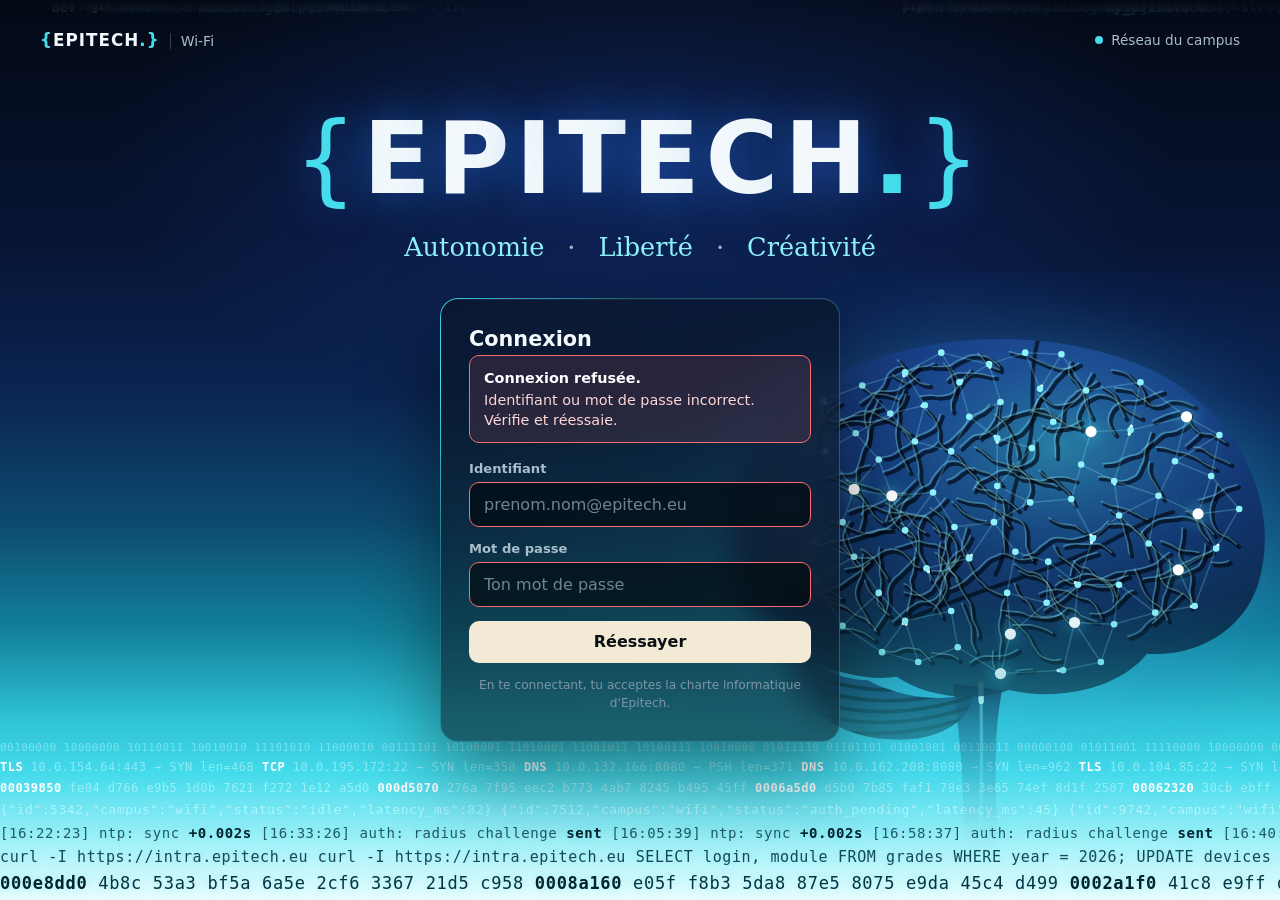
<file: erreur.html>
<!doctype html>
<html lang="fr">
<head>
  <meta charset="utf-8">
  <meta name="viewport" content="width=device-width, initial-scale=1">
  <title>Erreur — Wi-Fi Epitech</title>
  <link rel="stylesheet" href="style.css">
</head>
<body>

<div class="loader" aria-hidden="true">
  <div class="ld">
    <div class="ld-eq"><i style="--i:0"></i><i style="--i:1"></i><i style="--i:2"></i><i style="--i:3"></i><i style="--i:4"></i><i style="--i:5"></i><i style="--i:6"></i></div>
    <p class="ld-title"><b>{</b>EPITECH<b>.}</b></p>
    <p class="ld-text">Connexion au réseau…</p>
    <div class="ld-bar"></div>
  </div>
</div>

<main class="scene">

  <header class="nav">
    <p class="brandmark"><b>{</b>EPITECH<b>.}</b><small>Wi-Fi</small></p>
    <p class="nav-status"><span>Réseau du campus</span></p>
  </header>

  <div class="hero">
    <div class="stage">
      <h1 class="word" aria-label="EPITECH"><span class="brace brace--l" aria-hidden="true">{</span><span style="--i:0" aria-hidden="true">E</span><span style="--i:1" aria-hidden="true">P</span><span style="--i:2" aria-hidden="true">I</span><span style="--i:3" aria-hidden="true">T</span><span style="--i:4" aria-hidden="true">E</span><span style="--i:5" aria-hidden="true">C</span><span style="--i:6" aria-hidden="true">H</span><span class="dot" aria-hidden="true">.</span><span class="brace brace--r" aria-hidden="true">}</span></h1>
      <div class="curtain" aria-hidden="true"><i class="c-l"></i><i class="c-r"></i></div>
    </div>
    <p class="motto"><span style="--i:0">Autonomie</span><span style="--i:1">Liberté</span><span style="--i:2">Créativité</span></p>
  </div>

  <!-- Démo : remplacer action par l'URL d'authentification du contrôleur Wi-Fi (method="post"). -->
  <form class="card" action="connecte.html" method="get">
    <h2>Connexion</h2>
    <p class="alert" id="err" role="alert"><strong>Connexion refusée.</strong>Identifiant ou mot de passe incorrect. Vérifie et réessaie.</p>
    <div class="field">
      <label for="login">Identifiant</label>
      <input id="login" name="login" type="email" autocomplete="username" placeholder="prenom.nom@epitech.eu" required aria-invalid="true" aria-describedby="err">
    </div>
    <div class="field">
      <label for="password">Mot de passe</label>
      <input id="password" name="password" type="password" autocomplete="current-password" placeholder="Ton mot de passe" required aria-invalid="true" aria-describedby="err">
    </div>
    <button class="btn" type="submit">Réessayer</button>
    <p class="legal">En te connectant, tu acceptes la charte informatique d'Epitech.</p>
  </form>


  <svg class="mind" viewBox="0 0 420 360" aria-hidden="true">
    <defs>
      <clipPath id="cx"><path d="M58,196 C34,150 58,82 128,56 C178,36 250,34 306,60 C356,84 384,138 370,188 C362,216 334,234 302,232 C288,250 254,262 218,254 C196,262 168,258 150,246 C124,250 90,236 74,220 C66,212 61,205 58,196 Z"/></clipPath>
      <clipPath id="cb"><path d="M86,226 C80,252 104,282 146,284 C176,286 196,272 196,256 C176,262 150,258 132,248 C116,248 98,240 86,226 Z"/></clipPath>
      <linearGradient id="tissue" x1="0" y1="0" x2="0" y2="1">
        <stop offset="0" stop-color="#173a78"/><stop offset=".55" stop-color="#0c2149"/><stop offset="1" stop-color="#071226"/>
      </linearGradient>
      <radialGradient id="glow" cx="55%" cy="40%" r="60%">
        <stop offset="0" stop-color="#46dcec" stop-opacity=".45"/>
        <stop offset=".6" stop-color="#2f6bff" stop-opacity=".12"/>
        <stop offset="1" stop-color="#2f6bff" stop-opacity="0"/>
      </radialGradient>
      <linearGradient id="stemfade" x1="0" y1="0" x2="0" y2="1">
        <stop offset="0" stop-color="#0c2149"/><stop offset="1" stop-color="#0c2149" stop-opacity="0"/>
      </linearGradient>
    </defs>
    <g class="float">
      <path class="stem" d="M184,250 C188,282 192,312 190,360 L212,360 C210,318 208,284 214,254 Z" fill="url(#stemfade)"/>
      <path class="spine" d="M201,250 C202,290 201,330 201,360"/>
      <path class="pulse spine-pulse" pathLength="1" style="--s:2.4s;--t:0s" d="M201,250 C202,290 201,330 201,360"/>
      <path class="pulse spine-pulse" pathLength="1" style="--s:2.4s;--t:-1.2s" d="M201,250 C202,290 201,330 201,360"/>
      <path class="lobe" d="M86,226 C80,252 104,282 146,284 C176,286 196,272 196,256 C176,262 150,258 132,248 C116,248 98,240 86,226 Z" fill="url(#tissue)"/>
      <g clip-path="url(#cb)"><path class="folia" d="M84,232 C120,250 160,252 196,240"/><path class="folia" d="M86,240 C120,257 160,258 196,246"/><path class="folia" d="M88,248 C120,264 160,264 196,252"/><path class="folia" d="M90,256 C120,271 160,270 196,258"/><path class="folia" d="M92,264 C120,278 160,276 196,264"/><path class="folia" d="M94,272 C120,285 160,282 196,270"/><path class="folia" d="M96,280 C120,292 160,288 196,276"/></g>
      <path class="lobe" d="M58,196 C34,150 58,82 128,56 C178,36 250,34 306,60 C356,84 384,138 370,188 C362,216 334,234 302,232 C288,250 254,262 218,254 C196,262 168,258 150,246 C124,250 90,236 74,220 C66,212 61,205 58,196 Z" fill="url(#tissue)"/>
      <g clip-path="url(#cx)">
        <ellipse class="brain-glow" cx="230" cy="130" rx="170" ry="120" fill="url(#glow)"/>
        <path class="sulcus" d="M281,146 Q287,150 288,153 Q289,156 290,160 Q291,163 292,167 Q292,170 293,173"/><path class="sulcus" d="M345,121 Q338,118 336,116 Q333,114 330,113 Q326,111 323,111 Q319,110 316,109 Q313,108 309,108"/><path class="sulcus" d="M138,219 Q142,213 144,210 Q146,207 146,204 Q147,200 146,197 Q146,193 148,190 Q150,187 153,185 Q155,183 158,180 Q160,178 163,175"/><path class="sulcus" d="M351,105 Q345,101 342,100 Q338,100 335,99 Q332,97 330,94 Q328,91 329,88"/><path class="sulcus" d="M89,181 Q86,187 86,190 Q85,194 87,197"/><path class="sulcus" d="M211,88 Q216,92 218,95 Q219,98 221,101 Q223,104 224,108 Q225,111 225,114"/><path class="sulcus" d="M223,179 Q229,183 232,184 Q236,184 239,186 Q241,188 243,191 Q245,194 245,198 Q246,201 248,204 Q249,207 252,210 Q254,213 256,215"/><path class="sulcus" d="M270,90 Q266,84 266,80 Q266,77 264,74 Q262,71 260,68 Q257,66 256,63 Q256,59 257,56"/><path class="sulcus" d="M120,182 Q127,181 130,180 Q133,178 136,176 Q139,174 142,172 Q145,170 148,170 Q152,170 155,172 Q158,174 160,177 Q161,180 165,181"/><path class="sulcus" d="M138,175 Q131,176 127,175 Q124,174 121,172 Q119,170 116,168 Q113,166 110,164 Q108,161 105,159"/><path class="sulcus" d="M196,239 Q201,235 205,235 Q208,235 212,235 Q215,235 219,234 Q222,233 225,231"/><path class="sulcus" d="M180,57 Q185,62 185,66 Q186,69 187,72 Q187,76 185,79 Q184,82 185,86"/><path class="sulcus" d="M149,214 Q154,210 157,207 Q160,205 163,203 Q166,201 169,202 Q172,202 175,200 Q178,197 180,194 Q181,191 181,188 Q181,184 183,181 Q185,178 188,176"/><path class="sulcus" d="M191,203 Q194,210 195,213 Q197,216 197,219 Q197,223 197,226 Q198,230 200,233"/><path class="sulcus" d="M341,165 Q336,160 335,156 Q334,153 332,150 Q330,147 327,147"/><path class="sulcus" d="M169,160 Q163,157 161,154 Q160,151 157,149 Q154,147 151,146 Q148,144 145,142"/><path class="sulcus" d="M181,139 Q177,144 174,146 Q171,148 168,150 Q166,153 165,156 Q164,159 165,163 Q165,166 165,170 Q165,173 167,176 Q169,179 170,182 Q172,186 172,189"/><path class="sulcus" d="M101,114 Q101,107 102,104 Q103,100 104,97 Q105,94 107,91 Q109,88 111,85 Q114,83 117,81"/><path class="sulcus" d="M202,102 Q207,97 209,94 Q211,91 212,88 Q213,84 213,81"/><path class="sulcus" d="M313,139 Q310,133 308,130 Q306,127 305,124 Q304,121 305,117"/><path class="sulcus" d="M163,66 Q157,70 154,72 Q151,74 148,74 Q144,74 141,74 Q137,75 135,77 Q132,79 129,81"/><path class="sulcus" d="M174,207 Q178,202 178,198 Q178,195 179,191 Q180,188 182,185 Q184,182 186,180 Q189,177 190,174"/><path class="sulcus" d="M198,134 Q201,128 205,127 Q208,126 211,124 Q213,122 217,122 Q220,122 223,124 Q226,127 229,127 Q233,127 236,128 Q239,130 243,130 Q246,130 249,132"/><path class="sulcus" d="M104,168 Q111,165 114,165 Q118,165 121,164 Q125,163 128,162 Q131,161 134,160 Q138,159 141,158 Q145,158 148,158"/><path class="sulcus" d="M354,118 Q348,115 345,114 Q341,112 339,110 Q336,108 332,108"/><path class="sulcus" d="M95,194 Q90,190 86,189 Q83,189 80,187 Q77,185 75,182"/><path class="sulcus" d="M250,186 Q255,190 258,191 Q262,191 265,190 Q268,188 272,188 Q275,188 278,190 Q281,192 282,195 Q284,199 283,202"/><path class="sulcus" d="M280,155 Q287,154 290,155 Q294,155 296,158 Q299,160 301,163 Q303,166 303,169 Q304,173 305,176"/><path class="sulcus" d="M98,82 Q98,89 99,93 Q100,96 101,99 Q102,103 102,106 Q103,110 102,113"/><path class="sulcus" d="M80,124 Q79,117 80,113 Q81,110 83,107 Q85,105 86,101 Q86,98 88,95 Q91,93 94,91 Q97,89 100,87 Q102,84 106,83 Q109,82 112,80"/><path class="sulcus" d="M332,204 Q328,198 325,197 Q322,195 318,194 Q315,193 313,190 Q311,187 311,184 Q310,180 310,177 Q309,173 308,170 Q306,167 304,165 Q301,162 300,159"/><path class="sulcus" d="M221,100 Q219,107 219,110 Q218,113 219,117 Q219,120 221,123"/><path class="sulcus" d="M225,146 Q220,141 217,140 Q213,140 210,138 Q207,137 205,134 Q203,131 200,129"/><path class="sulcus" d="M142,84 Q135,86 132,88 Q129,89 125,89 Q122,90 119,91 Q116,93 112,92 Q109,91 105,90 Q102,90 99,88"/><path class="sulcus" d="M152,55 Q157,61 159,63 Q162,66 164,68 Q167,70 171,70"/><path class="sulcus" d="M327,107 Q332,103 335,100"/><path class="sulcus" d="M159,138 Q154,143 154,147 Q154,150 151,153 Q149,155 146,157 Q143,158 139,159 Q136,161 133,160"/><path class="sulcus" d="M214,59 Q209,54 206,53 Q202,52 199,52 Q195,52 192,54 Q189,55 186,57 Q184,59 180,59 Q177,59 173,59"/><path class="sulcus" d="M206,153 Q199,152 196,150 Q193,149 190,146 Q188,143 185,141"/><path class="sulcus" d="M184,160 Q181,166 181,170 Q180,173 179,176 Q179,180 178,183 Q177,187 175,189"/><path class="sulcus" d="M253,168 Q260,166 263,167 Q267,167 270,167 Q274,166 277,168 Q280,170 282,172"/><path class="sulcus" d="M122,147 Q128,144 132,144 Q135,143 138,144 Q142,146 145,147 Q148,148 152,148 Q155,147 158,148 Q161,150 165,150 Q168,149 171,151"/><path class="sulcus" d="M159,123 Q156,116 154,113 Q152,110 152,107 Q151,103 151,100 Q151,96 152,93 Q153,89 152,86 Q152,82 153,79 Q155,76 156,73"/><path class="sulcus" d="M241,207 Q247,203 250,202 Q253,200 255,198 Q258,195 261,193 Q263,191 267,191 Q270,192 274,193 Q277,193 281,193 Q284,192 286,189 Q289,187 291,184"/><path class="sulcus" d="M223,191 Q225,198 228,200 Q231,201 233,205 Q234,208 237,210 Q240,212 243,211 Q247,211 250,210 Q253,208 255,206"/><path class="sulcus" d="M274,126 Q281,126 284,128 Q288,129 291,128 Q294,127 297,125 Q299,122 300,119 Q302,116 302,112 Q302,109 304,106 Q305,102 306,99"/><path class="sulcus" d="M157,76 Q155,83 152,85 Q150,88 147,90 Q144,91 140,92 Q137,93 133,93 Q130,93 127,92 Q123,92 120,93 Q116,94 114,96"/><path class="sulcus" d="M233,87 Q236,81 238,78 Q240,76 243,73 Q245,70 247,67 Q249,65 252,62 Q254,60 258,59"/><path class="sulcus" d="M284,100 Q280,95 280,91 Q280,88 282,85 Q284,82 287,81 Q290,79 294,80 Q297,80 300,79 Q304,78 307,76 Q310,75 313,74"/><path class="sulcus" d="M167,133 Q164,127 165,123 Q165,120 164,116 Q163,113 162,109 Q161,106 159,103 Q158,100 155,98"/><path class="sulcus" d="M290,90 Q287,84 286,81 Q285,77 282,75 Q279,73 276,71"/><path class="sulcus" d="M282,61 Q289,62 292,64 Q295,67 297,69 Q300,71 301,74 Q303,77 302,81"/><path class="sulcus" d="M208,82 Q204,87 200,88 Q197,90 195,92 Q193,95 190,98 Q188,100 185,103 Q183,105 180,106"/><path class="sulcus" d="M214,237 Q214,230 215,226 Q215,223 214,220 Q213,216 214,213 Q215,210 215,206 Q215,203 217,200"/><path class="sulcus" d="M228,144 Q232,138 233,134 Q233,131 232,128 Q230,125 227,122 Q225,120 222,118"/><path class="sulcus" d="M140,79 Q138,86 136,89 Q135,92 135,96 Q134,99 134,102 Q133,106 131,109 Q130,112 129,116 Q128,119 127,122 Q127,126 127,129 Q127,133 128,136"/><path class="sulcus" d="M263,185 Q259,180 256,178 Q253,176 250,174 Q248,171 247,168"/><path class="sulcus" d="M151,169 Q158,167 161,166 Q165,164 168,166 Q171,167 175,167 Q178,168 181,170"/><path class="sulcus" d="M309,213 Q307,207 307,203 Q307,200 308,196 Q309,193 309,189 Q310,186 310,182"/><path class="sulcus" d="M123,153 Q119,159 119,162 Q119,166 121,169 Q123,172 124,175 Q125,179 128,181"/><path class="sulcus" d="M218,210 Q224,214 226,217 Q228,219 231,222 Q233,225 234,228 Q236,231 238,234 Q240,236 244,237 Q247,238 251,237"/><path class="sulcus" d="M83,129 Q86,135 85,139 Q84,142 86,145 Q87,148 87,152 Q86,155 88,158 Q89,162 91,164 Q93,167 94,171 Q95,174 94,177 Q94,181 91,183"/><path class="sulcus" d="M260,128 Q254,126 250,126 Q247,126 243,127 Q240,129 237,128 Q234,128 231,125 Q228,123 225,122 Q221,122 219,120"/><path class="sulcus" d="M182,67 Q187,62 191,63 Q194,63 198,63 Q201,63 205,64 Q208,65 211,65"/><path class="sulcus" d="M178,88 Q176,95 173,97 Q170,99 167,100 Q163,101 161,104 Q159,107 156,108 Q153,110 150,112 Q147,114 143,114"/><path class="sulcus" d="M70,166 Q73,159 72,156 Q71,152 70,149 Q69,146 68,142 Q67,139 67,136 Q67,132 69,129 Q70,126 70,122 Q70,119 72,116 Q74,113 75,110"/><path class="sulcus" d="M344,161 Q340,156 337,154 Q334,152 330,151 Q327,150 324,150 Q320,151 317,151 Q313,151 310,152 Q307,153 304,156 Q301,158 300,161"/><path class="sulcus" d="M343,171 Q336,174 333,175 Q330,177 327,178 Q323,180 320,181 Q317,183 314,185 Q311,186 308,187 Q304,187 301,188"/><path class="sulcus" d="M153,79 Q146,76 143,76 Q139,76 136,75 Q133,73 130,71"/><path class="sulcus" d="M234,243 Q227,243 224,244"/><path class="sulcus" d="M85,134 Q89,140 92,142 Q95,143 99,143 Q102,144 105,145 Q109,146 112,148 Q115,150 116,153"/><path class="sulcus" d="M118,200 Q113,196 109,195 Q106,194 104,191 Q101,189 98,187 Q95,185 94,182 Q92,179 90,177 Q87,174 84,173 Q80,172 77,170 Q75,168 73,166"/><path class="sulcus" d="M276,188 Q282,185 285,184 Q289,184 292,183 Q296,183 299,182 Q303,181 306,180 Q309,179 312,176 Q314,174 317,172"/><path class="sulcus" d="M214,61 Q207,59 205,56 Q203,53 201,51"/><path class="sulcus" d="M234,86 Q241,88 245,89 Q248,90 251,92 Q254,94 257,95 Q260,96 264,96"/><path class="sulcus" d="M131,160 Q124,158 121,156 Q118,155 115,154 Q111,154 108,152 Q106,150 105,147"/><path class="sulcus" d="M259,143 Q257,136 254,134 Q251,132 249,129 Q246,127 243,126 Q240,125 238,122"/><path class="sulcus" d="M222,216 Q229,216 233,216 Q236,217 240,218 Q243,219 246,221"/><path class="sulcus" d="M132,189 Q134,195 136,197 Q139,200 141,202 Q144,205 144,208"/><path class="sulcus" d="M343,178 Q350,179 353,177"/><path class="sulcus" d="M269,209 Q276,210 279,208 Q282,207 284,204 Q287,201 289,199 Q291,196 295,195"/><path class="sulcus" d="M143,123 Q150,121 152,119 Q155,117 158,115 Q161,114 164,112 Q167,109 170,109 Q174,108 176,105"/><path class="sulcus" d="M215,131 Q211,125 208,124 Q204,123 201,122 Q198,120 194,121 Q191,122 188,125 Q186,127 182,128"/><path class="sulcus" d="M335,140 Q342,138 345,137 Q348,135 351,133 Q354,132 358,131"/><path class="sulcus" d="M116,219 Q123,218 126,219 Q129,220 132,221 Q135,223 138,225"/><path class="sulcus" d="M135,215 Q132,209 130,206 Q128,203 127,200 Q126,196 127,193 Q128,189 130,186 Q131,183 131,180 Q130,176 131,173"/><path class="sulcus" d="M178,202 Q182,196 182,193 Q182,189 180,186 Q178,183 178,180 Q177,176 177,173 Q177,169 178,166"/><path class="sulcus" d="M158,62 Q164,59 168,59 Q171,59 174,57"/><path class="sulcus" d="M194,157 Q192,164 191,167 Q191,171 193,174 Q194,177 196,180 Q197,183 199,186 Q201,189 204,191 Q206,194 209,195 Q212,197 216,198"/><path class="sulcus" d="M237,76 Q243,80 246,82 Q249,83 252,82 Q256,82 259,80 Q262,78 264,75 Q266,72 267,69 Q268,66 270,63"/><path class="sulcus" d="M172,238 Q168,233 165,231 Q161,230 158,230 Q155,230 151,232 Q148,233 145,232"/><path class="sulcus" d="M252,209 Q246,212 243,212 Q239,212 236,211 Q232,211 229,209 Q226,208 222,208 Q219,208 215,207"/><path class="sulcus" d="M276,141 Q282,144 285,144 Q289,145 292,146 Q295,148 298,149 Q301,151 304,152"/><path class="sulcus" d="M135,119 Q128,120 126,123 Q123,125 119,124 Q116,124 113,126 Q109,127 106,127 Q102,127 100,129 Q97,131 94,133"/><path class="sulcus" d="M307,215 Q313,210 315,207 Q317,205 320,202 Q322,200 325,197"/><path class="sulcus" d="M135,178 Q130,183 127,185 Q124,187 121,189 Q119,191 115,193 Q112,194 109,196 Q106,197 103,197 Q99,196 96,194 Q94,191 91,189 Q88,187 85,187"/><path class="sulcus" d="M312,165 Q318,167 321,169 Q324,171 328,171 Q331,171 335,172"/><path class="sulcus" d="M235,175 Q228,177 225,176 Q221,174 218,173 Q215,172 212,174 Q208,175 206,177 Q203,180 201,182 Q198,184 195,187 Q193,189 190,191 Q187,193 184,194"/><path class="sulcus" d="M198,122 Q192,118 189,117 Q186,116 182,117 Q179,119 177,122 Q175,124 173,127 Q172,131 168,132 Q165,133 163,136 Q161,139 158,140 Q155,141 152,144"/><path class="sulcus" d="M157,136 Q150,136 147,138 Q144,141 141,142 Q138,143 135,145 Q131,146 130,149"/><path class="sulcus" d="M220,156 Q216,150 214,148 Q211,146 208,144 Q205,142 201,142 Q198,142 194,141 Q191,140 188,139"/><path class="sulcus" d="M146,188 Q142,182 140,179 Q138,176 136,174 Q133,171 130,170"/><path class="sulcus" d="M95,181 Q89,178 86,177 Q83,175 80,173 Q77,170 75,168 Q72,165 70,163 Q67,161 65,158"/><path class="sulcus" d="M312,188 Q319,186 322,185 Q326,185 329,183 Q332,182 335,180 Q337,177 338,174 Q339,170 339,167"/><path class="sulcus" d="M104,122 Q109,126 113,127 Q116,128 119,129 Q122,131 125,133 Q128,135 130,138 Q132,141 131,144 Q131,148 131,151 Q130,155 129,158"/><path class="sulcus" d="M103,106 Q102,99 103,96 Q104,93 105,90 Q107,86 106,83"/><path class="sulcus" d="M234,177 Q231,171 230,168 Q230,164 230,161 Q230,157 228,154 Q226,152 222,151 Q219,150 216,148 Q213,146 210,145"/><path class="sulcus" d="M145,153 Q147,146 149,143 Q152,141 154,138 Q156,135 158,133 Q161,130 163,128"/><path class="sulcus" d="M143,154 Q137,150 136,147 Q134,144 132,141 Q130,138 127,137 Q124,135 120,133 Q117,132 115,130"/><path class="sulcus" d="M263,92 Q257,96 253,96 Q250,96 246,97 Q243,97 240,95"/><path class="sulcus" d="M300,90 Q294,87 291,85 Q288,83 286,81 Q284,78 280,77 Q277,76 273,76 Q270,77 267,79 Q264,81 263,84 Q261,87 261,91 Q262,94 263,97"/><path class="sulcus" d="M147,153 Q153,150 157,149 Q160,148 163,149 Q167,150 170,151 Q173,153 175,155 Q177,158 178,162"/><path class="sulcus" d="M102,198 Q109,199 111,201 Q114,204 117,204 Q121,205 123,207 Q126,210 129,211 Q133,212 135,215 Q138,217 139,220"/><path class="sulcus" d="M296,182 Q299,188 300,192 Q301,195 303,198 Q305,201 308,203 Q311,204 313,207 Q315,210 316,213"/><path class="sulcus" d="M292,186 Q286,188 282,189 Q279,189 276,188 Q272,187 270,184 Q268,181 264,181 Q261,180 259,177"/><path class="sulcus" d="M257,186 Q258,179 260,177 Q263,175 266,174 Q270,173 273,172"/><path class="sulcus" d="M160,100 Q154,96 151,94 Q148,92 145,91 Q142,90 139,88 Q136,86 132,86 Q129,86 126,88 Q123,90 120,91 Q117,92 113,93"/><path class="sulcus" d="M273,68 Q268,72 265,73 Q261,73 259,76 Q256,78 254,81 Q252,84 252,87 Q252,91 251,94 Q250,97 248,100 Q247,104 248,107 Q248,110 248,114"/><path class="sulcus" d="M285,199 Q283,192 280,190 Q277,188 274,187 Q271,185 267,185 Q264,185 261,187 Q258,188 254,189 Q251,189 248,192"/><path class="sulcus" d="M276,212 Q273,205 271,203 Q268,200 265,200 Q261,199 258,197 Q256,195 252,195 Q249,194 245,195 Q242,195 238,197"/><path class="sulcus" d="M179,211 Q176,204 173,203 Q170,201 167,199 Q164,197 161,195 Q159,192 156,191"/><path class="sulcus" d="M169,85 Q174,90 175,93 Q177,96 177,100 Q176,103 178,106 Q180,109 183,110 Q187,112 189,114 Q191,117 193,120 Q196,123 198,125 Q201,127 201,131"/><path class="sulcus" d="M157,69 Q151,66 149,64"/><path class="sulcus" d="M332,83 Q325,80 322,80 Q318,79 315,81 Q312,83 309,83 Q305,83 303,80 Q300,78 297,76 Q295,73 291,73 Q288,72 284,72"/><path class="sulcus" d="M244,151 Q250,155 254,155 Q257,155 260,156 Q263,158 266,160"/><path class="sulcus" d="M173,183 Q180,184 183,182 Q186,180 187,177 Q188,174 188,170 Q188,167 186,164 Q184,161 180,160 Q177,160 174,157"/><path class="sulcus" d="M217,172 Q217,165 216,162 Q216,158 216,155 Q216,151 217,148 Q217,144 216,141 Q214,138 211,136 Q208,134 205,134 Q201,134 199,132"/><path class="sulcus" d="M161,163 Q155,160 153,157 Q150,155 149,152 Q147,149 147,145 Q148,142 146,139 Q144,136 141,134 Q137,133 134,132 Q131,131 127,130 Q124,130 121,128"/><path class="sulcus" d="M156,196 Q162,198 166,198 Q169,197 172,195 Q174,192 176,189 Q178,187 180,184 Q182,181 183,178 Q185,174 188,172 Q191,171 193,168 Q195,165 196,162"/><path class="sulcus" d="M292,223 Q299,221 301,218 Q303,215 306,213 Q309,212 311,209 Q313,206 313,203 Q313,199 315,196 Q316,193 317,189 Q319,186 318,183 Q318,179 317,176"/><path class="sulcus" d="M172,145 Q178,149 180,151 Q182,154 182,158 Q182,161 181,165 Q181,168 182,171 Q183,175 183,178 Q183,182 185,184 Q188,187 188,190"/><path class="sulcus" d="M173,233 Q180,234 183,234 Q187,235 189,237"/><path class="sulcus" d="M190,108 Q195,103 198,101 Q202,100 205,100 Q208,99 211,96 Q213,94 216,92 Q220,91 221,87 Q222,84 222,81"/><path class="sulcus" d="M220,50 Q226,52 230,52 Q233,53 236,55 Q239,56 243,58 Q246,59 249,60 Q252,61 256,60 Q259,59 262,57"/><path class="sulcus" d="M235,104 Q236,111 235,114 Q233,117 230,118 Q227,120 223,120 Q220,119 217,118 Q213,117 210,116 Q207,114 205,112 Q202,109 199,108"/><path class="sulcus" d="M228,174 Q235,173 237,170 Q239,168 242,166 Q245,163 249,163 Q252,163 256,164 Q259,164 262,163 Q266,162 269,161 Q272,160 275,158 Q278,155 280,153"/><path class="sulcus" d="M277,118 Q284,118 287,116 Q290,114 294,113 Q297,113 300,111 Q302,108 305,106 Q308,104 310,102 Q313,99 316,99 Q320,99 323,97 Q326,96 329,93"/><path class="sulcus" d="M158,208 Q159,201 160,198 Q161,195 160,191 Q159,188 161,185 Q162,181 162,178 Q162,174 163,171 Q164,168 163,164 Q162,161 159,159 Q157,156 154,154"/><path class="sulcus" d="M157,65 Q163,61 165,58"/><path class="sulcus" d="M273,214 Q266,212 263,210 Q261,207 257,206 Q254,206 251,204 Q248,202 247,199 Q246,195 244,192 Q242,189 239,188 Q236,186 232,186 Q229,185 226,183"/><path class="sulcus" d="M325,157 Q325,164 324,167 Q323,170 323,174 Q324,177 326,179 Q329,182 330,185 Q331,188 330,192 Q329,195 330,198 Q331,202 330,205"/><path class="sulcus" d="M175,172 Q181,177 182,180 Q183,183 186,185 Q189,187 189,191 Q190,194 192,197 Q194,200 196,203 Q197,206 197,210 Q197,213 199,216 Q201,219 201,223"/><path class="sulcus" d="M346,131 Q345,138 343,141 Q342,144 342,147 Q342,151 343,154 Q344,157 347,160 Q350,162 353,163 Q356,165 358,167"/><path class="sulcus" d="M252,92 Q246,88 243,86 Q240,84 236,85 Q233,85 230,86 Q226,87 223,88 Q220,89 216,90"/><path class="sulcus" d="M307,92 Q313,89 316,88 Q320,87 323,86"/><path class="sulcus" d="M210,232 Q209,239 211,242"/><path class="sulcus" d="M147,210 Q141,206 140,203 Q139,199 141,196 Q142,193 142,189 Q141,186 141,182 Q142,179 141,176 Q140,172 141,169"/><path class="sulcus" d="M133,107 Q135,100 134,97 Q132,94 132,90 Q132,87 133,84 Q135,81 137,78 Q139,75 142,72 Q144,70 145,66 Q146,63 149,61 Q151,59 155,59"/><path class="sulcus" d="M213,105 Q219,102 222,101 Q226,100 228,97 Q230,95 232,92 Q234,89 235,85 Q236,82 237,79 Q239,76 242,74"/><path class="sulcus" d="M166,77 Q173,76 176,77 Q179,77 183,76 Q186,75 188,72 Q190,69 192,66 Q195,64 196,61"/><path class="sulcus" d="M150,214 C190,196 230,186 262,172 C282,164 300,150 318,146"/><path class="sulcus" d="M236,40 C228,70 238,92 226,118 C216,140 222,160 210,184"/><path class="ridge" d="M281,146 Q287,150 288,153 Q289,156 290,160 Q291,163 292,167 Q292,170 293,173"/><path class="ridge" d="M345,121 Q338,118 336,116 Q333,114 330,113 Q326,111 323,111 Q319,110 316,109 Q313,108 309,108"/><path class="ridge" d="M138,219 Q142,213 144,210 Q146,207 146,204 Q147,200 146,197 Q146,193 148,190 Q150,187 153,185 Q155,183 158,180 Q160,178 163,175"/><path class="ridge" d="M351,105 Q345,101 342,100 Q338,100 335,99 Q332,97 330,94 Q328,91 329,88"/><path class="ridge" d="M89,181 Q86,187 86,190 Q85,194 87,197"/><path class="ridge" d="M211,88 Q216,92 218,95 Q219,98 221,101 Q223,104 224,108 Q225,111 225,114"/><path class="ridge" d="M223,179 Q229,183 232,184 Q236,184 239,186 Q241,188 243,191 Q245,194 245,198 Q246,201 248,204 Q249,207 252,210 Q254,213 256,215"/><path class="ridge" d="M270,90 Q266,84 266,80 Q266,77 264,74 Q262,71 260,68 Q257,66 256,63 Q256,59 257,56"/><path class="ridge" d="M120,182 Q127,181 130,180 Q133,178 136,176 Q139,174 142,172 Q145,170 148,170 Q152,170 155,172 Q158,174 160,177 Q161,180 165,181"/><path class="ridge" d="M138,175 Q131,176 127,175 Q124,174 121,172 Q119,170 116,168 Q113,166 110,164 Q108,161 105,159"/><path class="ridge" d="M196,239 Q201,235 205,235 Q208,235 212,235 Q215,235 219,234 Q222,233 225,231"/><path class="ridge" d="M180,57 Q185,62 185,66 Q186,69 187,72 Q187,76 185,79 Q184,82 185,86"/><path class="ridge" d="M149,214 Q154,210 157,207 Q160,205 163,203 Q166,201 169,202 Q172,202 175,200 Q178,197 180,194 Q181,191 181,188 Q181,184 183,181 Q185,178 188,176"/><path class="ridge" d="M191,203 Q194,210 195,213 Q197,216 197,219 Q197,223 197,226 Q198,230 200,233"/><path class="ridge" d="M341,165 Q336,160 335,156 Q334,153 332,150 Q330,147 327,147"/><path class="ridge" d="M169,160 Q163,157 161,154 Q160,151 157,149 Q154,147 151,146 Q148,144 145,142"/><path class="ridge" d="M181,139 Q177,144 174,146 Q171,148 168,150 Q166,153 165,156 Q164,159 165,163 Q165,166 165,170 Q165,173 167,176 Q169,179 170,182 Q172,186 172,189"/><path class="ridge" d="M101,114 Q101,107 102,104 Q103,100 104,97 Q105,94 107,91 Q109,88 111,85 Q114,83 117,81"/><path class="ridge" d="M202,102 Q207,97 209,94 Q211,91 212,88 Q213,84 213,81"/><path class="ridge" d="M313,139 Q310,133 308,130 Q306,127 305,124 Q304,121 305,117"/><path class="ridge" d="M163,66 Q157,70 154,72 Q151,74 148,74 Q144,74 141,74 Q137,75 135,77 Q132,79 129,81"/><path class="ridge" d="M174,207 Q178,202 178,198 Q178,195 179,191 Q180,188 182,185 Q184,182 186,180 Q189,177 190,174"/><path class="ridge" d="M198,134 Q201,128 205,127 Q208,126 211,124 Q213,122 217,122 Q220,122 223,124 Q226,127 229,127 Q233,127 236,128 Q239,130 243,130 Q246,130 249,132"/><path class="ridge" d="M104,168 Q111,165 114,165 Q118,165 121,164 Q125,163 128,162 Q131,161 134,160 Q138,159 141,158 Q145,158 148,158"/><path class="ridge" d="M354,118 Q348,115 345,114 Q341,112 339,110 Q336,108 332,108"/><path class="ridge" d="M95,194 Q90,190 86,189 Q83,189 80,187 Q77,185 75,182"/><path class="ridge" d="M250,186 Q255,190 258,191 Q262,191 265,190 Q268,188 272,188 Q275,188 278,190 Q281,192 282,195 Q284,199 283,202"/><path class="ridge" d="M280,155 Q287,154 290,155 Q294,155 296,158 Q299,160 301,163 Q303,166 303,169 Q304,173 305,176"/><path class="ridge" d="M98,82 Q98,89 99,93 Q100,96 101,99 Q102,103 102,106 Q103,110 102,113"/><path class="ridge" d="M80,124 Q79,117 80,113 Q81,110 83,107 Q85,105 86,101 Q86,98 88,95 Q91,93 94,91 Q97,89 100,87 Q102,84 106,83 Q109,82 112,80"/><path class="ridge" d="M332,204 Q328,198 325,197 Q322,195 318,194 Q315,193 313,190 Q311,187 311,184 Q310,180 310,177 Q309,173 308,170 Q306,167 304,165 Q301,162 300,159"/><path class="ridge" d="M221,100 Q219,107 219,110 Q218,113 219,117 Q219,120 221,123"/><path class="ridge" d="M225,146 Q220,141 217,140 Q213,140 210,138 Q207,137 205,134 Q203,131 200,129"/><path class="ridge" d="M142,84 Q135,86 132,88 Q129,89 125,89 Q122,90 119,91 Q116,93 112,92 Q109,91 105,90 Q102,90 99,88"/><path class="ridge" d="M152,55 Q157,61 159,63 Q162,66 164,68 Q167,70 171,70"/><path class="ridge" d="M327,107 Q332,103 335,100"/><path class="ridge" d="M159,138 Q154,143 154,147 Q154,150 151,153 Q149,155 146,157 Q143,158 139,159 Q136,161 133,160"/><path class="ridge" d="M214,59 Q209,54 206,53 Q202,52 199,52 Q195,52 192,54 Q189,55 186,57 Q184,59 180,59 Q177,59 173,59"/><path class="ridge" d="M206,153 Q199,152 196,150 Q193,149 190,146 Q188,143 185,141"/><path class="ridge" d="M184,160 Q181,166 181,170 Q180,173 179,176 Q179,180 178,183 Q177,187 175,189"/><path class="ridge" d="M253,168 Q260,166 263,167 Q267,167 270,167 Q274,166 277,168 Q280,170 282,172"/><path class="ridge" d="M122,147 Q128,144 132,144 Q135,143 138,144 Q142,146 145,147 Q148,148 152,148 Q155,147 158,148 Q161,150 165,150 Q168,149 171,151"/><path class="ridge" d="M159,123 Q156,116 154,113 Q152,110 152,107 Q151,103 151,100 Q151,96 152,93 Q153,89 152,86 Q152,82 153,79 Q155,76 156,73"/><path class="ridge" d="M241,207 Q247,203 250,202 Q253,200 255,198 Q258,195 261,193 Q263,191 267,191 Q270,192 274,193 Q277,193 281,193 Q284,192 286,189 Q289,187 291,184"/><path class="ridge" d="M223,191 Q225,198 228,200 Q231,201 233,205 Q234,208 237,210 Q240,212 243,211 Q247,211 250,210 Q253,208 255,206"/><path class="ridge" d="M274,126 Q281,126 284,128 Q288,129 291,128 Q294,127 297,125 Q299,122 300,119 Q302,116 302,112 Q302,109 304,106 Q305,102 306,99"/><path class="ridge" d="M157,76 Q155,83 152,85 Q150,88 147,90 Q144,91 140,92 Q137,93 133,93 Q130,93 127,92 Q123,92 120,93 Q116,94 114,96"/><path class="ridge" d="M233,87 Q236,81 238,78 Q240,76 243,73 Q245,70 247,67 Q249,65 252,62 Q254,60 258,59"/><path class="ridge" d="M284,100 Q280,95 280,91 Q280,88 282,85 Q284,82 287,81 Q290,79 294,80 Q297,80 300,79 Q304,78 307,76 Q310,75 313,74"/><path class="ridge" d="M167,133 Q164,127 165,123 Q165,120 164,116 Q163,113 162,109 Q161,106 159,103 Q158,100 155,98"/><path class="ridge" d="M290,90 Q287,84 286,81 Q285,77 282,75 Q279,73 276,71"/><path class="ridge" d="M282,61 Q289,62 292,64 Q295,67 297,69 Q300,71 301,74 Q303,77 302,81"/><path class="ridge" d="M208,82 Q204,87 200,88 Q197,90 195,92 Q193,95 190,98 Q188,100 185,103 Q183,105 180,106"/><path class="ridge" d="M214,237 Q214,230 215,226 Q215,223 214,220 Q213,216 214,213 Q215,210 215,206 Q215,203 217,200"/><path class="ridge" d="M228,144 Q232,138 233,134 Q233,131 232,128 Q230,125 227,122 Q225,120 222,118"/><path class="ridge" d="M140,79 Q138,86 136,89 Q135,92 135,96 Q134,99 134,102 Q133,106 131,109 Q130,112 129,116 Q128,119 127,122 Q127,126 127,129 Q127,133 128,136"/><path class="ridge" d="M263,185 Q259,180 256,178 Q253,176 250,174 Q248,171 247,168"/><path class="ridge" d="M151,169 Q158,167 161,166 Q165,164 168,166 Q171,167 175,167 Q178,168 181,170"/><path class="ridge" d="M309,213 Q307,207 307,203 Q307,200 308,196 Q309,193 309,189 Q310,186 310,182"/><path class="ridge" d="M123,153 Q119,159 119,162 Q119,166 121,169 Q123,172 124,175 Q125,179 128,181"/><path class="ridge" d="M218,210 Q224,214 226,217 Q228,219 231,222 Q233,225 234,228 Q236,231 238,234 Q240,236 244,237 Q247,238 251,237"/><path class="ridge" d="M83,129 Q86,135 85,139 Q84,142 86,145 Q87,148 87,152 Q86,155 88,158 Q89,162 91,164 Q93,167 94,171 Q95,174 94,177 Q94,181 91,183"/><path class="ridge" d="M260,128 Q254,126 250,126 Q247,126 243,127 Q240,129 237,128 Q234,128 231,125 Q228,123 225,122 Q221,122 219,120"/><path class="ridge" d="M182,67 Q187,62 191,63 Q194,63 198,63 Q201,63 205,64 Q208,65 211,65"/><path class="ridge" d="M178,88 Q176,95 173,97 Q170,99 167,100 Q163,101 161,104 Q159,107 156,108 Q153,110 150,112 Q147,114 143,114"/><path class="ridge" d="M70,166 Q73,159 72,156 Q71,152 70,149 Q69,146 68,142 Q67,139 67,136 Q67,132 69,129 Q70,126 70,122 Q70,119 72,116 Q74,113 75,110"/><path class="ridge" d="M344,161 Q340,156 337,154 Q334,152 330,151 Q327,150 324,150 Q320,151 317,151 Q313,151 310,152 Q307,153 304,156 Q301,158 300,161"/><path class="ridge" d="M343,171 Q336,174 333,175 Q330,177 327,178 Q323,180 320,181 Q317,183 314,185 Q311,186 308,187 Q304,187 301,188"/><path class="ridge" d="M153,79 Q146,76 143,76 Q139,76 136,75 Q133,73 130,71"/><path class="ridge" d="M234,243 Q227,243 224,244"/><path class="ridge" d="M85,134 Q89,140 92,142 Q95,143 99,143 Q102,144 105,145 Q109,146 112,148 Q115,150 116,153"/><path class="ridge" d="M118,200 Q113,196 109,195 Q106,194 104,191 Q101,189 98,187 Q95,185 94,182 Q92,179 90,177 Q87,174 84,173 Q80,172 77,170 Q75,168 73,166"/><path class="ridge" d="M276,188 Q282,185 285,184 Q289,184 292,183 Q296,183 299,182 Q303,181 306,180 Q309,179 312,176 Q314,174 317,172"/><path class="ridge" d="M214,61 Q207,59 205,56 Q203,53 201,51"/><path class="ridge" d="M234,86 Q241,88 245,89 Q248,90 251,92 Q254,94 257,95 Q260,96 264,96"/><path class="ridge" d="M131,160 Q124,158 121,156 Q118,155 115,154 Q111,154 108,152 Q106,150 105,147"/><path class="ridge" d="M259,143 Q257,136 254,134 Q251,132 249,129 Q246,127 243,126 Q240,125 238,122"/><path class="ridge" d="M222,216 Q229,216 233,216 Q236,217 240,218 Q243,219 246,221"/><path class="ridge" d="M132,189 Q134,195 136,197 Q139,200 141,202 Q144,205 144,208"/><path class="ridge" d="M343,178 Q350,179 353,177"/><path class="ridge" d="M269,209 Q276,210 279,208 Q282,207 284,204 Q287,201 289,199 Q291,196 295,195"/><path class="ridge" d="M143,123 Q150,121 152,119 Q155,117 158,115 Q161,114 164,112 Q167,109 170,109 Q174,108 176,105"/><path class="ridge" d="M215,131 Q211,125 208,124 Q204,123 201,122 Q198,120 194,121 Q191,122 188,125 Q186,127 182,128"/><path class="ridge" d="M335,140 Q342,138 345,137 Q348,135 351,133 Q354,132 358,131"/><path class="ridge" d="M116,219 Q123,218 126,219 Q129,220 132,221 Q135,223 138,225"/><path class="ridge" d="M135,215 Q132,209 130,206 Q128,203 127,200 Q126,196 127,193 Q128,189 130,186 Q131,183 131,180 Q130,176 131,173"/><path class="ridge" d="M178,202 Q182,196 182,193 Q182,189 180,186 Q178,183 178,180 Q177,176 177,173 Q177,169 178,166"/><path class="ridge" d="M158,62 Q164,59 168,59 Q171,59 174,57"/><path class="ridge" d="M194,157 Q192,164 191,167 Q191,171 193,174 Q194,177 196,180 Q197,183 199,186 Q201,189 204,191 Q206,194 209,195 Q212,197 216,198"/><path class="ridge" d="M237,76 Q243,80 246,82 Q249,83 252,82 Q256,82 259,80 Q262,78 264,75 Q266,72 267,69 Q268,66 270,63"/><path class="ridge" d="M172,238 Q168,233 165,231 Q161,230 158,230 Q155,230 151,232 Q148,233 145,232"/><path class="ridge" d="M252,209 Q246,212 243,212 Q239,212 236,211 Q232,211 229,209 Q226,208 222,208 Q219,208 215,207"/><path class="ridge" d="M276,141 Q282,144 285,144 Q289,145 292,146 Q295,148 298,149 Q301,151 304,152"/><path class="ridge" d="M135,119 Q128,120 126,123 Q123,125 119,124 Q116,124 113,126 Q109,127 106,127 Q102,127 100,129 Q97,131 94,133"/><path class="ridge" d="M307,215 Q313,210 315,207 Q317,205 320,202 Q322,200 325,197"/><path class="ridge" d="M135,178 Q130,183 127,185 Q124,187 121,189 Q119,191 115,193 Q112,194 109,196 Q106,197 103,197 Q99,196 96,194 Q94,191 91,189 Q88,187 85,187"/><path class="ridge" d="M312,165 Q318,167 321,169 Q324,171 328,171 Q331,171 335,172"/><path class="ridge" d="M235,175 Q228,177 225,176 Q221,174 218,173 Q215,172 212,174 Q208,175 206,177 Q203,180 201,182 Q198,184 195,187 Q193,189 190,191 Q187,193 184,194"/><path class="ridge" d="M198,122 Q192,118 189,117 Q186,116 182,117 Q179,119 177,122 Q175,124 173,127 Q172,131 168,132 Q165,133 163,136 Q161,139 158,140 Q155,141 152,144"/><path class="ridge" d="M157,136 Q150,136 147,138 Q144,141 141,142 Q138,143 135,145 Q131,146 130,149"/><path class="ridge" d="M220,156 Q216,150 214,148 Q211,146 208,144 Q205,142 201,142 Q198,142 194,141 Q191,140 188,139"/><path class="ridge" d="M146,188 Q142,182 140,179 Q138,176 136,174 Q133,171 130,170"/><path class="ridge" d="M95,181 Q89,178 86,177 Q83,175 80,173 Q77,170 75,168 Q72,165 70,163 Q67,161 65,158"/><path class="ridge" d="M312,188 Q319,186 322,185 Q326,185 329,183 Q332,182 335,180 Q337,177 338,174 Q339,170 339,167"/><path class="ridge" d="M104,122 Q109,126 113,127 Q116,128 119,129 Q122,131 125,133 Q128,135 130,138 Q132,141 131,144 Q131,148 131,151 Q130,155 129,158"/><path class="ridge" d="M103,106 Q102,99 103,96 Q104,93 105,90 Q107,86 106,83"/><path class="ridge" d="M234,177 Q231,171 230,168 Q230,164 230,161 Q230,157 228,154 Q226,152 222,151 Q219,150 216,148 Q213,146 210,145"/><path class="ridge" d="M145,153 Q147,146 149,143 Q152,141 154,138 Q156,135 158,133 Q161,130 163,128"/><path class="ridge" d="M143,154 Q137,150 136,147 Q134,144 132,141 Q130,138 127,137 Q124,135 120,133 Q117,132 115,130"/><path class="ridge" d="M263,92 Q257,96 253,96 Q250,96 246,97 Q243,97 240,95"/><path class="ridge" d="M300,90 Q294,87 291,85 Q288,83 286,81 Q284,78 280,77 Q277,76 273,76 Q270,77 267,79 Q264,81 263,84 Q261,87 261,91 Q262,94 263,97"/><path class="ridge" d="M147,153 Q153,150 157,149 Q160,148 163,149 Q167,150 170,151 Q173,153 175,155 Q177,158 178,162"/><path class="ridge" d="M102,198 Q109,199 111,201 Q114,204 117,204 Q121,205 123,207 Q126,210 129,211 Q133,212 135,215 Q138,217 139,220"/><path class="ridge" d="M296,182 Q299,188 300,192 Q301,195 303,198 Q305,201 308,203 Q311,204 313,207 Q315,210 316,213"/><path class="ridge" d="M292,186 Q286,188 282,189 Q279,189 276,188 Q272,187 270,184 Q268,181 264,181 Q261,180 259,177"/><path class="ridge" d="M257,186 Q258,179 260,177 Q263,175 266,174 Q270,173 273,172"/><path class="ridge" d="M160,100 Q154,96 151,94 Q148,92 145,91 Q142,90 139,88 Q136,86 132,86 Q129,86 126,88 Q123,90 120,91 Q117,92 113,93"/><path class="ridge" d="M273,68 Q268,72 265,73 Q261,73 259,76 Q256,78 254,81 Q252,84 252,87 Q252,91 251,94 Q250,97 248,100 Q247,104 248,107 Q248,110 248,114"/><path class="ridge" d="M285,199 Q283,192 280,190 Q277,188 274,187 Q271,185 267,185 Q264,185 261,187 Q258,188 254,189 Q251,189 248,192"/><path class="ridge" d="M276,212 Q273,205 271,203 Q268,200 265,200 Q261,199 258,197 Q256,195 252,195 Q249,194 245,195 Q242,195 238,197"/><path class="ridge" d="M179,211 Q176,204 173,203 Q170,201 167,199 Q164,197 161,195 Q159,192 156,191"/><path class="ridge" d="M169,85 Q174,90 175,93 Q177,96 177,100 Q176,103 178,106 Q180,109 183,110 Q187,112 189,114 Q191,117 193,120 Q196,123 198,125 Q201,127 201,131"/><path class="ridge" d="M157,69 Q151,66 149,64"/><path class="ridge" d="M332,83 Q325,80 322,80 Q318,79 315,81 Q312,83 309,83 Q305,83 303,80 Q300,78 297,76 Q295,73 291,73 Q288,72 284,72"/><path class="ridge" d="M244,151 Q250,155 254,155 Q257,155 260,156 Q263,158 266,160"/><path class="ridge" d="M173,183 Q180,184 183,182 Q186,180 187,177 Q188,174 188,170 Q188,167 186,164 Q184,161 180,160 Q177,160 174,157"/><path class="ridge" d="M217,172 Q217,165 216,162 Q216,158 216,155 Q216,151 217,148 Q217,144 216,141 Q214,138 211,136 Q208,134 205,134 Q201,134 199,132"/><path class="ridge" d="M161,163 Q155,160 153,157 Q150,155 149,152 Q147,149 147,145 Q148,142 146,139 Q144,136 141,134 Q137,133 134,132 Q131,131 127,130 Q124,130 121,128"/><path class="ridge" d="M156,196 Q162,198 166,198 Q169,197 172,195 Q174,192 176,189 Q178,187 180,184 Q182,181 183,178 Q185,174 188,172 Q191,171 193,168 Q195,165 196,162"/><path class="ridge" d="M292,223 Q299,221 301,218 Q303,215 306,213 Q309,212 311,209 Q313,206 313,203 Q313,199 315,196 Q316,193 317,189 Q319,186 318,183 Q318,179 317,176"/><path class="ridge" d="M172,145 Q178,149 180,151 Q182,154 182,158 Q182,161 181,165 Q181,168 182,171 Q183,175 183,178 Q183,182 185,184 Q188,187 188,190"/><path class="ridge" d="M173,233 Q180,234 183,234 Q187,235 189,237"/><path class="ridge" d="M190,108 Q195,103 198,101 Q202,100 205,100 Q208,99 211,96 Q213,94 216,92 Q220,91 221,87 Q222,84 222,81"/><path class="ridge" d="M220,50 Q226,52 230,52 Q233,53 236,55 Q239,56 243,58 Q246,59 249,60 Q252,61 256,60 Q259,59 262,57"/><path class="ridge" d="M235,104 Q236,111 235,114 Q233,117 230,118 Q227,120 223,120 Q220,119 217,118 Q213,117 210,116 Q207,114 205,112 Q202,109 199,108"/><path class="ridge" d="M228,174 Q235,173 237,170 Q239,168 242,166 Q245,163 249,163 Q252,163 256,164 Q259,164 262,163 Q266,162 269,161 Q272,160 275,158 Q278,155 280,153"/><path class="ridge" d="M277,118 Q284,118 287,116 Q290,114 294,113 Q297,113 300,111 Q302,108 305,106 Q308,104 310,102 Q313,99 316,99 Q320,99 323,97 Q326,96 329,93"/><path class="ridge" d="M158,208 Q159,201 160,198 Q161,195 160,191 Q159,188 161,185 Q162,181 162,178 Q162,174 163,171 Q164,168 163,164 Q162,161 159,159 Q157,156 154,154"/><path class="ridge" d="M157,65 Q163,61 165,58"/><path class="ridge" d="M273,214 Q266,212 263,210 Q261,207 257,206 Q254,206 251,204 Q248,202 247,199 Q246,195 244,192 Q242,189 239,188 Q236,186 232,186 Q229,185 226,183"/><path class="ridge" d="M325,157 Q325,164 324,167 Q323,170 323,174 Q324,177 326,179 Q329,182 330,185 Q331,188 330,192 Q329,195 330,198 Q331,202 330,205"/><path class="ridge" d="M175,172 Q181,177 182,180 Q183,183 186,185 Q189,187 189,191 Q190,194 192,197 Q194,200 196,203 Q197,206 197,210 Q197,213 199,216 Q201,219 201,223"/><path class="ridge" d="M346,131 Q345,138 343,141 Q342,144 342,147 Q342,151 343,154 Q344,157 347,160 Q350,162 353,163 Q356,165 358,167"/><path class="ridge" d="M252,92 Q246,88 243,86 Q240,84 236,85 Q233,85 230,86 Q226,87 223,88 Q220,89 216,90"/><path class="ridge" d="M307,92 Q313,89 316,88 Q320,87 323,86"/><path class="ridge" d="M210,232 Q209,239 211,242"/><path class="ridge" d="M147,210 Q141,206 140,203 Q139,199 141,196 Q142,193 142,189 Q141,186 141,182 Q142,179 141,176 Q140,172 141,169"/><path class="ridge" d="M133,107 Q135,100 134,97 Q132,94 132,90 Q132,87 133,84 Q135,81 137,78 Q139,75 142,72 Q144,70 145,66 Q146,63 149,61 Q151,59 155,59"/><path class="ridge" d="M213,105 Q219,102 222,101 Q226,100 228,97 Q230,95 232,92 Q234,89 235,85 Q236,82 237,79 Q239,76 242,74"/><path class="ridge" d="M166,77 Q173,76 176,77 Q179,77 183,76 Q186,75 188,72 Q190,69 192,66 Q195,64 196,61"/>
        <line class="edge" x1="269" y1="162" x2="256" y2="138"/><line class="edge" x1="269" y1="162" x2="260" y2="190"/><line class="edge" x1="269" y1="162" x2="285" y2="148"/><line class="edge" x1="161" y1="103" x2="183" y2="109"/><line class="edge" x1="161" y1="103" x2="167" y2="81"/><line class="edge" x1="161" y1="103" x2="146" y2="86"/><line class="edge" x1="194" y1="174" x2="168" y2="180"/><line class="edge" x1="194" y1="174" x2="185" y2="155"/><line class="edge" x1="194" y1="174" x2="209" y2="152"/><line class="edge" x1="211" y1="101" x2="211" y2="130"/><line class="edge" x1="211" y1="101" x2="232" y2="107"/><line class="edge" x1="211" y1="101" x2="213" y2="79"/><line class="edge" x1="211" y1="101" x2="194" y2="88"/><line class="edge" x1="344" y1="168" x2="331" y2="203"/><line class="edge" x1="344" y1="168" x2="321" y2="181"/><line class="edge" x1="344" y1="168" x2="333" y2="147"/><line class="edge" x1="344" y1="168" x2="358" y2="144"/><line class="edge" x1="168" y1="180" x2="183" y2="206"/><line class="edge" x1="168" y1="180" x2="155" y2="157"/><line class="edge" x1="319" y1="115" x2="309" y2="136"/><line class="edge" x1="319" y1="115" x2="326" y2="88"/><line class="edge" x1="319" y1="115" x2="341" y2="124"/><line class="edge" x1="319" y1="115" x2="346" y2="99"/><line class="edge" x1="292" y1="96" x2="282" y2="127"/><line class="edge" x1="292" y1="96" x2="268" y2="97"/><line class="edge" x1="292" y1="96" x2="326" y2="88"/><line class="edge" x1="292" y1="96" x2="298" y2="67"/><line class="edge" x1="331" y1="203" x2="321" y2="181"/><line class="edge" x1="331" y1="203" x2="307" y2="207"/><line class="edge" x1="237" y1="71" x2="250" y2="50"/><line class="edge" x1="237" y1="71" x2="228" y2="49"/><line class="edge" x1="237" y1="71" x2="245" y2="91"/><line class="edge" x1="155" y1="212" x2="183" y2="206"/><line class="edge" x1="155" y1="212" x2="141" y2="231"/><line class="edge" x1="155" y1="212" x2="139" y2="195"/><line class="edge" x1="155" y1="212" x2="163" y2="237"/><line class="edge" x1="84" y1="142" x2="66" y2="129"/><line class="edge" x1="84" y1="142" x2="85" y2="107"/><line class="edge" x1="84" y1="142" x2="99" y2="164"/><line class="edge" x1="84" y1="142" x2="64" y2="159"/><line class="edge" x1="321" y1="181" x2="303" y2="165"/><line class="edge" x1="66" y1="129" x2="85" y2="107"/><line class="edge" x1="66" y1="129" x2="64" y2="159"/><line class="edge" x1="188" y1="67" x2="206" y2="56"/><line class="edge" x1="188" y1="67" x2="177" y2="49"/><line class="edge" x1="188" y1="67" x2="194" y2="88"/><line class="edge" x1="187" y1="228" x2="183" y2="206"/><line class="edge" x1="187" y1="228" x2="213" y2="244"/><line class="edge" x1="187" y1="228" x2="163" y2="237"/><line class="edge" x1="241" y1="201" x2="219" y2="220"/><line class="edge" x1="241" y1="201" x2="260" y2="190"/><line class="edge" x1="241" y1="201" x2="258" y2="213"/><line class="edge" x1="241" y1="201" x2="217" y2="195"/><line class="edge" x1="241" y1="201" x2="242" y2="176"/><line class="edge" x1="124" y1="132" x2="147" y2="136"/><line class="edge" x1="124" y1="132" x2="117" y2="152"/><line class="edge" x1="124" y1="132" x2="106" y2="109"/><line class="edge" x1="124" y1="132" x2="139" y2="114"/><line class="edge" x1="85" y1="107" x2="106" y2="109"/><line class="edge" x1="282" y1="127" x2="309" y2="136"/><line class="edge" x1="282" y1="127" x2="262" y2="117"/><line class="edge" x1="282" y1="127" x2="285" y2="148"/><line class="edge" x1="185" y1="155" x2="172" y2="134"/><line class="edge" x1="185" y1="155" x2="209" y2="152"/><line class="edge" x1="268" y1="97" x2="262" y2="117"/><line class="edge" x1="268" y1="97" x2="265" y2="72"/><line class="edge" x1="268" y1="97" x2="245" y2="91"/><line class="edge" x1="231" y1="140" x2="256" y2="138"/><line class="edge" x1="231" y1="140" x2="211" y2="130"/><line class="edge" x1="231" y1="140" x2="209" y2="152"/><line class="edge" x1="256" y1="138" x2="262" y2="117"/><line class="edge" x1="206" y1="56" x2="213" y2="79"/><line class="edge" x1="206" y1="56" x2="177" y2="49"/><line class="edge" x1="206" y1="56" x2="228" y2="49"/><line class="edge" x1="309" y1="136" x2="333" y2="147"/><line class="edge" x1="309" y1="136" x2="303" y2="165"/><line class="edge" x1="309" y1="136" x2="285" y2="148"/><line class="edge" x1="100" y1="187" x2="76" y2="184"/><line class="edge" x1="100" y1="187" x2="117" y2="215"/><line class="edge" x1="100" y1="187" x2="99" y2="164"/><line class="edge" x1="100" y1="187" x2="124" y2="173"/><line class="edge" x1="105" y1="78" x2="125" y2="98"/><line class="edge" x1="105" y1="78" x2="106" y2="109"/><line class="edge" x1="105" y1="78" x2="129" y2="69"/><line class="edge" x1="76" y1="184" x2="99" y2="164"/><line class="edge" x1="76" y1="184" x2="64" y2="159"/><line class="edge" x1="117" y1="215" x2="141" y2="231"/><line class="edge" x1="117" y1="215" x2="139" y2="195"/><line class="edge" x1="99" y1="164" x2="117" y2="152"/><line class="edge" x1="99" y1="164" x2="124" y2="173"/><line class="edge" x1="333" y1="147" x2="358" y2="144"/><line class="edge" x1="333" y1="147" x2="341" y2="124"/><line class="edge" x1="307" y1="207" x2="285" y2="190"/><line class="edge" x1="307" y1="207" x2="282" y2="214"/><line class="edge" x1="125" y1="98" x2="106" y2="109"/><line class="edge" x1="125" y1="98" x2="139" y2="114"/><line class="edge" x1="125" y1="98" x2="146" y2="86"/><line class="edge" x1="250" y1="50" x2="265" y2="72"/><line class="edge" x1="250" y1="50" x2="228" y2="49"/><line class="edge" x1="172" y1="134" x2="147" y2="136"/><line class="edge" x1="172" y1="134" x2="183" y2="109"/><line class="edge" x1="172" y1="134" x2="155" y2="157"/><line class="edge" x1="211" y1="130" x2="232" y2="107"/><line class="edge" x1="211" y1="130" x2="209" y2="152"/><line class="edge" x1="232" y1="107" x2="245" y2="91"/><line class="edge" x1="326" y1="88" x2="298" y2="67"/><line class="edge" x1="326" y1="88" x2="346" y2="99"/><line class="edge" x1="251" y1="242" x2="213" y2="244"/><line class="edge" x1="251" y1="242" x2="258" y2="213"/><line class="edge" x1="251" y1="242" x2="274" y2="237"/><line class="edge" x1="285" y1="190" x2="260" y2="190"/><line class="edge" x1="285" y1="190" x2="282" y2="214"/><line class="edge" x1="141" y1="231" x2="163" y2="237"/><line class="edge" x1="222" y1="170" x2="217" y2="195"/><line class="edge" x1="222" y1="170" x2="242" y2="176"/><line class="edge" x1="222" y1="170" x2="209" y2="152"/><line class="edge" x1="265" y1="72" x2="298" y2="67"/><line class="edge" x1="265" y1="72" x2="245" y2="91"/><line class="edge" x1="155" y1="61" x2="177" y2="49"/><line class="edge" x1="155" y1="61" x2="129" y2="69"/><line class="edge" x1="155" y1="61" x2="167" y2="81"/><line class="edge" x1="155" y1="61" x2="146" y2="86"/><line class="edge" x1="147" y1="136" x2="155" y2="157"/><line class="edge" x1="147" y1="136" x2="139" y2="114"/><line class="edge" x1="213" y1="244" x2="219" y2="220"/><line class="edge" x1="139" y1="195" x2="124" y2="173"/><line class="edge" x1="358" y1="144" x2="341" y2="124"/><line class="edge" x1="303" y1="165" x2="285" y2="148"/><line class="edge" x1="341" y1="124" x2="346" y2="99"/><line class="edge" x1="219" y1="220" x2="217" y2="195"/><line class="edge" x1="260" y1="190" x2="258" y2="213"/><line class="edge" x1="260" y1="190" x2="242" y2="176"/><line class="edge" x1="117" y1="152" x2="124" y2="173"/><line class="edge" x1="183" y1="109" x2="194" y2="88"/><line class="edge" x1="258" y1="213" x2="282" y2="214"/><line class="edge" x1="258" y1="213" x2="274" y2="237"/><line class="edge" x1="282" y1="214" x2="274" y2="237"/><line class="edge" x1="213" y1="79" x2="194" y2="88"/><line class="edge" x1="129" y1="69" x2="146" y2="86"/><line class="edge" x1="167" y1="81" x2="146" y2="86"/><path class="pulse" pathLength="1" style="--s:2.9s;--t:-1.8s" d="M99 164 L117 152"/><path class="pulse" pathLength="1" style="--s:2.6s;--t:-2.1s" d="M269 162 L260 190"/><path class="pulse" pathLength="1" style="--s:2.5s;--t:-2.5s" d="M282 127 L285 148"/><path class="pulse" pathLength="1" style="--s:2.6s;--t:-1.9s" d="M194 174 L185 155"/><path class="pulse" pathLength="1" style="--s:2.7s;--t:-1.0s" d="M344 168 L358 144"/><path class="pulse" pathLength="1" style="--s:1.5s;--t:-2.2s" d="M251 242 L213 244"/><path class="pulse" pathLength="1" style="--s:2.8s;--t:-0.3s" d="M155 212 L163 237"/><path class="pulse" pathLength="1" style="--s:1.8s;--t:-1.1s" d="M76 184 L64 159"/><path class="pulse" pathLength="1" style="--s:1.4s;--t:-3.0s" d="M99 164 L124 173"/><path class="pulse" pathLength="1" style="--s:1.7s;--t:-1.1s" d="M331 203 L307 207"/><path class="pulse" pathLength="1" style="--s:2.8s;--t:-2.5s" d="M333 147 L358 144"/><path class="pulse" pathLength="1" style="--s:1.6s;--t:-1.3s" d="M211 101 L211 130"/><path class="pulse" pathLength="1" style="--s:2.5s;--t:-2.7s" d="M155 212 L141 231"/><path class="pulse" pathLength="1" style="--s:2.7s;--t:-1.0s" d="M167 81 L146 86"/><path class="pulse" pathLength="1" style="--s:2.5s;--t:-1.6s" d="M260 190 L242 176"/><path class="pulse" pathLength="1" style="--s:2.2s;--t:-1.6s" d="M105 78 L125 98"/><path class="pulse" pathLength="1" style="--s:2.3s;--t:-2.0s" d="M269 162 L256 138"/><path class="pulse" pathLength="1" style="--s:2.0s;--t:-1.0s" d="M84 142 L99 164"/><path class="pulse" pathLength="1" style="--s:1.5s;--t:-1.9s" d="M188 67 L206 56"/><path class="pulse" pathLength="1" style="--s:2.1s;--t:-0.1s" d="M269 162 L285 148"/><path class="pulse" pathLength="1" style="--s:2.4s;--t:-2.7s" d="M76 184 L99 164"/><path class="pulse" pathLength="1" style="--s:1.5s;--t:-0.7s" d="M292 96 L282 127"/><path class="pulse" pathLength="1" style="--s:1.6s;--t:-1.4s" d="M206 56 L213 79"/><path class="pulse" pathLength="1" style="--s:2.8s;--t:-0.9s" d="M211 101 L194 88"/><path class="pulse" pathLength="1" style="--s:2.7s;--t:-0.9s" d="M84 142 L64 159"/><path class="pulse" pathLength="1" style="--s:2.5s;--t:-2.1s" d="M292 96 L298 67"/><path class="pulse" pathLength="1" style="--s:2.5s;--t:-2.8s" d="M155 61 L146 86"/><path class="pulse" pathLength="1" style="--s:2.1s;--t:-1.4s" d="M237 71 L250 50"/><path class="pulse" pathLength="1" style="--s:2.3s;--t:-0.3s" d="M194 174 L209 152"/><path class="pulse" pathLength="1" style="--s:2.1s;--t:-0.7s" d="M168 180 L183 206"/><circle class="node" cx="269" cy="162" r="2" style="--s:3.5s;--t:-1.0s"/><circle class="node" cx="161" cy="103" r="2" style="--s:2.0s;--t:-3.0s"/><circle class="node" cx="194" cy="174" r="2" style="--s:1.9s;--t:-1.0s"/><circle class="node" cx="211" cy="101" r="2" style="--s:2.1s;--t:-3.9s"/><circle class="node" cx="344" cy="168" r="2" style="--s:3.2s;--t:-1.6s"/><circle class="node" cx="168" cy="180" r="2" style="--s:1.8s;--t:-2.5s"/><circle class="node" cx="319" cy="115" r="2" style="--s:1.9s;--t:-2.3s"/><circle class="node" cx="292" cy="96" r="2" style="--s:2.0s;--t:-3.3s"/><circle class="node" cx="331" cy="203" r="2" style="--s:2.3s;--t:-3.2s"/><circle class="node" cx="237" cy="71" r="2" style="--s:2.3s;--t:-2.5s"/><circle class="node" cx="155" cy="212" r="2" style="--s:2.5s;--t:-0.3s"/><circle class="node hub" cx="84" cy="142" r="3.4" style="--s:3.4s;--t:-3.8s"/><circle class="node hub" cx="321" cy="181" r="3.4" style="--s:2.5s;--t:-0.1s"/><circle class="node" cx="66" cy="129" r="2" style="--s:2.5s;--t:-2.5s"/><circle class="node" cx="188" cy="67" r="2" style="--s:3.1s;--t:-0.6s"/><circle class="node" cx="187" cy="228" r="2" style="--s:3.6s;--t:-3.7s"/><circle class="node" cx="241" cy="201" r="2" style="--s:3.3s;--t:-1.7s"/><circle class="node hub" cx="124" cy="132" r="3.4" style="--s:2.3s;--t:-3.2s"/><circle class="node" cx="85" cy="107" r="2" style="--s:3.9s;--t:-3.8s"/><circle class="node" cx="282" cy="127" r="2" style="--s:2.3s;--t:-3.1s"/><circle class="node" cx="185" cy="155" r="2" style="--s:3.6s;--t:-2.1s"/><circle class="node hub" cx="268" cy="97" r="3.4" style="--s:3.0s;--t:-3.8s"/><circle class="node" cx="231" cy="140" r="2" style="--s:2.5s;--t:-1.4s"/><circle class="node" cx="256" cy="138" r="2" style="--s:3.9s;--t:-2.6s"/><circle class="node" cx="206" cy="56" r="2" style="--s:3.2s;--t:-0.2s"/><circle class="node" cx="309" cy="136" r="2" style="--s:2.6s;--t:-3.3s"/><circle class="node" cx="262" cy="117" r="2" style="--s:2.7s;--t:-1.5s"/><circle class="node" cx="100" cy="187" r="2" style="--s:3.7s;--t:-0.6s"/><circle class="node" cx="105" cy="78" r="2" style="--s:2.2s;--t:-2.9s"/><circle class="node" cx="76" cy="184" r="2" style="--s:2.0s;--t:-1.0s"/><circle class="node" cx="117" cy="215" r="2" style="--s:2.8s;--t:-3.1s"/><circle class="node" cx="99" cy="164" r="2" style="--s:2.8s;--t:-1.9s"/><circle class="node hub" cx="333" cy="147" r="3.4" style="--s:3.1s;--t:-0.3s"/><circle class="node" cx="307" cy="207" r="2" style="--s:3.4s;--t:-1.2s"/><circle class="node" cx="125" cy="98" r="2" style="--s:1.9s;--t:-1.1s"/><circle class="node" cx="250" cy="50" r="2" style="--s:2.4s;--t:-3.6s"/><circle class="node" cx="183" cy="206" r="2" style="--s:2.9s;--t:-2.8s"/><circle class="node" cx="172" cy="134" r="2" style="--s:3.2s;--t:-1.0s"/><circle class="node" cx="211" cy="130" r="2" style="--s:3.7s;--t:-1.5s"/><circle class="node" cx="232" cy="107" r="2" style="--s:3.8s;--t:-0.3s"/><circle class="node hub" cx="326" cy="88" r="3.4" style="--s:1.9s;--t:-2.6s"/><circle class="node" cx="251" cy="242" r="2" style="--s:2.1s;--t:-3.9s"/><circle class="node" cx="285" cy="190" r="2" style="--s:2.9s;--t:-0.5s"/><circle class="node" cx="141" cy="231" r="2" style="--s:3.2s;--t:-1.3s"/><circle class="node" cx="222" cy="170" r="2" style="--s:2.7s;--t:-2.7s"/><circle class="node" cx="265" cy="72" r="2" style="--s:2.1s;--t:-2.7s"/><circle class="node" cx="155" cy="61" r="2" style="--s:2.8s;--t:-0.5s"/><circle class="node hub" cx="147" cy="136" r="3.4" style="--s:3.8s;--t:-3.8s"/><circle class="node" cx="298" cy="67" r="2" style="--s:3.6s;--t:-3.6s"/><circle class="node hub" cx="213" cy="244" r="3.4" style="--s:2.3s;--t:-0.6s"/><circle class="node" cx="139" cy="195" r="2" style="--s:2.0s;--t:-1.7s"/><circle class="node" cx="358" cy="144" r="2" style="--s:3.3s;--t:-0.3s"/><circle class="node" cx="303" cy="165" r="2" style="--s:1.9s;--t:-2.0s"/><circle class="node" cx="341" cy="124" r="2" style="--s:2.3s;--t:-2.5s"/><circle class="node hub" cx="219" cy="220" r="3.4" style="--s:2.1s;--t:-2.4s"/><circle class="node" cx="260" cy="190" r="2" style="--s:2.3s;--t:-2.3s"/><circle class="node" cx="117" cy="152" r="2" style="--s:2.0s;--t:-1.3s"/><circle class="node" cx="124" cy="173" r="2" style="--s:2.3s;--t:-1.8s"/><circle class="node" cx="183" cy="109" r="2" style="--s:3.5s;--t:-0.5s"/><circle class="node" cx="64" cy="159" r="2" style="--s:1.9s;--t:-0.5s"/><circle class="node hub" cx="258" cy="213" r="3.4" style="--s:2.9s;--t:-1.8s"/><circle class="node" cx="217" cy="195" r="2" style="--s:1.8s;--t:-2.6s"/><circle class="node" cx="282" cy="214" r="2" style="--s:2.6s;--t:-2.4s"/><circle class="node" cx="155" cy="157" r="2" style="--s:3.2s;--t:-2.9s"/><circle class="node" cx="106" cy="109" r="2" style="--s:2.6s;--t:-0.8s"/><circle class="node" cx="213" cy="79" r="2" style="--s:2.4s;--t:-1.3s"/><circle class="node" cx="177" cy="49" r="2" style="--s:1.8s;--t:-4.0s"/><circle class="node" cx="274" cy="237" r="2" style="--s:1.8s;--t:-3.1s"/><circle class="node" cx="129" cy="69" r="2" style="--s:2.6s;--t:-3.2s"/><circle class="node" cx="346" cy="99" r="2" style="--s:2.3s;--t:-2.0s"/><circle class="node" cx="194" cy="88" r="2" style="--s:3.1s;--t:-3.5s"/><circle class="node" cx="242" cy="176" r="2" style="--s:3.4s;--t:-1.2s"/><circle class="node" cx="228" cy="49" r="2" style="--s:2.6s;--t:-0.2s"/><circle class="node" cx="285" cy="148" r="2" style="--s:3.1s;--t:-2.0s"/><circle class="node" cx="167" cy="81" r="2" style="--s:2.8s;--t:-1.6s"/><circle class="node" cx="209" cy="152" r="2" style="--s:2.3s;--t:-3.1s"/><circle class="node" cx="163" cy="237" r="2" style="--s:2.4s;--t:-2.4s"/><circle class="node" cx="139" cy="114" r="2" style="--s:3.4s;--t:-0.8s"/><circle class="node" cx="146" cy="86" r="2" style="--s:2.7s;--t:-2.8s"/><circle class="node" cx="245" cy="91" r="2" style="--s:3.3s;--t:-1.2s"/>
      </g>
      <path class="rim" d="M58,196 C34,150 58,82 128,56 C178,36 250,34 306,60 C356,84 384,138 370,188 C362,216 334,234 302,232 C288,250 254,262 218,254 C196,262 168,258 150,246 C124,250 90,236 74,220 C66,212 61,205 58,196 Z"/>
      <g class="tags"><circle class="ring" style="--k:0" cx="269" cy="162" r="6"/><g class="tag" style="--k:0"><line x1="269" y1="158" x2="269" y2="142"/><rect x="192" y="125" width="154" height="17" rx="8.5"/><text x="269" y="137" text-anchor="middle">Intelligence Artificielle</text></g><circle class="ring" style="--k:1" cx="321" cy="181" r="6"/><g class="tag" style="--k:1"><line x1="321" y1="177" x2="321" y2="161"/><rect x="278" y="144" width="87" height="17" rx="8.5"/><text x="321" y="156" text-anchor="middle">Cybersécurité</text></g><circle class="ring" style="--k:2" cx="211" cy="130" r="6"/><g class="tag" style="--k:2"><line x1="211" y1="126" x2="211" y2="110"/><rect x="165" y="93" width="92" height="17" rx="8.5"/><text x="211" y="105" text-anchor="middle">Cloud &amp; DevOps</text></g><circle class="ring" style="--k:3" cx="285" cy="190" r="6"/><g class="tag" style="--k:3"><line x1="285" y1="186" x2="285" y2="170"/><rect x="245" y="153" width="81" height="17" rx="8.5"/><text x="285" y="165" text-anchor="middle">Data Science</text></g><circle class="ring" style="--k:4" cx="251" cy="242" r="6"/><g class="tag" style="--k:4"><line x1="251" y1="238" x2="251" y2="222"/><rect x="196" y="205" width="109" height="17" rx="8.5"/><text x="251" y="217" text-anchor="middle">Développement Web</text></g><circle class="ring" style="--k:5" cx="274" cy="237" r="6"/><g class="tag" style="--k:5"><line x1="274" y1="233" x2="274" y2="217"/><rect x="239" y="200" width="70" height="17" rx="8.5"/><text x="274" y="212" text-anchor="middle">Jeux vidéo</text></g><circle class="ring" style="--k:6" cx="232" cy="107" r="6"/><g class="tag" style="--k:6"><line x1="232" y1="103" x2="232" y2="87"/><rect x="177" y="70" width="109" height="17" rx="8.5"/><text x="232" y="82" text-anchor="middle">Réalité virtuelle</text></g><circle class="ring" style="--k:7" cx="282" cy="127" r="6"/><g class="tag" style="--k:7"><line x1="282" y1="123" x2="282" y2="107"/><rect x="233" y="90" width="98" height="17" rx="8.5"/><text x="282" y="102" text-anchor="middle">IoT &amp; Robotique</text></g><circle class="ring" style="--k:8" cx="303" cy="165" r="6"/><g class="tag" style="--k:8"><line x1="303" y1="161" x2="303" y2="145"/><rect x="251" y="128" width="104" height="17" rx="8.5"/><text x="303" y="140" text-anchor="middle">Innovation · EIP</text></g><circle class="ring" style="--k:9" cx="237" cy="71" r="6"/><g class="tag" style="--k:9"><line x1="237" y1="67" x2="237" y2="51"/><rect x="191" y="34" width="92" height="17" rx="8.5"/><text x="237" y="46" text-anchor="middle">Hub Innovation</text></g></g>
    </g>
  </svg>
  <div class="stream" aria-hidden="true"><span class="tok" style="--x:91.6%;--z:13px;--o:0.38;--s:11.5s;--t:-17.4s"><b>fork</b>()</span><span class="tok" style="--x:25.7%;--z:12px;--o:0.67;--s:14.4s;--t:-0.4s"><b>malloc</b>(sizeof(t_list))</span><span class="tok" style="--x:21.5%;--z:12px;--o:0.38;--s:15.9s;--t:-3.7s">git push origin main</span><span class="tok" style="--x:89.1%;--z:12px;--o:0.74;--s:14.4s;--t:-5.0s">SELECT * FROM students;</span><span class="tok" style="--x:91.7%;--z:12px;--o:0.40;--s:16.8s;--t:-2.4s">while (42)</span><span class="tok" style="--x:87.3%;--z:11px;--o:0.44;--s:9.5s;--t:-13.4s">return (0);</span><span class="tok" style="--x:86.4%;--z:14px;--o:0.74;--s:13.6s;--t:-2.0s"><b>my_printf</b>("%s", str);</span><span class="tok" style="--x:14.1%;--z:13px;--o:0.58;--s:17.7s;--t:-1.1s">0x7FFE0042</span><span class="tok" style="--x:13.5%;--z:14px;--o:0.71;--s:13.0s;--t:-16.2s">{ "status": 200 }</span><span class="tok" style="--x:9.4%;--z:13px;--o:0.66;--s:14.3s;--t:-12.8s">make re</span><span class="tok" style="--x:83.1%;--z:14px;--o:0.60;--s:12.9s;--t:-14.3s">valgrind ./a.out</span><span class="tok" style="--x:4.0%;--z:14px;--o:0.58;--s:11.1s;--t:-6.1s"><b>def</b> train(model):</span><span class="tok" style="--x:12.8%;--z:13px;--o:0.56;--s:15.0s;--t:-6.7s">std::vector&lt;int&gt;</span><span class="tok" style="--x:5.0%;--z:11px;--o:0.77;--s:9.8s;--t:-1.7s">async fn main()</span><span class="tok" style="--x:20.2%;--z:13px;--o:0.69;--s:12.7s;--t:-15.7s">#include &lt;unistd.h&gt;</span><span class="tok" style="--x:25.5%;--z:13px;--o:0.65;--s:12.2s;--t:-10.4s"><b>write</b>(1, "\n", 1);</span><span class="tok" style="--x:6.5%;--z:11px;--o:0.53;--s:14.0s;--t:-2.1s">docker compose up</span><span class="tok" style="--x:75.0%;--z:11px;--o:0.65;--s:14.9s;--t:-12.5s">import torch</span><span class="tok" style="--x:76.0%;--z:13px;--o:0.53;--s:10.6s;--t:-2.6s">01000101 01010000</span><span class="tok" style="--x:18.1%;--z:11px;--o:0.72;--s:10.9s;--t:-7.6s">SYN → ACK</span><span class="tok" style="--x:78.1%;--z:11px;--o:0.79;--s:10.4s;--t:-13.6s">200 OK</span><span class="tok" style="--x:71.8%;--z:14px;--o:0.59;--s:13.0s;--t:-4.9s">chmod 755</span><span class="tok" style="--x:72.5%;--z:11px;--o:0.49;--s:15.1s;--t:-8.8s">λx.x</span><span class="tok" style="--x:71.0%;--z:11px;--o:0.35;--s:11.7s;--t:-3.8s">npm run build</span><span class="tok" style="--x:75.6%;--z:11px;--o:0.35;--s:15.7s;--t:-3.2s"><b>execve</b>(path, av, env)</span><span class="tok" style="--x:85.5%;--z:11px;--o:0.55;--s:15.7s;--t:-7.9s">segfault (core dumped)</span><span class="tok" style="--x:71.7%;--z:14px;--o:0.64;--s:15.4s;--t:-7.5s">ssh student@campus</span><span class="tok" style="--x:70.5%;--z:12px;--o:0.75;--s:14.6s;--t:-15.0s"><b>pipe</b>(fd);</span><span class="tok" style="--x:24.9%;--z:12px;--o:0.57;--s:12.6s;--t:-1.4s">free(ptr);</span><span class="tok" style="--x:23.6%;--z:13px;--o:0.74;--s:9.7s;--t:-11.4s">neurons: 86e9</span><span class="tok" style="--x:74.3%;--z:13px;--o:0.71;--s:16.4s;--t:-14.7s">epoch 42/100 — loss 0.013</span><span class="tok" style="--x:7.1%;--z:12px;--o:0.65;--s:15.8s;--t:-11.8s"><b>git</b> commit -m "init"</span><span class="tok" style="--x:87.0%;--z:14px;--o:0.73;--s:15.8s;--t:-8.1s">ping 10.0.0.1</span><span class="tok" style="--x:82.4%;--z:13px;--o:0.43;--s:9.6s;--t:-8.0s">&lt;div class="hub"&gt;</span><span class="tok" style="--x:8.9%;--z:13px;--o:0.60;--s:11.8s;--t:-8.1s">SHA-256: 9f2c…e1</span><span class="tok" style="--x:2.5%;--z:11px;--o:0.66;--s:13.6s;--t:-8.3s">if (!str) return (NULL);</span><span class="tok" style="--x:15.4%;--z:14px;--o:0.80;--s:14.1s;--t:-3.4s">kubectl get pods</span><span class="tok" style="--x:16.7%;--z:14px;--o:0.40;--s:17.1s;--t:-6.2s">x = np.dot(W, a) + b</span></div>
  <div class="data" aria-hidden="true"><div class="lane" style="--z:11px;--c:rgba(201,249,255,.45);--hi:#fff;--s:70s;--t:-43s"><span>00100000 10000000 10110011 10010010 11101010 11000010 00111101 10100001 11010001 11001011 10100111 10010000 01011110 01101101 01001001 00110011 00000100 01011001 11110000 10000000 00100110 01011000 11111000 11000010 10110010 00000111 01001011 11110010 00100100 00000100 00111010 11011100 10001010 01101101 00100011 01011100 11001010 11000001 01001101 00011000 01001101 00101001 11000011 10111100 10100111 10101010 01101101 11111001 10110110 11111010 01100100 00001011 01110000 10010001 01111101 11011011 01011100 00100011 11100110 11011110 10111011 10100100 10100111 01111111 01001000 00000001 00111000 10011100 00100111 01011011 10101111 11001101 11011010 11111000 01101110 01010111 11111111 00010000 11100101 01001001 01001111 10011001 10000100 01011111 10000100 00000111 10011100 10100010 00011101 11111001</span><span>00100000 10000000 10110011 10010010 11101010 11000010 00111101 10100001 11010001 11001011 10100111 10010000 01011110 01101101 01001001 00110011 00000100 01011001 11110000 10000000 00100110 01011000 11111000 11000010 10110010 00000111 01001011 11110010 00100100 00000100 00111010 11011100 10001010 01101101 00100011 01011100 11001010 11000001 01001101 00011000 01001101 00101001 11000011 10111100 10100111 10101010 01101101 11111001 10110110 11111010 01100100 00001011 01110000 10010001 01111101 11011011 01011100 00100011 11100110 11011110 10111011 10100100 10100111 01111111 01001000 00000001 00111000 10011100 00100111 01011011 10101111 11001101 11011010 11111000 01101110 01010111 11111111 00010000 11100101 01001001 01001111 10011001 10000100 01011111 10000100 00000111 10011100 10100010 00011101 11111001</span></div><div class="lane rev" style="--z:12px;--c:rgba(201,249,255,.55);--hi:#fff;--s:80s;--t:-75s"><span><b>TLS</b> 10.0.154.64:443 → SYN len=468   <b>TCP</b> 10.0.195.172:22 → SYN len=358   <b>DNS</b> 10.0.132.166:8080 → PSH len=371   <b>DNS</b> 10.0.162.208:8080 → SYN len=962   <b>TLS</b> 10.0.104.85:22 → SYN len=329   <b>TLS</b> 10.0.105.177:8080 → PSH len=1356   <b>DNS</b> 10.0.208.194:5432 → SYN len=931   <b>TCP</b> 10.0.80.64:22 → SYN len=827   <b>TCP</b> 10.0.168.222:5432 → FIN len=846   <b>TCP</b> 10.0.48.132:22 → FIN len=1280   <b>DNS</b> 10.0.194.13:53 → PSH len=1124   <b>UDP</b> 10.0.237.73:8080 → FIN len=248   <b>TCP</b> 10.0.249.161:5432 → ACK len=1453   <b>UDP</b> 10.0.79.141:443 → FIN len=190</span><span><b>TLS</b> 10.0.154.64:443 → SYN len=468   <b>TCP</b> 10.0.195.172:22 → SYN len=358   <b>DNS</b> 10.0.132.166:8080 → PSH len=371   <b>DNS</b> 10.0.162.208:8080 → SYN len=962   <b>TLS</b> 10.0.104.85:22 → SYN len=329   <b>TLS</b> 10.0.105.177:8080 → PSH len=1356   <b>DNS</b> 10.0.208.194:5432 → SYN len=931   <b>TCP</b> 10.0.80.64:22 → SYN len=827   <b>TCP</b> 10.0.168.222:5432 → FIN len=846   <b>TCP</b> 10.0.48.132:22 → FIN len=1280   <b>DNS</b> 10.0.194.13:53 → PSH len=1124   <b>UDP</b> 10.0.237.73:8080 → FIN len=248   <b>TCP</b> 10.0.249.161:5432 → ACK len=1453   <b>UDP</b> 10.0.79.141:443 → FIN len=190</span></div><div class="lane" style="--z:12px;--c:rgba(201,249,255,.6);--hi:#fff;--s:95s;--t:-27s"><span><b>00039850</b> fe04 d766 e9b5 1d0b 7621 f272 1e12 a5d0  <b>000d5070</b> 276a 7f95 eec2 b773 4ab7 8245 b495 45ff  <b>0006a5d0</b> d5b0 7b85 faf1 78e3 3e65 74ef 8d1f 2507  <b>00062320</b> 30cb ebff 9970 821c bf0d e11b 22f2 dd30  <b>00011df0</b> 46b8 c5ce ca3d daba 6a39 5702 ef2a c9a7  <b>00081fb0</b> 4465 d20f 00a8 4868 b9de 4c6e d664 9641  <b>00094750</b> ffb8 a8f1 7d59 dd81 260a 7250 89e0 7bfd  <b>000585a0</b> 551a 8d4a c34b 8b1e 6090 7491 eecf 5260  <b>000de9e0</b> 304b fb14 b28f 3d22 9261 620a 3bca db23  <b>000c68a0</b> 6928 0b2c 5174 bea4 7914 b489 e9d6 cfb8  <b>00061980</b> 62d6 fd08 a9e7 cada d21c a6ea fb16 26f0  <b>0007ecd0</b> f6fe 097a 2051 8096 f721 9716 54fd dea4  <b>00019b10</b> dfca d854 70b7 1986 86a4 e912 74f9 03ed  <b>000b8f20</b> 24e7 68f4 def5 a79f f84f 2784 1327 7830</span><span><b>00039850</b> fe04 d766 e9b5 1d0b 7621 f272 1e12 a5d0  <b>000d5070</b> 276a 7f95 eec2 b773 4ab7 8245 b495 45ff  <b>0006a5d0</b> d5b0 7b85 faf1 78e3 3e65 74ef 8d1f 2507  <b>00062320</b> 30cb ebff 9970 821c bf0d e11b 22f2 dd30  <b>00011df0</b> 46b8 c5ce ca3d daba 6a39 5702 ef2a c9a7  <b>00081fb0</b> 4465 d20f 00a8 4868 b9de 4c6e d664 9641  <b>00094750</b> ffb8 a8f1 7d59 dd81 260a 7250 89e0 7bfd  <b>000585a0</b> 551a 8d4a c34b 8b1e 6090 7491 eecf 5260  <b>000de9e0</b> 304b fb14 b28f 3d22 9261 620a 3bca db23  <b>000c68a0</b> 6928 0b2c 5174 bea4 7914 b489 e9d6 cfb8  <b>00061980</b> 62d6 fd08 a9e7 cada d21c a6ea fb16 26f0  <b>0007ecd0</b> f6fe 097a 2051 8096 f721 9716 54fd dea4  <b>00019b10</b> dfca d854 70b7 1986 86a4 e912 74f9 03ed  <b>000b8f20</b> 24e7 68f4 def5 a79f f84f 2784 1327 7830</span></div><div class="lane rev" style="--z:13px;--c:rgba(201,249,255,.7);--hi:#fff;--s:110s;--t:-76s"><span>{"id":5342,"campus":"wifi","status":"idle","latency_ms":82}   {"id":7512,"campus":"wifi","status":"auth_pending","latency_ms":45}   {"id":9742,"campus":"wifi","status":"ok","latency_ms":43}   {"id":8994,"campus":"wifi","status":"auth_pending","latency_ms":82}   {"id":2121,"campus":"wifi","status":"online","latency_ms":83}   {"id":5708,"campus":"wifi","status":"online","latency_ms":14}   {"id":8110,"campus":"wifi","status":"auth_pending","latency_ms":84}   {"id":2646,"campus":"wifi","status":"ok","latency_ms":24}   {"id":5906,"campus":"wifi","status":"auth_pending","latency_ms":8}   {"id":6314,"campus":"wifi","status":"auth_pending","latency_ms":40}</span><span>{"id":5342,"campus":"wifi","status":"idle","latency_ms":82}   {"id":7512,"campus":"wifi","status":"auth_pending","latency_ms":45}   {"id":9742,"campus":"wifi","status":"ok","latency_ms":43}   {"id":8994,"campus":"wifi","status":"auth_pending","latency_ms":82}   {"id":2121,"campus":"wifi","status":"online","latency_ms":83}   {"id":5708,"campus":"wifi","status":"online","latency_ms":14}   {"id":8110,"campus":"wifi","status":"auth_pending","latency_ms":84}   {"id":2646,"campus":"wifi","status":"ok","latency_ms":24}   {"id":5906,"campus":"wifi","status":"auth_pending","latency_ms":8}   {"id":6314,"campus":"wifi","status":"auth_pending","latency_ms":40}</span></div><div class="lane" style="--z:14px;--c:rgba(6,52,66,.8);--hi:#02242e;--s:120s;--t:-26s"><span>[16:22:23] ntp: sync <b>+0.002s</b>   [16:33:26] auth: radius challenge <b>sent</b>   [16:05:39] ntp: sync <b>+0.002s</b>   [16:58:37] auth: radius challenge <b>sent</b>   [16:40:16] portal: session <b>pending</b>   [16:00:57] portal: session <b>pending</b>   [16:34:10] dns: resolve intra.epitech.eu <b>142ms</b>   [16:22:37] ap-28: client joined   [16:16:29] ap-13: client joined   [16:54:30] dns: resolve intra.epitech.eu <b>142ms</b>   [16:36:22] ap-19: client joined   [16:53:42] ntp: sync <b>+0.002s</b>   [16:36:55] dhcp: lease 10.12.39.192 <b>ok</b>   [16:31:53] ap-15: client joined   [16:51:22] tls: handshake 1.3 <b>ok</b>   [16:16:43] auth: radius challenge <b>sent</b></span><span>[16:22:23] ntp: sync <b>+0.002s</b>   [16:33:26] auth: radius challenge <b>sent</b>   [16:05:39] ntp: sync <b>+0.002s</b>   [16:58:37] auth: radius challenge <b>sent</b>   [16:40:16] portal: session <b>pending</b>   [16:00:57] portal: session <b>pending</b>   [16:34:10] dns: resolve intra.epitech.eu <b>142ms</b>   [16:22:37] ap-28: client joined   [16:16:29] ap-13: client joined   [16:54:30] dns: resolve intra.epitech.eu <b>142ms</b>   [16:36:22] ap-19: client joined   [16:53:42] ntp: sync <b>+0.002s</b>   [16:36:55] dhcp: lease 10.12.39.192 <b>ok</b>   [16:31:53] ap-15: client joined   [16:51:22] tls: handshake 1.3 <b>ok</b>   [16:16:43] auth: radius challenge <b>sent</b></span></div><div class="lane rev" style="--z:15px;--c:rgba(6,52,66,.9);--hi:#02242e;--s:130s;--t:-58s"><span>curl -I https://intra.epitech.eu   curl -I https://intra.epitech.eu   SELECT login, module FROM grades WHERE year = 2026;   UPDATE devices SET online = true;   SELECT count(*) FROM projects;   git log --oneline | head   SELECT login, module FROM grades WHERE year = 2026;   model.fit(X_train, y_train, epochs=42)   UPDATE devices SET online = true;   curl -I https://intra.epitech.eu   INSERT INTO sessions VALUES (?, now());   SELECT login, module FROM grades WHERE year = 2026;</span><span>curl -I https://intra.epitech.eu   curl -I https://intra.epitech.eu   SELECT login, module FROM grades WHERE year = 2026;   UPDATE devices SET online = true;   SELECT count(*) FROM projects;   git log --oneline | head   SELECT login, module FROM grades WHERE year = 2026;   model.fit(X_train, y_train, epochs=42)   UPDATE devices SET online = true;   curl -I https://intra.epitech.eu   INSERT INTO sessions VALUES (?, now());   SELECT login, module FROM grades WHERE year = 2026;</span></div><div class="lane" style="--z:17px;--c:rgba(6,52,66,1);--hi:#02242e;--s:150s;--t:-35s"><span><b>000e8dd0</b> 4b8c 53a3 bf5a 6a5e 2cf6 3367 21d5 c958  <b>0008a160</b> e05f f8b3 5da8 87e5 8075 e9da 45c4 d499  <b>0002a1f0</b> 41c8 e9ff d31e f1b6 7b5a f7a6 ce76 4b8e  <b>000bf1e0</b> ded2 56b6 cde2 1d7b 77e4 f680 1346 2408  <b>000c1100</b> f76c 39c1 dc32 ad23 b966 aca5 fadd 65bc  <b>000f79e0</b> d882 cdf9 8eac 5da3 171e ca6a 6502 0390  <b>00043b30</b> 895c 1fa3 746c 5e5b ac3e bfbf ac1e 431d  <b>00095a50</b> 618a d289 a377 f0b6 5f18 1bbc acc2 3bdb  <b>00078b20</b> 0668 9e9a e25d f173 8fb8 53f8 ea4e 9c2e  <b>00038ab0</b> a5cc 102e a2a9 d2e8 76da e8cd b379 4d5c  <b>000a6340</b> 6886 1dde 23c8 0b9b f23e 0986 4dea fef5  <b>0007e1c0</b> 1dba 18e1 3c1b e323 899c 22ba 637e 7421  <b>0005efa0</b> aba4 f30a be3e b24c f22b 8a4a 6b4b 965b  <b>000be050</b> ba02 278e e2aa 6a35 a7a8 1959 d56c 7d45</span><span><b>000e8dd0</b> 4b8c 53a3 bf5a 6a5e 2cf6 3367 21d5 c958  <b>0008a160</b> e05f f8b3 5da8 87e5 8075 e9da 45c4 d499  <b>0002a1f0</b> 41c8 e9ff d31e f1b6 7b5a f7a6 ce76 4b8e  <b>000bf1e0</b> ded2 56b6 cde2 1d7b 77e4 f680 1346 2408  <b>000c1100</b> f76c 39c1 dc32 ad23 b966 aca5 fadd 65bc  <b>000f79e0</b> d882 cdf9 8eac 5da3 171e ca6a 6502 0390  <b>00043b30</b> 895c 1fa3 746c 5e5b ac3e bfbf ac1e 431d  <b>00095a50</b> 618a d289 a377 f0b6 5f18 1bbc acc2 3bdb  <b>00078b20</b> 0668 9e9a e25d f173 8fb8 53f8 ea4e 9c2e  <b>00038ab0</b> a5cc 102e a2a9 d2e8 76da e8cd b379 4d5c  <b>000a6340</b> 6886 1dde 23c8 0b9b f23e 0986 4dea fef5  <b>0007e1c0</b> 1dba 18e1 3c1b e323 899c 22ba 637e 7421  <b>0005efa0</b> aba4 f30a be3e b24c f22b 8a4a 6b4b 965b  <b>000be050</b> ba02 278e e2aa 6a35 a7a8 1959 d56c 7d45</span></div></div>

</main>
</body>
</html>
</file>
<file: style.css>
/* =========================================================
   Portail captif Epitech — « Réseau neuronal »
   HTML + CSS uniquement. Zéro JavaScript. Aucune ressource externe
   (un portail captif n'a pas encore Internet → polices système, SVG inline).

   Chronologie :
   0 → 2,4 s   écran de chargement
   2,4 s →     la nuit s'allume : E-P-I-T-E-C-H tombe lettre par lettre,
               puis « Autonomie · Liberté · Créativité » mot après mot,
               le formulaire arrive au centre, la silhouette monte.
   ensuite     les données tombent en continu dans l'égaliseur de points,
               les neurones de la silhouette s'allument et s'échangent des signaux.
   ========================================================= */

*, *::before, *::after { box-sizing: border-box; }
html, body { margin: 0; }

:root {
  color-scheme: dark;
  --start: 2.4s;
  --navy: #09131f;
  --ink: #0a0f15;
  --cyan: #46dcec;
  --cyan-soft: #8ff1fa;
  --text: #f2f8fb;
  --muted: #a9bdcb;
  --cream: #f3ead6;
  --error: #ff6b6b;
  --blue: #2f6bff;       /* clin d'œil au bleu Epitech */
  --mono: ui-monospace, "JetBrains Mono", "DejaVu Sans Mono", Menlo, Consolas, monospace;
}

body {
  min-height: 100vh; min-height: 100dvh;
  color: var(--text);
  font-family: system-ui, "Segoe UI", Roboto, "Helvetica Neue", sans-serif;
  background:
    radial-gradient(ellipse 60% 40% at 50% 18%, rgba(47,107,255,.22), transparent 70%),
    radial-gradient(ellipse 40% 45% at 62% 70%, rgba(70,220,236,.16), transparent 70%),
    linear-gradient(180deg,
      #040915 0%, #071433 26%, #0b2552 44%, #0d4a70 58%, #12809a 70%,
      #2fc3d6 80%, #46dcec 86%, #a8f3fa 94%, #e8fdff 100%);
  background-color: #040915;
  overflow-x: hidden;
}

.sr {
  position: absolute; width: 1px; height: 1px;
  overflow: hidden; clip-path: inset(50%); white-space: nowrap;
}

/* ---------- Scène ---------- */
.scene {
  position: relative; isolation: isolate; overflow: hidden;
  min-height: 100vh; min-height: 100dvh;
  display: flex; flex-direction: column; align-items: center;
  padding: clamp(16px, 3vw, 32px) 16px 0;
}

/* ---------- Barre du haut ---------- */
.nav {
  width: 100%; max-width: 1200px;
  display: flex; align-items: center; justify-content: space-between; gap: 12px;
  animation: settle .9s cubic-bezier(.2,.8,.2,1) var(--start) both;
}
.brandmark { margin: 0; font: 800 1.05rem/1 system-ui, "Segoe UI", sans-serif; letter-spacing: .06em; }
.brandmark b { color: var(--cyan); font-weight: 800; }
.brandmark small { margin-left: 10px; padding-left: 10px; border-left: 1px solid rgba(169,189,203,.3); font-weight: 500; letter-spacing: 0; color: var(--muted); }
.nav-status {
  display: flex; align-items: center; gap: 8px; margin: 0;
  font-size: .85rem; color: var(--muted);
}
.nav-status::before {
  content: ""; width: 8px; height: 8px; border-radius: 50%;
  background: var(--cyan); box-shadow: 0 0 0 0 rgba(70,220,236,.6);
  animation: ping 2s ease-out infinite;
}
@keyframes ping { 70%, 100% { box-shadow: 0 0 0 10px rgba(70,220,236,0); } }

/* ---------- Titre : lettres puis mots qui tombent ---------- */
.hero { position: relative; z-index: 3; text-align: center; margin-top: clamp(24px, 6vh, 64px); }
.word {
  margin: 0; line-height: 1; white-space: nowrap;
  font: 800 clamp(2.8rem, 8.5vw, 6.2rem)/1 system-ui, "Segoe UI", "Helvetica Neue", Arial, sans-serif;
  letter-spacing: .06em;
  text-shadow: 0 0 40px rgba(47,107,255,.45), 0 0 80px rgba(70,220,236,.2);
}
.word span {
  display: inline-block;
}
/* le nom est déjà en place derrière le rideau ; à l'ouverture il reçoit un éclat de lumière */
.word { animation: flash 1.6s ease-out calc(var(--start) + 1.25s) both; }
@keyframes flash {
  0%   { text-shadow: 0 0 40px rgba(47,107,255,.45), 0 0 80px rgba(70,220,236,.2); filter: brightness(.6); }
  12%  { text-shadow: 0 0 30px #fff, 0 0 90px rgba(70,220,236,.9), 0 0 160px rgba(47,107,255,.8); filter: brightness(1.6); }
  100% { text-shadow: 0 0 40px rgba(47,107,255,.45), 0 0 80px rgba(70,220,236,.2); filter: none; }
}
/* les accolades se referment autour du nom, le point s'allume */
.word .brace { color: var(--cyan); font-weight: 300; animation: brace .9s cubic-bezier(.2,.9,.2,1) calc(var(--start) + 1.9s) both; }
.word .brace--l { --from: -40px; }
.word .brace--r { --from: 40px; }
.word .dot { color: var(--cyan); animation: pop .5s cubic-bezier(.3,1.6,.5,1) calc(var(--start) + 2.3s) both; }
@keyframes brace { from { opacity: 0; transform: translateX(var(--from)); } }
/* ---------- Rideau de cinéma devant EPITECH ----------
   1. roulement de tambour : le rideau frémit, un projecteur balaie le velours
   2. ouverture : les deux pans s'écartent en se plissant vers les côtés
   3. éclat de lumière sur le nom, puis les accolades se referment */
.stage { position: relative; display: inline-block; padding: 6px 18px; }
.curtain {
  position: absolute; inset: -14px -24px; overflow: hidden; pointer-events: none;
  animation: gone 0s linear calc(var(--start) + 2.4s) forwards;
}
.curtain i {
  position: absolute; top: 0; bottom: 0; width: 50.5%;
  background:
    linear-gradient(rgba(255,255,255,.08), transparent 30%, rgba(0,0,0,.45)),
    repeating-linear-gradient(90deg, #0a1a3a 0 10px, #17377a 16px, #0a1a3a 26px);
  box-shadow: inset 0 -4px 0 var(--cyan);
}
.curtain .c-l { left: 0;  transform-origin: left center;  border-right: 2px solid var(--cyan);
  animation: tremble .09s linear var(--start) 13 alternate, openL 1.1s cubic-bezier(.6,0,.2,1) calc(var(--start) + 1.2s) forwards; }
.curtain .c-r { right: 0; transform-origin: right center; border-left: 2px solid var(--cyan);
  animation: tremble .09s linear var(--start) 13 alternate-reverse, openR 1.1s cubic-bezier(.6,0,.2,1) calc(var(--start) + 1.2s) forwards; }
.curtain::after { /* projecteur qui cherche pendant le roulement */
  content: ""; position: absolute; top: -20%; bottom: -20%; width: 34%; z-index: 1;
  background: radial-gradient(closest-side, rgba(255,255,255,.22), transparent);
  animation: spot 1.2s ease-in-out var(--start) both;
}
@keyframes tremble { to { transform: translateX(1.5px); } }
@keyframes openL { 0% { transform: none; } 100% { transform: translateX(-35%) scaleX(.06); opacity: .6; } }
@keyframes openR { 0% { transform: none; } 100% { transform: translateX(35%) scaleX(.06); opacity: .6; } }
@keyframes spot { 0% { left: -30%; } 45% { left: 60%; } 75% { left: 15%; } 100% { left: 33%; opacity: 0; } }
@keyframes gone { to { visibility: hidden; } }

.motto {
  display: flex; flex-wrap: wrap; justify-content: center; gap: .2em .9em;
  margin: 18px 0 0;
  font-family: "Iowan Old Style", "Palatino Linotype", Palatino, Georgia, "DejaVu Serif", serif;
  font-weight: 300; font-size: clamp(1.1rem, 2.4vw, 1.6rem); color: var(--cyan-soft);
}
.motto span {
  display: inline-block;
  animation: drop .8s cubic-bezier(.2,.9,.25,1.15) calc(var(--start) + 2.4s + var(--i) * 380ms) both;
}
.motto span + span::before { content: "·"; margin-right: .9em; color: var(--muted); }
@keyframes drop {
  0%   { opacity: 0; transform: translateY(-60px); filter: blur(8px); }
  70%  { opacity: 1; filter: blur(0); }
  100% { opacity: 1; transform: none; filter: none; }
}

/* ---------- Carte centrale ---------- */
.card {
  position: relative; z-index: 3;
  width: min(400px, 100%); margin: clamp(20px, 4vh, 40px) 0 0;
  padding: clamp(20px, 3vw, 28px);
  background: rgba(9, 19, 31, .58);
  border: 1px solid rgba(70, 220, 236, .32);
  border-radius: 18px;
  box-shadow: 0 30px 80px rgba(0,0,0,.45), inset 0 1px 0 rgba(255,255,255,.06);
  backdrop-filter: blur(16px); -webkit-backdrop-filter: blur(16px);
  animation: rise .9s cubic-bezier(.2,.8,.2,1) calc(var(--start) + 1.6s) both;
}
.card::before { /* fin liseré lumineux qui fait le tour */
  content: ""; position: absolute; inset: -1px; border-radius: inherit; padding: 1px; pointer-events: none;
  background: conic-gradient(from var(--a, 0deg), transparent 0 70%, var(--cyan) 85%, transparent 100%);
  -webkit-mask: linear-gradient(#000 0 0) content-box, linear-gradient(#000 0 0);
  -webkit-mask-composite: xor; mask-composite: exclude;
  animation: orbit 6s linear infinite;
}
@property --a { syntax: "<angle>"; inherits: false; initial-value: 0deg; }
@keyframes orbit { to { --a: 360deg; } }

.card h2 { margin: 0 0 4px; font-size: 1.3rem; font-weight: 650; }
.card .lead { margin: 0 0 20px; color: var(--muted); font-size: .92rem; line-height: 1.45; }

.field { display: grid; gap: 6px; margin-bottom: 14px; }
.field label { font-size: .82rem; font-weight: 600; color: var(--muted); }
.field input {
  width: 100%; padding: 12px 14px;
  font: inherit; font-size: 1rem; color: var(--text);
  background: rgba(4, 10, 17, .7);
  border: 1px solid rgba(169, 189, 203, .25); border-radius: 10px;
  transition: border-color .2s, box-shadow .2s;
}
.field input::placeholder { color: #6f8594; }
.field input:focus-visible {
  outline: none; border-color: var(--cyan);
  box-shadow: 0 0 0 4px rgba(70,220,236,.2), 0 0 24px rgba(70,220,236,.25);
}
.field input:user-invalid, .field input[aria-invalid="true"] { border-color: var(--error); }

.btn {
  position: relative; overflow: hidden;
  display: block; width: 100%; margin-top: 8px; padding: 13px 18px;
  font-family: inherit; font-size: 1rem; font-weight: 650; line-height: 1; text-align: center; text-decoration: none;
  color: var(--ink); background: var(--cream);
  border: 0; border-radius: 10px; cursor: pointer;
  transition: transform .15s, box-shadow .2s;
}
.btn:hover { box-shadow: 0 0 30px rgba(243,234,214,.35); }
.btn:active { transform: scale(.98); }
.btn:focus-visible { outline: 3px solid var(--cyan); outline-offset: 3px; }
.btn::after {
  content: ""; position: absolute; inset: 0;
  background: linear-gradient(110deg, transparent 30%, rgba(255,255,255,.7) 50%, transparent 70%);
  transform: translateX(-120%); transition: transform .6s ease;
}
.btn:hover::after { transform: translateX(120%); }

.legal { margin: 14px 0 0; font-size: .76rem; line-height: 1.45; color: #7f95a4; text-align: center; }

.alert {
  margin: 0 0 18px; padding: 12px 14px;
  border: 1px solid var(--error); border-radius: 10px;
  background: rgba(255,107,107,.12); color: #ffd6d6;
  font-size: .9rem; line-height: 1.4;
  animation: shake .5s ease calc(var(--start) + 2.4s) both;
}
.alert strong { display: block; margin-bottom: 2px; color: #fff; }
@keyframes shake { 20%, 60% { transform: translateX(-6px); } 40%, 80% { transform: translateX(6px); } }

.ok-badge {
  display: grid; place-items: center; width: 52px; height: 52px; margin: 0 auto 14px;
  border-radius: 50%; color: var(--ink); background: var(--cyan);
  font: 800 1.5rem/1 system-ui, sans-serif;
  box-shadow: 0 0 0 0 rgba(70,220,236,.5);
  animation: pop .6s cubic-bezier(.3,1.6,.5,1) calc(var(--start) + 2.2s) both, ping 2.2s ease-out calc(var(--start) + 3s) infinite;
}
@keyframes pop { from { transform: scale(0); } }
.card--ok { text-align: center; }
.facts { margin: 0 0 18px; display: grid; grid-template-columns: auto auto; justify-content: center; gap: 6px 16px; font-size: .9rem; }
.facts dt { color: var(--muted); }
.facts dd { margin: 0; font-weight: 600; }

/* ---------- Silhouette : réseau neuronal ---------- */
.mind {
  position: absolute; z-index: 1; bottom: 4vh; left: calc(50% + 10px);
  width: min(760px, 54vw); height: auto; overflow: visible;
  filter: drop-shadow(0 0 40px rgba(70,220,236,.22)) drop-shadow(0 0 90px rgba(47,107,255,.2));
  /* se fond dans le décor : le bas disparaît dans le flux de données */
  -webkit-mask: linear-gradient(#000 55%, rgba(0,0,0,.35) 82%, transparent);
          mask: linear-gradient(#000 55%, rgba(0,0,0,.35) 82%, transparent);
  animation: lift 1.4s cubic-bezier(.2,.8,.2,1) calc(var(--start) + .2s) both;
}
@keyframes lift { from { opacity: 0; transform: translateY(24px) scale(.97); } }
.mind .float { animation: hover 7s ease-in-out infinite; }
@keyframes hover { 50% { transform: translateY(-8px); } }
.mind .lobe   { stroke: none; opacity: .82; }
.mind .rim    { display: none; }
.mind .sulcus { fill: none; stroke: #040a16; stroke-width: 2.4; stroke-linecap: round; stroke-linejoin: round; opacity: .7; }
.mind .ridge  { fill: none; stroke: rgba(143,241,250,.34); stroke-width: 1; stroke-linecap: round; transform: translate(-1.6px, -1.6px); }
.mind .folia  { fill: none; stroke: #040a16; stroke-width: 2.2; opacity: .8; }
.mind .brain-glow { animation: think 4s ease-in-out infinite; transform-box: fill-box; transform-origin: center; }
@keyframes think { 50% { opacity: .5; transform: scale(.95); } }
.mind .edge   { stroke: rgba(143,241,250,.24); stroke-width: .9; }
.mind .spine  { stroke: rgba(143,241,250,.5); stroke-width: 2; fill: none; }
.mind .pulse  {
  stroke: #e6fdff; stroke-width: 2; stroke-linecap: round; fill: none;
  stroke-dasharray: .08 .92; stroke-dashoffset: 1;
  animation: signal var(--s) linear var(--t) infinite;
}
.mind .spine-pulse { stroke-width: 3; stroke-dasharray: .1 .9; }
@keyframes signal { to { stroke-dashoffset: 0; } }
.mind .node   { fill: var(--cyan-soft); animation: twinkle var(--s) ease-in-out var(--t) infinite; }
.mind .hub    { fill: #fff; filter: drop-shadow(0 0 5px var(--cyan)); }
@keyframes twinkle { 50% { opacity: .2; } }

/* Synapses : là où les neurones se connectent, une filière Epitech s'allume, une à la fois */
.mind .tag { opacity: 0; transform-box: fill-box; transform-origin: center bottom;
  animation: tagOn var(--cy) cubic-bezier(.2,.8,.2,1) calc(var(--start) + 1.8s + var(--k) * var(--step)) infinite; }
.mind .tag rect { fill: rgba(6,11,18,.82); stroke: var(--cyan); stroke-width: .8; }
.mind .tag text { fill: #e6fdff; font: 600 10px/1 system-ui, "Segoe UI", sans-serif; letter-spacing: .02em; }
.mind .tag line { stroke: var(--cyan); stroke-width: .8; stroke-dasharray: 2 2; }
.mind .ring { fill: none; stroke: #fff; stroke-width: 1.4; opacity: 0; transform-box: fill-box; transform-origin: center;
  animation: ring var(--cy) ease-out calc(var(--start) + 1.8s + var(--k) * var(--step)) infinite; }
.mind .tags { --cy: 22s; --step: 2.2s; }
@keyframes tagOn {
  0%        { opacity: 0; transform: translateY(6px) scale(.7); }
  2%, 8.5%  { opacity: 1; transform: none; }
  10%, 100% { opacity: 0; transform: translateY(-4px); }
}
@keyframes ring {
  0%       { opacity: 1; transform: scale(.4); }
  6%, 100% { opacity: 0; transform: scale(3.2); }
}

/* ---------- Pluie de code (fonctions, commandes, données) ---------- */
.stream {
  position: absolute; z-index: 0; inset: 0 0 18% 0; overflow: hidden; pointer-events: none;
  -webkit-mask: linear-gradient(transparent 0, #000 18%, #000 70%, transparent);
          mask: linear-gradient(transparent 0, #000 18%, #000 70%, transparent);
  animation: fadeIn 1.2s ease calc(var(--start) + .3s) both;
}
.tok {
  position: absolute; top: 0; left: var(--x);
  font: 500 var(--z) / 1 var(--mono); white-space: nowrap;
  color: rgba(143,241,250, var(--o));
  text-shadow: 0 0 8px rgba(70,220,236,.35);
  animation: tokFall var(--s) linear var(--t) infinite;
}
.tok b { color: #fff; font-weight: 600; }
@keyframes tokFall {
  0%   { transform: translateY(-5vh); opacity: 0; }
  15%  { opacity: 1; }
  85%  { opacity: 1; }
  100% { transform: translateY(85vh); opacity: 0; }
}

/* ---------- Flux de données (remplace l'égaliseur) ----------
   Des bandes de vraies données défilent à l'horizon : hexdump, logs réseau,
   JSON, paquets, requêtes. Plus on descend, plus la bande est grande et lente
   (effet de profondeur), et elle se fond dans le halo. */
.data {
  position: absolute; z-index: 0; left: 0; right: 0; bottom: 0; height: 42%;
  display: flex; flex-direction: column; justify-content: flex-end; gap: 6px;
  padding-bottom: 6px; overflow: hidden; pointer-events: none;
  -webkit-mask: linear-gradient(transparent 0, #000 22%);
          mask: linear-gradient(transparent 0, #000 22%);
  animation: fadeIn 1.2s ease calc(var(--start) + .1s) both;
}
.lane { display: flex; width: max-content; white-space: nowrap; }
.lane span {
  padding-right: 3em;
  font: 500 var(--z) / 1.25 var(--mono); letter-spacing: .04em;
  color: var(--c); text-shadow: 0 0 10px rgba(70,220,236,.35);
}
.lane span b { color: var(--hi, #fff); font-weight: 700; }
/* deux copies du texte → boucle sans couture */
.lane { animation: flow var(--s) linear var(--t) infinite; }
.lane.rev { animation-direction: reverse; }
@keyframes flow { to { transform: translateX(-50%); } }

/* ---------- Écran de chargement ---------- */
.loader {
  position: fixed; inset: 0; z-index: 50; pointer-events: none;
  display: grid; place-items: center; background: var(--navy);
  animation: loaderOut .7s ease calc(var(--start) - .5s) forwards;
}
.ld { text-align: center; }
.ld-eq { display: flex; justify-content: center; align-items: flex-end; gap: 4px; height: 54px; margin-bottom: 22px; }
.ld-eq i {
  width: 5px; height: 100%;
  background: repeating-linear-gradient(to top, var(--cyan) 0 5px, transparent 5px 9px);
  animation: ldBar .9s steps(4) infinite alternate;
  animation-delay: calc(var(--i) * -.13s);
}
@keyframes ldBar { from { transform: scaleY(.2); } }
.ld-eq i { transform-origin: bottom; }
.ld-title { margin: 0; font: 800 1.6rem/1 system-ui, sans-serif; letter-spacing: .12em; color: var(--text); }
.ld-title b { color: var(--cyan); }
.ld-text { margin: 12px 0 0; font: 500 .72rem/1 ui-monospace, "DejaVu Sans Mono", monospace; letter-spacing: .2em; text-transform: uppercase; color: var(--muted); }
.ld-bar { width: 200px; height: 2px; margin: 18px auto 0; background: rgba(169,189,203,.2); overflow: hidden; }
.ld-bar::after {
  content: ""; display: block; height: 100%; background: var(--cyan);
  transform-origin: left; animation: load calc(var(--start) - .6s) cubic-bezier(.5,0,.3,1) both;
}
@keyframes load { from { transform: scaleX(0); } }
@keyframes loaderOut { to { opacity: 0; visibility: hidden; } }

@keyframes fadeIn { from { opacity: 0; } }
@keyframes settle { from { opacity: 0; transform: translateY(-10px); } }
@keyframes rise { from { opacity: 0; transform: translateY(30px) scale(.98); } }

/* ---------- Mobile ---------- */
@media (max-width: 760px) {
  .data { height: 34%; }
  .mind { left: auto; right: -14%; bottom: 3vh; width: 82vw; opacity: .85; }
  .tok:nth-child(2n) { display: none; }
  .stream { opacity: .3; }   /* sur mobile le code passe derrière le titre : on l'estompe */
  .data { height: 42%; }
  .word { letter-spacing: .02em; }
  .nav-status span { display: none; }
}
@media (max-height: 760px) and (min-width: 761px) {
  .hero { margin-top: 12px; }
  .word { font-size: clamp(2.4rem, 6.5vw, 4.4rem); }
  .card { margin-top: 18px; }
}

/* ---------- Accessibilité : pas d'animation si demandé ---------- */
@media (prefers-reduced-motion: reduce) {
  .loader, .curtain { display: none; }
  *, *::before, *::after { animation: none !important; }
}
</file>
